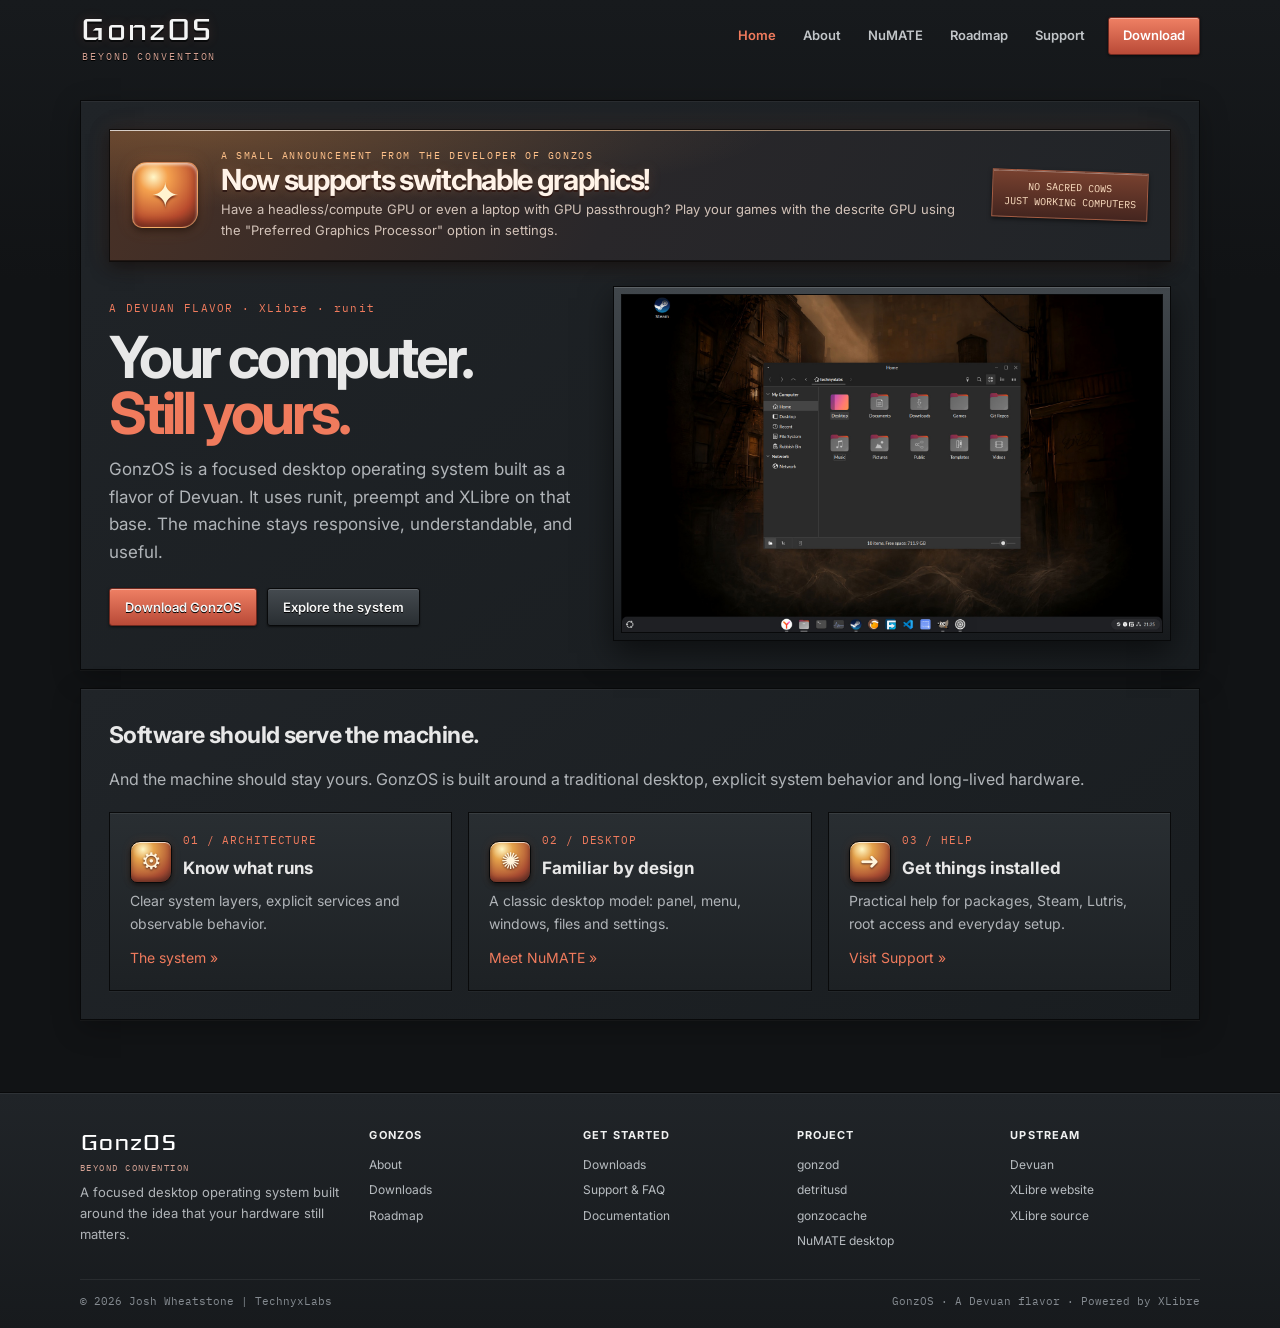
<file: GonzOS/index.html>
<!doctype html>
<html lang="en">
<head>
  <meta charset="utf-8">
  <meta name="viewport" content="width=device-width, initial-scale=1">
  <meta name="description" content="GonzOS — a focused Devuan-based desktop operating system built to keep your computer useful.">
  <title>GonzOS — Your computer. Still yours.</title>
  <link rel="icon" href="assets/favicon.png">
  <link rel="preconnect" href="https://fonts.googleapis.com">
  <link rel="preconnect" href="https://fonts.gstatic.com" crossorigin>
  <link href="https://fonts.googleapis.com/css2?family=Iceland&family=Inter:wght@400;500;600;700&family=IBM+Plex+Mono:wght@400;500&display=swap" rel="stylesheet">
  <style>
    :root {
      color-scheme: dark;
      --bg: #111315;
      --panel: #1b1e21;
      --panel-raised: #24282c;
      --panel-inset: #0c0e10;
      --text: #e8e8e8;
      --muted: #b0b4b8;
      --faint: #858b91;
      --line: #383d42;
      --line-soft: #292e32;
      --accent: #dc6248;
      --accent-bright: #f07b5d;
      --accent-dark: #8d382b;
      --max: 1120px;
      --header: 72px;
    }
    * { box-sizing: border-box; }
    html { background: var(--bg); scroll-behavior: smooth; }
    body {
      margin: 0;
      color: var(--text);
      background: linear-gradient(#171a1d, #111315 280px);
      font: 16px/1.62 Inter, "Segoe UI", sans-serif;
      -webkit-font-smoothing: antialiased;
    }
    a { color: var(--accent-bright); text-decoration: none; }
    a:hover { color: #ff9a7f; text-decoration: underline; }
    img { display: block; max-width: 100%; }
    code, pre, kbd { font-family: "IBM Plex Mono", monospace; }
    code { color: #ffd0c4; }
    .wrap { width: min(var(--max), calc(100% - 44px)); margin: 0 auto; }

    /* Traditional desktop-software site chrome */
    .announcement {
      min-height: 34px;
      padding: 5px 16px;
      text-align: center;
      color: #d5d7d9;
      background: #24282b;
      border-bottom: 1px solid #08090a;
      box-shadow: inset 0 -1px rgba(255,255,255,.035);
      font: 12px/1.8 "IBM Plex Mono", monospace;
      letter-spacing: .04em;
    }
    .announcement strong { color: var(--accent-bright); margin-right: 10px; }
    .announcement a { margin-left: 12px; font-weight: 600; }
    header {
      position: relative;
      z-index: 20;
      background: transparent;
      border: 0;
      box-shadow: none;
    }
    .nav { min-height: var(--header); display: flex; align-items: center; justify-content: space-between; gap: 24px; }
    .brand { display: inline-flex; align-items: center; min-width: 190px; color: #fff; text-decoration: none; }
    .brand:hover { color: #fff; text-decoration: none; }
    .brand-lockup { display: flex; flex-direction: column; gap: 3px; }
    .brand-tagline {
      padding-left: 2px;
      color: #d2a092;
      font: 10px/1 "IBM Plex Mono", monospace;
      letter-spacing: .19em;
      text-transform: uppercase;
      text-shadow: 0 1px #000;
    }
    .brand-name {
      font-family: "Iceland", sans-serif;
      font-weight: 400;
      font-style: normal;
      font-size: 43px;
      line-height: .9;
      letter-spacing: .015em;
      color: #f4f4f4;
      text-shadow: 0 2px 0 #090a0b, 0 0 12px #dc624833;
    }
    .nav-links { display: flex; align-items: stretch; align-self: stretch; gap: 3px; }
    .nav-links a {
      display: inline-flex;
      align-items: center;
      padding: 0 12px;
      color: #c1c5c8;
      font-size: 13px;
      font-weight: 600;
      transition: color .12s ease;
    }
    .nav-links a:hover, .nav-links a[aria-current="page"] {
      color: var(--accent-bright);
      text-decoration: none;
    }
    .nav-links a.nav-cta {
      color: #fff;
      background: linear-gradient(#ef8064, #b94a37);
      border: 1px solid #70291f;
      border-radius: 3px;
      margin: 17px 0 17px 8px;
      padding: 0 14px;
      box-shadow: inset 0 1px #ffffff55, 0 1px 3px #0009;
    }
    .nav-links a.nav-cta:hover, .nav-links a.nav-cta[aria-current="page"] { color: #fff; background: linear-gradient(#ff9578, #cb5741); }
    .menu-btn { display: none; color: var(--text); background: linear-gradient(#3b4146,#24292d); border: 1px solid #090a0b; border-radius: 3px; padding: 8px 12px; font: inherit; box-shadow: inset 0 1px #ffffff24; }

    .page-frame { min-height: 65vh; padding: 28px 0 72px; }
    .page { display: none; animation: page-in .16s ease-out; }
    .page.active { display: block; }
    @keyframes page-in { from { opacity: .65; transform: translateY(3px); } to { opacity: 1; transform: none; } }
    .page-titlebar {
      padding: 19px 24px 18px;
      margin: 0 0 25px;
      background: linear-gradient(#30363a, #24292d);
      border: 1px solid #090a0b;
      box-shadow: inset 0 1px #ffffff16, 0 1px 0 #ffffff0b, 0 4px 14px #0005;
    }
    .page-titlebar .eyebrow { margin: 0 0 4px; color: var(--accent-bright); font: 11px "IBM Plex Mono", monospace; letter-spacing: .13em; text-transform: uppercase; }
    .page-titlebar h1 { margin: 0; color: #f1f2f2; font-size: clamp(27px, 4vw, 39px); line-height: 1.12; letter-spacing: -.035em; }
    .page-titlebar p { max-width: 760px; margin: 8px 0 0; color: #c1c5c8; }
    .content-panel {
      padding: 28px;
      background: linear-gradient(145deg, #202428, #191d20);
      border: 1px solid #08090a;
      box-shadow: inset 0 1px #ffffff0c, 0 1px 0 #ffffff08, 0 8px 26px #0004;
    }
    .content-panel + .content-panel { margin-top: 20px; }
    .content-panel h2 { margin: 0 0 12px; font-size: 23px; letter-spacing: -.025em; }
    .content-panel h3 { margin: 24px 0 8px; font-size: 18px; }
    .content-panel p { color: var(--muted); margin: 0 0 14px; }
    .content-panel p:last-child { margin-bottom: 0; }
    .content-panel ul, .content-panel ol { color: var(--muted); padding-left: 22px; }
    .content-panel li { margin: 5px 0; }
    .inset { padding: 15px 17px; background: var(--panel-inset); border: 1px solid #08090a; box-shadow: inset 0 2px 7px #0009; }
    .inset p { margin: 0; }
    .note { border-left: 3px solid var(--accent); padding: 12px 16px; background: #dc624812; color: #d2d3d4; }
    .note strong { color: #fff; }
    .grid-2 { display: grid; grid-template-columns: repeat(2, minmax(0,1fr)); gap: 18px; }
    .grid-3 { display: grid; grid-template-columns: repeat(3, minmax(0,1fr)); gap: 16px; }
    .tile {
      min-width: 0;
      padding: 20px;
      background: linear-gradient(#292e32, #1d2124);
      border: 1px solid #090a0b;
      box-shadow: inset 0 1px #ffffff12, 0 1px 0 #ffffff08;
    }
    .tile h3 { margin: 0 0 7px; font-size: 17px; }
    .tile p { margin: 0; color: var(--muted); font-size: 14px; }
    .tile .tile-label { display: block; color: var(--accent-bright); font: 11px "IBM Plex Mono", monospace; margin-bottom: 8px; text-transform: uppercase; letter-spacing: .08em; }
    .altitude-card {
      position: relative;
      display: grid;
      grid-template-columns: 72px minmax(0,1fr) auto;
      gap: 17px;
      align-items: center;
      overflow: hidden;
      margin: 0 0 24px;
      padding: 19px 22px;
      background:
        radial-gradient(ellipse at 8% 0%, #ffb15a35, transparent 42%),
        linear-gradient(115deg, #493126, #29272a 48%, #202428);
      border: 1px solid #100d0c;
      box-shadow: inset 0 1px #ffffff55, inset 0 -1px #0008, 0 5px 16px #0008, 0 0 22px #e66b3020;
    }
    .altitude-card:before {
      content: "";
      position: absolute;
      inset: 0 0 auto;
      height: 1px;
      background: linear-gradient(90deg, #fff9, #ffb36a88 45%, transparent);
    }
    .altitude-stamp {
      display: grid;
      place-items: center;
      width: 66px;
      height: 66px;
      color: #fff3cf;
      font: 34px/1 "Segoe UI Symbol", sans-serif;
      border: 1px solid #f3b47799;
      border-radius: 15px 11px 16px 10px;
      background: radial-gradient(circle at 32% 22%, #fff7c9, #f4a14e 22%, #b94b2e 68%, #57271f);
      box-shadow: inset 0 2px 3px #fff9, inset 0 -5px 9px #55201599, 0 3px 8px #0009, 0 0 16px #f28a4b44;
      text-shadow: 0 2px 2px #74301e;
    }
    .altitude-copy { min-width: 0; }
    .altitude-kicker {
      display: block;
      margin-bottom: 3px;
      color: #ffc18a;
      font: 10px "IBM Plex Mono", monospace;
      letter-spacing: .16em;
      text-transform: uppercase;
    }
    .altitude-copy h2 {
      margin: 0 0 4px;
      color: #fff3e8;
      font-size: clamp(21px, 3vw, 29px);
      line-height: 1.05;
      letter-spacing: -.045em;
      text-shadow: 0 2px 0 #301a15, 0 0 13px #ff9a5933;
    }
    .altitude-copy p { margin: 0; color: #d3c3b9; font-size: 13px; }
    .altitude-side {
      max-width: 160px;
      padding: 8px 11px;
      color: #ffe2c4;
      text-align: center;
      font: 10px/1.5 "IBM Plex Mono", monospace;
      background: linear-gradient(#78412f, #44251f);
      border: 1px solid #a65c42;
      box-shadow: inset 0 1px #ffffff55, 0 2px 4px #0008;
      transform: rotate(2deg);
    }
    .icon-tile {
      display: flex;
      align-items: center;
      gap: 11px;
    }
    .icon-badge {
      flex: 0 0 42px;
      display: grid;
      place-items: center;
      width: 42px;
      height: 42px;
      color: #fff4db;
      font: 23px/1 "Segoe UI Symbol", sans-serif;
      border: 1px solid #08090a;
      border-radius: 10px 7px 11px 7px;
      background: radial-gradient(circle at 30% 18%, #fff7c5, #e5a34b 25%, #a94c32 70%, #572b26);
      box-shadow: inset 0 1px #ffffffb0, inset 0 -3px 5px #51271f99, 0 2px 5px #0009, 0 0 10px #e77b3b22;
      text-shadow: 0 1px 2px #56291e;
    }
    .icon-tile h3 { margin-top: 0; }
    .hero-layout { display: grid; grid-template-columns: .92fr 1.08fr; gap: 28px; align-items: center; }
    .hero-copy h2 { margin: 0 0 14px; font-size: clamp(38px, 5.2vw, 58px); line-height: .98; letter-spacing: -.055em; }
    .hero-copy h2 em { color: var(--accent-bright); font-style: normal; }
    .hero-copy p { max-width: 520px; color: var(--muted); font-size: 17px; }
    .hero-shot { padding: 7px; background: linear-gradient(#41474c,#171a1d); border: 1px solid #08090a; box-shadow: 0 12px 30px #0008, inset 0 1px #ffffff24; }
    .hero-shot img { width: 100%; border: 1px solid #08090a; }
    .actions { display: flex; flex-wrap: wrap; gap: 10px; margin-top: 22px; }
    .btn {
      display: inline-flex; align-items: center; justify-content: center; gap: 8px;
      min-height: 38px; padding: 8px 15px; cursor: pointer;
      color: #f5f5f5; font: 600 13px Inter, sans-serif;
      border: 1px solid #08090a; border-radius: 3px;
      background: linear-gradient(#454b50, #292e32);
      box-shadow: inset 0 1px #ffffff2b, 0 1px 2px #0008;
      text-shadow: 0 1px #000;
    }
    .btn:hover { color: #fff; text-decoration: none; background: linear-gradient(#555d63,#343a3f); }
    .btn-primary { background: linear-gradient(#ef8064, #b94a37); border-color: #70291f; box-shadow: inset 0 1px #ffffff55, 0 1px 3px #0009; }
    .btn-primary:hover { background: linear-gradient(#ff9578, #cb5741); }
    .btn:disabled { opacity: .6; cursor: wait; }
    .architecture { border-top: 1px solid var(--line); }
    .arch-row { display: grid; grid-template-columns: 110px 180px 1fr; gap: 18px; padding: 15px 10px; border-bottom: 1px solid var(--line); align-items: baseline; }
    .arch-row:nth-child(odd) { background: #ffffff04; }
    .arch-row span { color: var(--faint); font: 11px "IBM Plex Mono", monospace; text-transform: uppercase; }
    .arch-row strong { font: 15px "IBM Plex Mono", monospace; color: #f2f2f2; }
    .arch-row small { color: var(--muted); }
    .shot-row { display: grid; grid-template-columns: 1fr 1fr; gap: 22px; align-items: start; }
    .shot-frame { padding: 6px; background: linear-gradient(#41474c,#171a1d); border: 1px solid #08090a; box-shadow: 0 8px 24px #0008, inset 0 1px #ffffff22; }
    .shot-frame img { width: 100%; }
    .release-card { padding: 22px; background: linear-gradient(#292e32,#1d2124); border: 1px solid #090a0b; box-shadow: inset 0 1px #ffffff14; }
    .release-card h3 { margin: 8px 0; font-size: 21px; }
    .release-card p { color: var(--muted); }
    .status { display: inline-block; padding: 3px 8px; color: #ffd0c4; background: #8d382b55; border: 1px solid #a74b3a; font: 10px "IBM Plex Mono", monospace; text-transform: uppercase; letter-spacing: .08em; }

    /* Original connected roadmap: orange nodes, graphite rail */
    .timeline { position: relative; margin: 6px 0 0 12px; padding: 2px 0 0 34px; border-left: 2px solid #555b60; }
    .timeline:before { content: ""; position: absolute; left: -4px; top: 0; bottom: 0; width: 6px; background: linear-gradient(90deg,#090a0b,#777e84,#202428); opacity: .75; }
    .milestone { position: relative; padding: 0 0 34px 8px; }
    .milestone:last-child { padding-bottom: 4px; }
    .milestone:before { content: ""; position: absolute; left: -43px; top: 4px; width: 13px; height: 13px; border-radius: 50%; background: radial-gradient(circle at 35% 30%,#9da2a6,#454b50 62%,#171a1d); border: 2px solid #090a0b; box-shadow: 0 0 0 1px #62696f; }
    .milestone.current:before { background: radial-gradient(circle at 35% 30%,#ffb29b,var(--accent) 58%,#853326); box-shadow: 0 0 0 1px #f07b5d, 0 0 0 5px #dc624826, 0 0 15px #dc624866; }
    .milestone span { display: block; margin-bottom: 4px; color: var(--accent-bright); font: 11px "IBM Plex Mono", monospace; }
    .milestone strong { display: block; color: #f0f1f1; font-size: 21px; }
    .milestone p { max-width: 720px; margin: 5px 0 0; color: var(--muted); }
    .milestone .btn { margin-top: 8px; }

    /* Support manual */
    .support-layout { display: grid; grid-template-columns: 220px minmax(0,1fr); gap: 20px; align-items: start; }
    .support-index { padding: 8px; background: linear-gradient(#292e32,#1c2023); border: 1px solid #090a0b; box-shadow: inset 0 1px #ffffff12; }
    .support-index strong { display: block; padding: 9px 10px; color: #fff; font-size: 12px; text-transform: uppercase; letter-spacing: .1em; }
    .support-index a { display: block; padding: 7px 10px; color: #c1c5c8; font-size: 13px; border-top: 1px solid #ffffff08; }
    .support-index a:hover { color: #fff; background: #dc624818; text-decoration: none; }
    .faq-group { margin-bottom: 22px; }
    .faq-group:last-child { margin-bottom: 0; }
    .faq-group h2 { margin: 0 0 10px; padding-bottom: 9px; border-bottom: 1px solid var(--line); font-size: 20px; }
    details.faq { margin: 7px 0; border: 1px solid #0a0b0c; background: #191d20; box-shadow: inset 0 1px #ffffff08; }
    details.faq summary { position: relative; padding: 12px 38px 12px 14px; color: #e5e6e7; cursor: pointer; list-style: none; font-weight: 600; font-size: 14px; }
    details.faq summary::-webkit-details-marker { display: none; }
    details.faq summary:after { content: "+"; position: absolute; right: 14px; top: 8px; color: var(--accent-bright); font: 22px "IBM Plex Mono", monospace; }
    details.faq[open] summary:after { content: "−"; }
    .faq-answer { padding: 0 15px 15px; color: var(--muted); font-size: 14px; }
    .faq-answer p { margin: 0 0 10px; }
    .faq-answer p:last-child { margin-bottom: 0; }
    .faq-answer pre { overflow-x: auto; margin: 10px 0; padding: 12px 14px; color: #f0c6ba; background: #090b0c; border: 1px solid #050607; box-shadow: inset 0 2px 8px #000b; font-size: 12px; line-height: 1.65; }
    .faq-answer ol, .faq-answer ul { padding-left: 20px; }
    .faq-answer li { margin: 5px 0; }

    .download-box { padding: 24px; background: linear-gradient(#292e32,#1c2023); border: 1px solid #090a0b; box-shadow: inset 0 1px #ffffff12; }
    .download-box h2 { margin: 0 0 8px; }
    .download-box p { color: var(--muted); }
    .file-links { display: flex; flex-wrap: wrap; gap: 9px; align-items: center; margin: 16px 0 8px; }
    .file-size { color: var(--faint); font: 12px "IBM Plex Mono", monospace; margin-left: auto; }
    #dlstatus { display: none; margin-top: 12px; color: var(--muted); font-size: 13px; }
    #dlstatus.on { display: block; }
    #dlstatus.busy:before { content: ""; display: inline-block; width: 10px; height: 10px; margin-right: 8px; border-radius: 50%; border: 2px solid var(--line); border-top-color: var(--accent-bright); animation: spin .8s linear infinite; }
    @keyframes spin { to { transform: rotate(360deg); } }
    .checksum { margin-top: 14px; color: var(--muted); font-size: 13px; }
    .checksum summary { color: var(--accent-bright); cursor: pointer; }
    .checksum-open { margin-top: 8px; padding: 12px; background: #0c0e10; border: 1px solid #08090a; }
    .checksum-row { margin: 4px 0; font: 12px "IBM Plex Mono", monospace; word-break: break-all; }

    footer { padding: 34px 0 20px; color: var(--muted); background: linear-gradient(#202428,#171a1d); border-top: 1px solid #08090a; box-shadow: inset 0 1px #ffffff10; }
    .foot-grid { display: grid; grid-template-columns: 1.4fr repeat(4,minmax(0,1fr)); gap: 24px; padding-bottom: 28px; }
    .foot-brand { margin-bottom: 5px; color: #fff; font: 32px/.95 "Iceland", sans-serif; }
    .foot-tagline { margin: 0 0 9px; color: #d2a092; font: 9px "IBM Plex Mono", monospace; letter-spacing: .16em; text-transform: uppercase; }
    .foot-intro p { margin: 0; max-width: 260px; font-size: 13px; }
    .foot-group h4 { margin: 0 0 10px; color: #f0f1f1; font-size: 11px; letter-spacing: .1em; text-transform: uppercase; }
    .foot-links { display: grid; gap: 6px; }
    .foot-links a { color: #b8bdc1; font-size: 12px; }
    .foot-links a:hover { color: #fff; }
    .legal { display: flex; justify-content: space-between; gap: 12px; padding-top: 14px; border-top: 1px solid #ffffff12; color: #858b91; font: 11px "IBM Plex Mono", monospace; }

    @media (max-width: 900px) {
      .menu-btn { display: block; }
      .nav { min-height: var(--header); }
      .nav-links { display: none; position: absolute; top: 100%; left: 0; right: 0; padding: 8px 22px 14px; background: #171a1d; border: 1px solid #383d42; box-shadow: 0 8px 15px #0009; flex-direction: column; }
      .nav-links.open { display: flex; }
      .nav-links a { min-height: 40px; border: 0; border-bottom: 1px solid #ffffff0a; }
      .nav-links a.nav-cta { margin: 8px 0 0; justify-content: center; }
      .hero-layout, .shot-row { grid-template-columns: 1fr; }
      .altitude-card { grid-template-columns: 58px minmax(0,1fr); gap: 13px; }
      .altitude-stamp { width: 56px; height: 56px; font-size: 29px; }
      .altitude-side { grid-column: 2; justify-self: start; max-width: none; transform: none; }
      .hero-shot { max-width: 760px; }
      .support-layout { grid-template-columns: 1fr; }
      .support-index { display: flex; flex-wrap: wrap; gap: 2px; }
      .support-index strong { width: 100%; }
      .support-index a { border: 0; padding: 6px 9px; }
      .foot-grid { grid-template-columns: repeat(2,minmax(0,1fr)); }
      .foot-intro { grid-column: 1/-1; }
    }
    @media (max-width: 620px) {
      .wrap { width: min(var(--max), calc(100% - 28px)); }
      .page-frame { padding-top: 17px; }
      .page-titlebar, .content-panel { padding: 19px; }
      .grid-2, .grid-3 { grid-template-columns: 1fr; }
      .altitude-card { padding: 16px; }
      .altitude-copy p { font-size: 12px; }
      .arch-row { grid-template-columns: 76px 1fr; gap: 8px 12px; }
      .arch-row small { grid-column: 2; }
      .timeline { margin-left: 8px; padding-left: 28px; }
      .milestone:before { left: -37px; }
      .milestone strong { font-size: 19px; }
      .foot-grid { gap: 22px 14px; }
      .legal { display: block; line-height: 1.8; }
      .file-size { width: 100%; margin: 4px 0 0; }
    }
    @media (prefers-reduced-motion: reduce) { *, *:before, *:after { scroll-behavior: auto !important; animation-duration: .01ms !important; transition-duration: .01ms !important; } }
  </style>
</head>
<body>

  <header>
    <div class="wrap nav">
      <a class="brand" href="#home" data-page-link="home" aria-label="GonzOS home">
        <span class="brand-lockup"><span class="brand-name">GonzOS</span><span class="brand-tagline">Beyond Convention</span></span>
      </a>
      <button class="menu-btn" data-menu type="button" aria-expanded="false" aria-label="Toggle navigation">Menu</button>
      <nav class="nav-links" data-nav aria-label="Main navigation">
        <a href="#home" data-page-link="home">Home</a>
        <a href="#about" data-page-link="about">About</a>
        <a href="#numate" data-page-link="numate">NuMATE</a>
        <a href="#roadmap" data-page-link="roadmap">Roadmap</a>
        <a href="#support" data-page-link="support">Support</a>
        <a class="nav-cta" href="#download" data-page-link="download">Download</a>
      </nav>
    </div>
  </header>

  <main class="page-frame wrap" id="main-content">
    <!-- HOME -->
    <section class="page active" id="page-home" data-page="home" aria-labelledby="home-title">
      <div class="content-panel">
        <aside class="altitude-card" aria-label="GonzOS philosophy">
          <div class="altitude-stamp" aria-hidden="true">✦</div>
          <div class="altitude-copy">
            <span class="altitude-kicker">A small announcement from the developer of GonzOS</span>
            <h2>Now supports switchable graphics!</h2>
            <p>Have a headless/compute GPU or even a laptop with GPU passthrough? Play your games with the descrite GPU using the "Preferred Graphics Processor" option in settings.</p>
          </div>
          <div class="altitude-side">NO SACRED COWS<br>JUST WORKING COMPUTERS</div>
        </aside>
        <div class="hero-layout">
          <div class="hero-copy">
            <p class="section-label" style="color:var(--accent-bright);font:11px 'IBM Plex Mono',monospace;letter-spacing:.12em">A DEVUAN FLAVOR · XLibre · runit</p>
            <h2 id="home-title">Your computer.<br><em>Still yours.</em></h2>
            <p>GonzOS is a focused desktop operating system built as a flavor of Devuan. It uses runit, preempt and XLibre on that base. The machine stays responsive, understandable, and useful.</p>
            <div class="actions">
              <a class="btn btn-primary" href="#download" data-page-link="download">Download GonzOS</a>
              <a class="btn" href="#about" data-page-link="about">Explore the system</a>
            </div>
          </div>
          <div class="hero-shot"><img src="assets/desktop.jpg" alt="GonzOS NuMATE desktop"></div>
        </div>
      </div>
      <div class="content-panel" style="margin-top:18px">
        <h2>Software should serve the machine.</h2>
        <p>And the machine should stay yours. GonzOS is built around a traditional desktop, explicit system behavior and long-lived hardware.</p>
        <div class="grid-3" style="margin-top:20px">
          <article class="tile"><div class="icon-tile"><span class="icon-badge" aria-hidden="true">⚙</span><div><span class="tile-label">01 / Architecture</span><h3>Know what runs</h3></div></div><p>Clear system layers, explicit services and observable behavior.</p><p style="margin-top:12px"><a href="#about" data-page-link="about">The system »</a></p></article>
          <article class="tile"><div class="icon-tile"><span class="icon-badge" aria-hidden="true">✺</span><div><span class="tile-label">02 / Desktop</span><h3>Familiar by design</h3></div></div><p>A classic desktop model: panel, menu, windows, files and settings.</p><p style="margin-top:12px"><a href="#numate" data-page-link="numate">Meet NuMATE »</a></p></article>
          <article class="tile"><div class="icon-tile"><span class="icon-badge" aria-hidden="true">➜</span><div><span class="tile-label">03 / Help</span><h3>Get things installed</h3></div></div><p>Practical help for packages, Steam, Lutris, root access and everyday setup.</p><p style="margin-top:12px"><a href="#support" data-page-link="support">Visit Support »</a></p></article>
        </div>
      </div>
    </section>

    <!-- ABOUT -->
    <section class="page" id="page-about" data-page="about" aria-labelledby="about-title">
      <div class="page-titlebar"><p class="eyebrow">The project</p><h1 id="about-title">About GonzOS</h1><p>A computer should remain understandable, responsive and useful for years.</p></div>
      <div class="content-panel">
        <h2>Built by someone who has seen the inside of the machine.</h2>
        <p>I'm the founder and lead technical director of GonzOS. For the past ten years I've worked in domestic appliance repair—consoles, phones, televisions, tablets, and more. I've dug through thousands of firmware images and system implementations inside jukeboxes, gambling machines, and all sorts of embedded hardware. That work taught me software can be fast and efficient, or bloated and incoherent. I know what makes it fast because I've spent years making it work on machines that had no business running anything at all.</p>
      </div>
      <div class="content-panel">
        <h2>Modern software. Without the modern bloat.</h2>
        <p>Old hardware is not disposable. A Core 2 Duo should be able to load a wiki. A well-kept workstation should remain a useful computer for years. GonzOS was developed on an Acer 5920G and a Dell Inspiron 1545. All types of hardware are first-class.</p>
        <div class="grid-3" style="margin-top:22px">
          <article class="tile"><h3>Responsive</h3><p>Interactive work stays first-class when the browser, compiler, or background jobs get busy.</p></article>
          <article class="tile"><h3>Predictable</h3><p>System policy is explicit. Services have owners. Packages define the contract.</p></article>
          <article class="tile"><h3>Observable</h3><p>Memory pressure, page-cache behavior, CPU policy and system state are exposed instead of hidden behind magic.</p></article>
          <article class="tile"><h3>Familiar</h3><p>NuMATE keeps the classic desktop model: panel, menu, windows, desktop, files and settings.</p></article>
          <article class="tile"><h3>Lean</h3><p>A Devuan flavor. runit. XLibre. C-based components where they belong. The stack stays light and planted exactly where it is.</p></article>
          <article class="tile"><h3>Long-lived</h3><p>A five-year support window that does not throw away the desktop every release.</p></article>
        </div>
      </div>
      <div class="content-panel">
        <h2>System architecture</h2>
        <p>GonzOS is a Devuan flavor. The stack stays light and planted where it already works. No desktop component needs to become the operating system.</p>
        <div class="architecture">
          <div class="arch-row"><span>Kernel</span><strong>preempt</strong><small>Optional in Drift · real-time scheduling when you need it</small></div>
          <div class="arch-row"><span>PID 1</span><strong>runit</strong><small>Simple service supervision and explicit service state</small></div>
          <div class="arch-row"><span>Display</span><strong>XLibre</strong><small>The graphical server underneath the session</small></div>
          <div class="arch-row"><span>Policy</span><strong>gonzod</strong><small>Topology · cgroups · cpufreq · IRQ · dirty · scheduling lanes</small></div>
          <div class="arch-row"><span>Memory</span><strong>detritusd</strong><small>PSI · ZRAM · freeze · discard · drain</small></div>
          <div class="arch-row"><span>Cache</span><strong>gonzocache</strong><small>Launch scores · page-cache hold · watermark</small></div>
        </div>
      </div>
      <div class="content-panel"><h2>Clear ownership</h2><p>The operating-system layer handles machine policy and services. The desktop session handles the user's workspace. Keeping those responsibilities separate makes the system easier to reason about and maintain.</p></div>
    </section>

    <!-- NUMATE -->
    <section class="page" id="page-numate" data-page="numate" aria-labelledby="numate-title">
      <div class="page-titlebar"><p class="eyebrow">The desktop</p><h1 id="numate-title">NuMATE</h1><p>A desktop with a point of view: familiar, direct and deliberately consistent.</p></div>
      <div class="content-panel">
        <div class="shot-row">
          <div class="shot-frame"><img src="assets/wall.jpg" alt="NuMATE desktop wallpaper and panel"></div>
          <div><h2>A familiar desktop, not a new puzzle.</h2><p>NuMATE is the session around GonzOS. Axiom-panel owns the panel and notifications. Nemo owns the desktop and files. Marco composes. mate-session holds the login together.</p><p>It is deliberately familiar. You should not have to learn an operating system before you can use one.</p></div>
        </div>
      </div>
      <div class="content-panel">
        <div class="shot-row">
          <div><h2>The shell</h2><p>Axiom-panel handles the panel, launcher, running applications, status and notifications. Quick settings are immediate. Notifications are clear and actionable.</p><p>The desktop is familiar, direct, and deliberately consistent.</p></div>
          <div class="shot-frame"><img src="assets/panels.jpg" alt="NuMATE notifications and quick settings"></div>
        </div>
      </div>
      <div class="content-panel">
        <div class="shot-row">
          <div class="shot-frame"><img src="assets/settings.jpg" alt="NuMATE Settings"></div>
          <div><h2>One window, all your Settings.</h2><p>NuMATE Settings replaces the old control-center sprawl with one application and one sidebar. Appearance, display, sound, input, power, users, network and defaults live together.</p></div>
        </div>
      </div>
    </section>

    <!-- DOWNLOAD / RELEASE -->
    <section class="page" id="page-download" data-page="download" aria-labelledby="download-title">
      <div class="page-titlebar"><p class="eyebrow">Get GonzOS</p><h1 id="download-title">Downloads</h1><p>Public Release Preview for amd64. The Drift release-candidate track follows when it is ready.</p></div>
      <div class="grid-2">
        <article class="release-card">
          <span class="status">Available now</span>
          <h3>GonzOS Release Preview</h3>
          <p>Live image for amd64. NuMATE desktop included. Intended for evaluation and feedback.</p>
          <div class="file-links">
            <button class="btn btn-primary" id="dlbtn" type="button">Direct download</button>
            <button class="btn" id="dltorrent" type="button">Torrent file</button>
            <a class="btn" href="magnet:?xt=urn:btih:J7WMOITENU5UWR7MHCLHBAOPVRXZYPXL&amp;dn=gonzos-live-release-preview-amd64-2026-11-16_2142&amp;tr=http%3A%2F%2Fbt1.archive.org%3A6969%2Fannounce">Magnet link</a>
            <span class="file-size">~2.4 GB</span>
          </div>
          <div id="dlstatus" aria-live="polite">Starting download…</div>
          <div class="checksum" aria-label="ISO checksum"><div class="checksum-open"><div class="checksum-row">ISO: <code>gonzos-live-release-preview-amd64-2026-11-16_2142.iso</code></div><div class="checksum-row">MD5: <code>a326ff34e57f2c19150e211896322921</code></div></div></div>
        </article>
        <article class="release-card">
          <span class="status">Coming</span>
          <h3>Drift RC1 → Stable</h3>
          <p>Drift RC1 is the first formal release candidate. RC2 only if needed. Then Stable.</p>
          <ul><li>Feature-complete release candidate</li><li>Conditional RC2, only if required</li><li>Stable promoted from the validated candidate</li></ul>
          <a class="btn" href="#roadmap" data-page-link="roadmap">View roadmap</a>
        </article>
      </div>
      <div class="content-panel install-warning" style="margin-top:20px"><h2>Before installing — read this first</h2><p><strong>GonzOS is currently an incomplete release preview.</strong> It is still under development and has known security issues. It is <strong>not recommended for daily use</strong>, and you should not rely on it for sensitive work, personal data or a production machine.</p><p>Use it for evaluation and testing on hardware where instability or data loss would be acceptable. Back up important data before changing partitions or installing any operating system. Test hardware compatibility from the live environment first.</p><p>For help with software and system setup after installation, see the <a href="#support" data-page-link="support">Support manual</a>.</p></div>
      <div class="content-panel"><h2>Release promotion</h2><p>RC2 is conditional. If RC1 is validated and no release-blocking defects remain, there is no reason to manufacture another candidate. Stable is promoted from the final validated candidate.</p></div>
    </section>

    <!-- ROADMAP -->
    <section class="page" id="page-roadmap" data-page="roadmap" aria-labelledby="roadmap-title">
      <div class="page-titlebar"><p class="eyebrow">Development plan</p><h1 id="roadmap-title">GonzOS roadmap</h1><p>Milestones are shown in sequence. Dates and candidate steps remain conditional on validation.</p></div>
      <div class="content-panel">
        <div class="timeline">
          <div class="milestone current"><span>Now</span><strong>Public Release Preview</strong><p>Initial public live image for amd64 evaluation.</p><a class="btn btn-primary" href="#download" data-page-link="download">Download preview</a></div>
          <div class="milestone"><span>Following months</span><strong>Drift RC1</strong><p>First formal release candidate. Feature-complete, tested, and suitable for serious evaluation.</p></div>
          <div class="milestone"><span>Conditional</span><strong>Drift RC2</strong><p>Only if RC1 exposes defects that justify another candidate. No arbitrary RC schedule.</p></div>
          <div class="milestone"><span>GA</span><strong>Drift Stable</strong><p>Promote the final validated candidate. No rebuild between candidate approval and stable publication.</p></div>
          <div class="milestone"><span>Q3 2027 → Q2 2028</span><strong>Laminar</strong><p>Finish Settings, establish audio policy, settle the visual contract and choose a store model.</p></div>
          <div class="milestone"><span>Q3 2028 → Q4 2029</span><strong>Halo</strong><p>Make GonzOS installable by a stranger and preserve the same session through upgrades.</p></div>
        </div>
      </div>
    </section>

    <!-- SUPPORT -->
    <section class="page" id="page-support" data-page="support" aria-labelledby="support-title">
      <div class="page-titlebar"><p class="eyebrow">Help & documentation</p><h1 id="support-title">GonzOS Support</h1><p>Practical answers for setting up your system, installing applications and managing your machine.</p></div>
      <div class="support-layout">
        <aside class="support-index" aria-label="Support topics">
          <strong>Support topics</strong>
          <a href="#support-basics">Getting started</a>
          <a href="#support-packages">Installing software</a>
          <a href="#support-steam">Steam</a>
          <a href="#support-lutris">Lutris</a>
          <a href="#support-admin">Root & sudo</a>
          <a href="#support-trouble">Troubleshooting</a>
        </aside>
        <div class="content-panel">
          <div class="faq-group" id="support-basics">
            <h2>Getting started</h2>
            <details class="faq" open><summary>Is GonzOS compatible with Debian packages?</summary><div class="faq-answer"><p>GonzOS is based on Devuan and uses the Debian package format. Many applications distributed as <code>.deb</code> packages can be installed with APT. Compatibility still depends on the package's dependencies, supported distribution versions and architecture.</p></div></details>
            <details class="faq"><summary>Why isn't every application preinstalled?</summary><div class="faq-answer"><p>GonzOS aims to provide a useful desktop without deciding that every user needs the same collection of applications. Some software is best installed directly from its publisher, particularly when the publisher maintains its own Debian package.</p></div></details>
            <details class="faq"><summary>What is the terminal?</summary><div class="faq-answer"><p>The terminal lets you issue commands directly to the operating system. Open your terminal application, type a command and press Enter. Commands that change system-wide settings or install packages require administrator privileges.</p></div></details>
          </div>

          <div class="faq-group" id="support-packages">
            <h2>Installing software</h2>
            <details class="faq" open><summary>How do I install a downloaded .deb package?</summary><div class="faq-answer"><p>Download the Debian package from the application's official publisher. Most browsers save it in your <code>Downloads</code> directory. Open a terminal and move into that directory:</p><pre>cd ~/Downloads</pre><p>If your account has sudo access, install the package with APT. Replace the filename with the exact name of the file you downloaded:</p><pre>sudo apt install ./package-name.deb</pre><p>The <code>./</code> tells APT that this is a local file. APT can then resolve and install the package's available dependencies from your configured repositories.</p><p><strong>Don't have sudo configured?</strong> Use the root account instead. See <a href="#support-admin">Root access and sudo</a> below.</p></div></details>
            <details class="faq"><summary>Why use apt install ./file.deb instead of dpkg -i?</summary><div class="faq-answer"><p><code>dpkg -i</code> installs a package file but does not fetch missing dependencies. <code>apt install ./file.deb</code> understands that the argument is a local package and can resolve dependencies using your configured APT repositories. It is generally the more convenient method.</p></div></details>
            <details class="faq"><summary>Where should I download applications?</summary><div class="faq-answer"><p>Prefer the application's own website or a trusted distribution repository. Check that the download is intended for Debian-based systems and matches your system architecture. Avoid random package mirrors and repackaged installers from download portals.</p></div></details>
          </div>

          <div class="faq-group" id="support-steam">
            <h2>Steam</h2>
            <details class="faq" open><summary>How do I install Steam?</summary><div class="faq-answer"><p>Download the Debian installer from <a href="https://store.steampowered.com/about/" target="_blank" rel="noopener noreferrer">Steam's official website</a>. Save the <code>.deb</code> file, then install it with APT from the directory where it was downloaded:</p><pre>cd ~/Downloads
sudo apt install ./steam_latest.deb</pre><p>The filename may differ. Use the exact filename shown in your Downloads folder.</p><p>Steam also relies on 32-bit compatibility libraries on 64-bit systems. If the installer reports missing 32-bit dependencies, enable the i386 architecture and refresh package lists:</p><pre>sudo dpkg --add-architecture i386
sudo apt update</pre><p>Then retry the local package installation. Your configured Devuan repositories must provide the required packages; depending on repository configuration, additional components such as <code>contrib</code> and <code>non-free</code> may be needed.</p><p class="note"><strong>Note:</strong> Steam is third-party software. GonzOS does not maintain the Steam client or control its system requirements and updates.</p></div></details>
            <details class="faq"><summary>Steam installed, but games do not launch. What now?</summary><div class="faq-answer"><p>First let Steam finish updating. Check that your graphics driver is installed and that the required 32-bit graphics libraries are available. For Windows-only games, enable Steam Play/Proton in Steam's settings. Individual games may have additional compatibility requirements.</p></div></details>
          </div>

          <div class="faq-group" id="support-lutris">
            <h2>Lutris</h2>
            <details class="faq" open><summary>How do I install Lutris?</summary><div class="faq-answer"><p>Get the Debian package from the <a href="https://lutris.net/downloads/" target="_blank" rel="noopener noreferrer">official Lutris downloads page</a>. Download the package intended for Debian, then install it using APT:</p><pre>cd ~/Downloads
sudo apt install ./lutris_*.deb</pre><p>If the wildcard matches more than one Lutris package, use the exact filename instead. APT will install dependencies that are available in your configured repositories.</p><p>Lutris is a game library and launcher. Running many Windows games also requires a compatible runner such as Wine or a Proton-based runner, plus suitable graphics drivers and libraries. Lutris can help manage runners, but the required components are not all bundled into the Lutris .deb.</p><p class="note"><strong>Note:</strong> Lutris is maintained by its own developers. Consult their documentation for current runner requirements and game-specific setup.</p></div></details>
            <details class="faq"><summary>Do I need Lutris if I already have Steam?</summary><div class="faq-answer"><p>No. Steam is the natural choice for games in your Steam library. Lutris is useful for organizing games and launchers from other sources. You can use either, both, or neither.</p></div></details>
          </div>

          <div class="faq-group" id="support-admin">
            <h2>Root access & sudo</h2>
            <details class="faq" open><summary>Why does sudo say my user is not in the sudoers file?</summary><div class="faq-answer"><p>Your account is probably not in the <code>sudo</code> group yet, or you have not started a new login session since it was added. Check group membership with:</p><pre>groups</pre><p>If <code>sudo</code> is missing, open a terminal and switch to a root login shell:</p><pre>su</pre><p>Enter the root password when prompted. It is the root password chosen during installation &mdash; not necessarily the password you use to log into your normal account.</p><p>Then add your normal user account to the <code>sudo</code> group using <code>usermod</code>. Replace <code>YOUR_USERNAME</code> with your actual login name:</p><pre>/usr/sbin/usermod -aG sudo YOUR_USERNAME</pre><p>Exit the root shell and completely log out of your desktop session, then log back in. Group membership is applied to new login sessions. You can now run administrative commands with <code>sudo</code>, for example:</p><pre>sudo apt update</pre><p class="note"><strong>Important:</strong> Do not share your root password. The <code>su</code> command asks for the root account&rsquo;s password, while <code>sudo</code> normally asks for your own account password.</p></div></details>
            <details class="faq"><summary>What if I don't know the root password?</summary><div class="faq-answer"><p>The <code>su -</code> method requires the root password configured during installation. Your normal user password will not work unless it was deliberately set to the same value. If you cannot authenticate as root, use the documented recovery procedure for your installation rather than repeatedly guessing passwords.</p></div></details>
                      </div>

          <div class="faq-group" id="support-trouble">
            <h2>Troubleshooting</h2>
            <details class="faq"><summary>APT reports that a dependency cannot be found.</summary><div class="faq-answer"><p>Run <code>sudo apt update</code> and retry. If the package is still unavailable, the publisher may require repository components that are not enabled in your Devuan sources, or the package may target a different Debian release or architecture. Read the publisher's installation notes before adding external repositories.</p></div></details>
            <details class="faq"><summary>APT says the package architecture is wrong.</summary><div class="faq-answer"><p>Check your system architecture with <code>dpkg --print-architecture</code>. GonzOS Release Preview is an amd64 image. Do not install an ARM or 32-bit package on an amd64 system unless the publisher explicitly documents multiarch support for that package.</p></div></details>
            <details class="faq"><summary>Where can I report a GonzOS issue?</summary><div class="faq-answer"><p>For issues in GonzOS itself, email <a href="mailto:f0r3v3r50f7@tuta.io">f0r3v3r50f7@tuta.io</a>. Include the release you are running, the relevant hardware details and the exact error output. For Steam or Lutris application problems, consult the respective upstream support channels.</p></div></details>
          </div>
        </div>
      </div>
    </section>
  </main>

  <footer>
    <div class="wrap foot-grid">
      <div class="foot-intro"><div class="foot-brand">GonzOS</div><div class="foot-tagline">Beyond Convention</div><p>A focused desktop operating system built around the idea that your hardware still matters.</p></div>
      <div class="foot-group"><h4>GonzOS</h4><div class="foot-links"><a href="#about" data-page-link="about">About</a><a href="#download" data-page-link="download">Downloads</a><a href="#roadmap" data-page-link="roadmap">Roadmap</a></div></div>
      <div class="foot-group"><h4>Get started</h4><div class="foot-links"><a href="#download" data-page-link="download">Downloads</a><a href="#support" data-page-link="support">Support & FAQ</a><a href="https://docs.gonzos.org" target="_blank" rel="noopener noreferrer">Documentation</a></div></div>
      <div class="foot-group"><h4>Project</h4><div class="foot-links"><a href="https://github.com/TTR-IND/gonzod" target="_blank" rel="noopener noreferrer">gonzod</a><a href="https://github.com/TTR-IND/detritusd" target="_blank" rel="noopener noreferrer">detritusd</a><a href="https://github.com/TTR-IND/gonzocache" target="_blank" rel="noopener noreferrer">gonzocache</a><a href="https://github.com/TTR-IND/NuMATE" target="_blank" rel="noopener noreferrer">NuMATE desktop</a></div></div>
      <div class="foot-group"><h4>Upstream</h4><div class="foot-links"><a href="https://www.devuan.org/" target="_blank" rel="noopener noreferrer">Devuan</a><a href="https://xlibre.net/" target="_blank" rel="noopener noreferrer">XLibre website</a><a href="https://github.com/X11Libre" target="_blank" rel="noopener noreferrer">XLibre source</a></div></div>
    </div>
    <div class="wrap legal"><span>© 2026 Josh Wheatstone | TechnyxLabs</span><span>GonzOS · A Devuan flavor · Powered by XLibre</span></div>
  </footer>

  <iframe id="dlframe" title="Download frame" style="display:none;width:0;height:0;border:0" aria-hidden="true"></iframe>
  <script>
    (function () {
      'use strict';
      var nav = document.querySelector('[data-nav]');
      var menuButton = document.querySelector('[data-menu]');
      var pages = Array.prototype.slice.call(document.querySelectorAll('[data-page]'));
      var links = Array.prototype.slice.call(document.querySelectorAll('[data-page-link]'));

      function showPage(name, updateHistory) {
        var target = pages.find(function (page) { return page.getAttribute('data-page') === name; });
        if (!target) {
          name = 'home';
          target = document.querySelector('[data-page="home"]');
        }
        pages.forEach(function (page) {
          var active = page === target;
          page.classList.toggle('active', active);
          page.setAttribute('aria-hidden', active ? 'false' : 'true');
        });
        links.forEach(function (link) {
          var active = link.getAttribute('data-page-link') === name;
          if (active) link.setAttribute('aria-current', 'page');
          else link.removeAttribute('aria-current');
        });
        if (updateHistory && window.location.hash !== '#' + name) {
          window.history.pushState({ page: name }, '', '#' + name);
        }
        if (nav) nav.classList.remove('open');
        if (menuButton) menuButton.setAttribute('aria-expanded', 'false');
        window.scrollTo(0, 0);
        document.title = name === 'home' ? 'GonzOS — Your computer. Still yours.' : 'GonzOS — ' + name.charAt(0).toUpperCase() + name.slice(1);
      }

      links.forEach(function (link) {
        link.addEventListener('click', function (event) {
          var name = link.getAttribute('data-page-link');
          if (!name) return;
          event.preventDefault();
          showPage(name, true);
        });
      });
      function handleLocationChange() {
        var fragment = window.location.hash.slice(1) || 'home';
        var isPage = pages.some(function (page) { return page.getAttribute('data-page') === fragment; });
        if (isPage) {
          showPage(fragment, false);
          return;
        }
        /* In-page anchors (for example, Support topic links) must not be
           mistaken for page names by the single-document navigation. */
        if (!document.getElementById(fragment)) showPage('home', false);
      }
      window.addEventListener('hashchange', handleLocationChange);
      window.addEventListener('popstate', handleLocationChange);
      if (menuButton && nav) {
        menuButton.addEventListener('click', function () {
          var open = nav.classList.toggle('open');
          menuButton.setAttribute('aria-expanded', open ? 'true' : 'false');
        });
      }
      showPage(window.location.hash.slice(1) || 'home', false);

      var status = document.getElementById('dlstatus');
      var frame = document.getElementById('dlframe');
      var base = 'https://archive.org/download/gonzos-live-release-preview-amd64-2026-11-16_2142/gonzos-live-release-preview-amd64-2026-11-16_2142';
      var requestNumber = 0;
      function wireDownload(id, suffix) {
        var button = document.getElementById(id);
        if (!button || !frame) return;
        button.addEventListener('click', function () {
          var originalLabel = button.textContent;
          var thisRequest = ++requestNumber;
          frame.src = base + suffix;
          button.textContent = 'Download started';
          button.disabled = true;
          if (status) {
            status.className = 'on busy';
            status.textContent = 'Starting download…';
          }
          window.setTimeout(function () {
            button.textContent = originalLabel;
            button.disabled = false;
            if (status && thisRequest === requestNumber) {
              status.className = 'on';
              status.textContent = 'Download started. Check your browser’s downloads.';
            }
          }, 3000);
        });
      }
      wireDownload('dlbtn', '.iso');
      wireDownload('dltorrent', '_archive.torrent');
    }());
  </script>
</body>
</html>
</file>
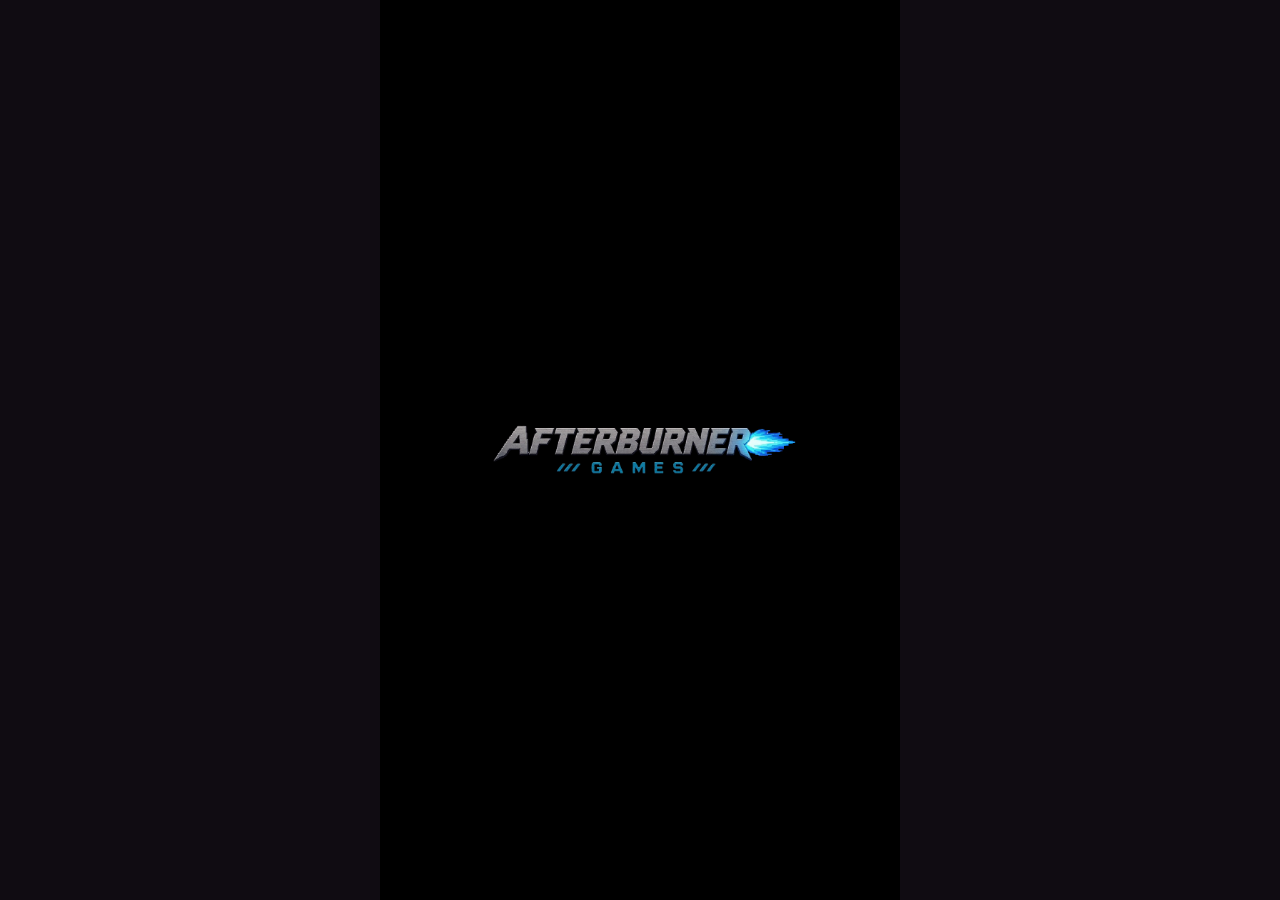
<file: dw.html>
<!doctype html><html lang="en"><meta charset="UTF-8"><meta name="viewport" content="width=device-width,initial-scale=1,user-scalable=no,viewport-fit=cover"><title>Street King</title><link rel="preconnect" href="https://fonts.googleapis.com/"><link rel="preconnect" href="https://fonts.gstatic.com/" crossorigin><link href="https://fonts.googleapis.com/css2?family=Permanent+Marker&family=Staatliches&family=Oswald:wght@600;700&display=swap" rel="stylesheet"><style>:root {
  --sky-a:#2a2030; --sky-b:#3a3040;
  --panel:#161218; --panel-2:#221c24;
  --panel-brd:rgba(200,80,60,0.3);
  --ink:#f0e8dc; --ink-dim:#a89888;
  --gold:#e2b94b; --gold-d:#b08a20;
  --green:#4ad46a; --green-d:#28a54a;
  --red:#e05050; --blue:#5a9aba;
  --shadow:0 4px 0 rgba(0,0,0,0.45);
  --ink-line:#221818;
  --ui-bg:#18141a;
  --ui-raised:#24202a;
  --ui-edge:#4a3838;
  --ui-blood:#a82828;
  --ui-blood-hi:#d04040;
  --ui-mute:#8a7a6e;
  --ui-warm:#c4a070;
  /* Empty, never the keyword `none` — see filter composition note below. */
  --bldg-tint: ;
  --bldg-aa: ;
}
* { margin:0; padding:0; box-sizing:border-box; -webkit-tap-highlight-color:transparent; }
html,body { height:100%; overflow:hidden; }
body {
  font-family:'Oswald','Staatliches',-apple-system,BlinkMacSystemFont,'Segoe UI',sans-serif;
  background:#100c12; color:var(--ink);
  height:100dvh; position:relative; overflow:hidden;
  max-width:520px; margin:0 auto;
  user-select:none;
}
.num { font-variant-numeric:tabular-nums; font-weight:800; }

#world {
  position:absolute; inset:0;
  background:#120e14;
  overflow:hidden;
}

/* No will-change:transform. The camera is static (centerCamera runs on zone change
 * and resize only), and the hint promotes #camera to a compositor layer that Chrome
 * may rasterize at 1x and then GPU-scale by camScale - throwing away the native-
 * resolution ground buffer and re-introducing exactly the softness/blockiness the
 * ground resolution work exists to remove. Without the hint the layer is rastered
 * at its composited scale. -- 2026-08-20 */
#camera { position:absolute; left:0; top:0; transform-origin:0 0; }
/* auto (not pixelated) so the high-res ground isn't forced back into chunks */
/* ALWAYS pixelated, in both AA states. This is not a look preference: 'auto' hands
 * magnification to the browser's bilinear filter, which smooths over a roughly
 * fixed DEVICE-pixel radius. At the same CSS block size that filter nearly erases
 * the blocks at DPR 1 and barely touches them at DPR 3, so the ground read
 * completely differently on desktop and phone. Nearest-neighbour contributes
 * nothing, leaving appearance fully determined by GROUND_BLOCK_CSS and AA_SOFTEN_TEXELS.
 * AA is applied by baking it into the buffer instead - see bakeGroundBlur. */
#ground { position:absolute; left:0; top:0; display:block; image-rendering:pixelated; }
/* Zone tint lives on #ground and .lot img only — chips/pills stay natural.
 *
 * CRITICAL: never compose the keyword `none` into a multi-function filter list.
 * `filter: none blur(1px)` is invalid CSS and the entire declaration is dropped —
 * which is why the AA slider appeared to do nothing in Fairview (tint is none).
 * --bldg-tint and --bldg-aa are set to "" (empty), not "none", when inactive.
 * Empty vars collapse; the remaining functions still parse. -- AEC 2026-08-20 */
body[data-aa="off"] .lot img,
body[data-aa="off"] .lot.tappable:hover img,
body[data-aa="off"] .lot.tappable:active img { image-rendering:pixelated; }
body[data-aa="off"] .card-art img { filter:none; image-rendering:pixelated; }

.chip, .dbubble { filter:var(--bldg-aa); }
body[data-aa="off"] .chip,
body[data-aa="off"] .dbubble { image-rendering:pixelated; }

body[data-aa="off"] #hudTop { backdrop-filter:none; -webkit-backdrop-filter:none; background:rgba(16,12,18,0.96); }
#lots   { position:absolute; left:0; top:0; width:100%; height:100%; }

.lot { position:absolute; background:none; border:none; padding:0; cursor:pointer; }
/* --bldg-aa is written by applyCam(). Same on-screen soften amount as the
 * ground's bakeGroundBlur. Tint and AA are separate vars; neither is ever the
 * keyword `none` when the other is active. Quantize lives in bakedSpriteSrc;
 * AA is this CSS filter so the slider updates without re-baking. */
.lot img:not(.lot-shadow) {
  display:block; pointer-events:none; image-rendering:pixelated;
  transition:transform .12s ease, clip-path .25s ease;
  filter:var(--bldg-tint) var(--bldg-aa);
}
.lot.tappable:hover img:not(.lot-shadow) {
  filter:var(--bldg-tint) var(--bldg-aa) drop-shadow(0 5px 3px rgba(0,0,0,0.35));
  transform:translateY(-2px);
}
.lot.tappable:active img:not(.lot-shadow) {
  filter:var(--bldg-tint) var(--bldg-aa) drop-shadow(0 2px 2px rgba(0,0,0,0.35));
  transform:translateY(2px);
}
/* Cast shadow. The silhouette IS the sprite's alpha channel - brightness(0)
 * zeroes RGB and leaves alpha intact, so window cutouts and roof overhangs come
 * out for free off the texture the GPU has already resident. Do not replace this
 * with a traced polygon or a canvas alpha pass; both recompute pixels that
 * already exist. transform-origin is the FOOT, which is what pins the shadow to
 * the base of the building under skew - never add a compensating translate.
 * brightness(0) is a real function, so composing --bldg-aa after it is safe. */
.lot-shadow {
  position:absolute; display:none;
  pointer-events:none; image-rendering:pixelated;
  transform-origin:50% 100%;
  filter:brightness(0) var(--bldg-aa);
  opacity:0.3;
}
body[data-aa="off"] .lot-shadow { image-rendering:pixelated; }
/* Visibility is CSS-only, gated on a class the sync writes. The first version set
 * display inline from syncLot, and an inline style outranks any selector - the
 * body[data-shadows] rule could never win, so the toggle did nothing. Nothing in
 * the JS may write .style.display on a shadow. -- AEC 2026-08-20 */
body[data-shadows="on"] .lot-shadow.on { display:block; }
body[data-aa="off"] .lot img { image-rendering:pixelated; }
.lot.decor { pointer-events:none; cursor:default; }

.chip {
  position:absolute; left:50%; transform:translate(-50%,0);
  width:96px; height:16px; padding:0; border:2px solid #0a0608; border-radius:2px;
  background:#1a0c0c; overflow:hidden; pointer-events:none;
  box-shadow:0 2px 0 rgba(0,0,0,0.6);
}
.chip-fill {
  display:block; height:100%; width:100%;
  background:linear-gradient(180deg,#5a9a4a,#2a5a28);
  transition:width .18s steps(4,end);
}
.chip::after {
  content:''; position:absolute; inset:0; pointer-events:none;
  background:repeating-linear-gradient(90deg,
    rgba(0,0,0,0) 0 22px, rgba(8,4,4,0.9) 22px 25px);
}
.chip.hurt .chip-fill { background:linear-gradient(180deg,#b08a2a,#6a5010); }
.chip.critical .chip-fill { background:linear-gradient(180deg,#c43c3c,#6a1818); }
@keyframes bob { 0%,100%{ transform:translate(-50%,0);} 50%{ transform:translate(-50%,-5px);} }

@keyframes hammer { 0%,100%{ transform:rotate(0);} 50%{ transform:rotate(-5deg);} }
.lot.upgrading img { animation:hammer .28s ease-in-out infinite; transform-origin:50% 90%; }

#hudTop {
  position:absolute; left:0; right:0; top:0; z-index:20;
  background:linear-gradient(180deg,rgba(18,14,20,0.94),rgba(22,16,22,0.88));
  backdrop-filter:blur(8px);
  padding:calc(env(safe-area-inset-top) + 6px) 8px 8px;
  display:flex; align-items:center; justify-content:space-between; gap:4px;
  border-bottom:1px solid #3a2828; box-shadow:0 2px 12px rgba(0,0,0,0.55);
}
.game-title { font-family:'Permanent Marker',cursive; font-size:.78rem; color:#e2b94b;
  text-shadow:2px 2px 0 #000, 0 0 10px rgba(180,40,40,0.4); letter-spacing:.4px; line-height:1.05;
  white-space:nowrap; flex-shrink:0; }
.game-title span { display:block; font-size:.42rem; color:#a89888; letter-spacing:1.5px;
  font-family:'Staatliches',sans-serif; white-space:nowrap; text-transform:uppercase; }
.hud-left { display:flex; align-items:center; gap:6px; flex-shrink:0; }
.badges { display:flex; gap:4px; align-items:center; margin-left:auto; }
.money-badge { background:#1e181c; border:1.5px solid #c4a035; border-radius:14px;
  padding:3px 9px; display:flex; align-items:center; gap:5px; height:30px;
  box-shadow:inset 0 1px 3px rgba(0,0,0,.5), 0 2px 4px rgba(0,0,0,.4); }
.money-icon { font-family:'Oswald',sans-serif; font-size:1.05rem; font-weight:700;
  color:#e2b94b; text-shadow:0 0 6px rgba(196,160,53,.4), 0 1px 2px black; line-height:1;
  position:relative; top:1px; }
.money-value { font-family:'Staatliches',sans-serif; font-size:.82rem; color:#f0e8dc;
  text-shadow:0 1px 0 #000; letter-spacing:.5px; }
.money-badge.in-debt { border-color:#e05050; background:#2a1214;
  box-shadow:inset 0 1px 3px rgba(0,0,0,.5), 0 0 10px rgba(180,40,40,.45); }
.money-badge.in-debt .money-icon { color:#e05050; text-shadow:0 0 8px #a82828, 0 1px 2px black; }
.money-badge.in-debt .money-value { color:#f0c8c8; }

#cityTab { position:absolute; z-index:19; left:50%; transform:translateX(-50%);
  top:100%;
  background:#1e181c; background-image:linear-gradient(180deg,#2a2228,#161218);
  border:1.5px solid #4a3838; border-top:none; border-radius:0 0 12px 12px;
  padding:4px 16px; cursor:pointer; box-shadow:0 4px 12px rgba(0,0,0,.55);
  font-family:'Staatliches',sans-serif; font-size:.85rem; color:#e8dcc8; letter-spacing:1.5px;
  text-transform:uppercase; }

/* Buy cards — dark but punchy, a bit of comic grit */
.item-card { flex:0 0 auto; min-width:96px; border-radius:12px 12px 10px 10px;
  background:#1e181c; background-image:linear-gradient(165deg,#2a2228,#18141a);
  border:2px solid #4a3838; box-shadow:0 5px 0 #0c0a0e, 0 10px 16px rgba(0,0,0,.55);
  display:flex; flex-direction:column; align-items:center; cursor:pointer;
  transition:all .07s ease; overflow:hidden; position:relative; }
.item-card:active { transform:translateY(3px); box-shadow:0 2px 0 #0c0a0e,0 6px 12px rgba(0,0,0,.6); }
.item-card.selected { border-color:#e2b94b;
  box-shadow:0 5px 0 #0c0a0e, 0 0 0 2px #e2b94b, 0 0 16px rgba(226,185,75,.35); }
.item-card.locked {
  opacity:.72; cursor:default; pointer-events:none;
}
.item-card.locked .buy-btn {
  background-image:linear-gradient(180deg,#3a3230,#221e20);
  color:#c4a070; border-color:#4a3838;
}
.item-card.locked .card-art {
  display:flex; align-items:center; justify-content:center;
}
.item-card.locked .card-art img { display:none; }
.item-card.locked .card-art .padlock {
  display:block; width:28px; height:28px;
  filter:drop-shadow(0 1px 1px rgba(0,0,0,.5));
}
.card-art .padlock { display:none; }
.card-ribbon { width:100%; height:8px; flex-shrink:0; border-radius:10px 10px 0 0;
  background:#2a1818; background-image:linear-gradient(180deg,#4a2020,#1a1010);
  border-bottom:1px solid #6a3030; }
.card-art { width:52px; height:42px; margin:7px 0 2px;
  display:flex; align-items:flex-end; justify-content:center; }
.card-art img { max-width:100%; max-height:100%; display:block; }
.card-name { font-family:'Staatliches',sans-serif; font-size:.68rem; color:#f0e8dc;
  background:rgba(0,0,0,.4); padding:2px 9px; border-radius:10px; margin:2px 0 5px;
  text-transform:uppercase; letter-spacing:1px; border:1px solid #4a3838; white-space:nowrap; }
.buy-btn { background:#2a1810; background-image:linear-gradient(180deg,#4a3020,#221810);
  border:1px solid #c4a035; border-radius:14px; padding:4px 12px; margin-bottom:9px;
  font-family:'Staatliches',sans-serif; font-size:.78rem; color:#e2b94b;
  text-shadow:0 1px 2px black; box-shadow:0 3px 0 #0c0a0e;
  letter-spacing:1px; min-width:52px; text-align:center; pointer-events:none; }
.item-card.selected .buy-btn { background-image:linear-gradient(180deg,#e2b94b,#a07b20);
  color:#1a1008; text-shadow:none; border-color:#f0d060; }

#setBtn { width:30px; height:30px; flex-shrink:0; margin-right:4px; cursor:pointer;
  border-radius:8px; border:1.5px solid #c4a035;
  background:#1e181c; background-image:linear-gradient(180deg,#2a2228,#161218);
  color:#e2b94b; line-height:0; padding:0;
  box-shadow:inset 0 1px 2px rgba(0,0,0,.5); }
#setBtn:active { transform:translateY(2px); }

/* HUD icons drawn as SVG rather than text glyphs.
 * The svg FILLS its box and centres inside its own viewBox, so alignment does
 * not depend on flex, padding, line-height or a font's baseline metrics - which
 * is what left the old glyphs sitting low. Cash keeps its '$' text glyph and its
 * top:1px nudge; this rule must not reach it. */
.ico { display:block; width:100%; height:100%; fill:currentColor; }
#setBtn .ico { padding:6px; }
#hudInvIco { width:16px; height:16px; flex-shrink:0; top:0;
  color:#e2b94b; filter:drop-shadow(0 1px 2px black); }


#deliveryPills { position:absolute; z-index:19; left:8px; right:8px;
  top:calc(env(safe-area-inset-top) + 78px);
  display:flex; flex-direction:column; align-items:flex-start; gap:5px;
  pointer-events:none; }
#deliveryPills > * { pointer-events:auto; max-width:100%; }
.dbubble { position:absolute; left:50%; top:-76px; transform:translateX(-50%);
  background:#1a0e0e; background-image:linear-gradient(180deg,#2a1414,#120808);
  border:2px solid #8b1e1e; border-radius:4px; padding:8px 20px; white-space:nowrap;
  font-family:'Oswald',sans-serif; font-size:1.6rem; letter-spacing:1px;
  color:#c4a035; text-shadow:0 1px 2px #000; cursor:pointer;
  box-shadow:0 3px 0 #050308;
  animation:bob 1.6s ease-in-out infinite; }
.dbubble:active { transform:translateX(-50%) translateY(2px); box-shadow:0 1px 0 #050308; }

.dpill { position:relative; overflow:hidden; min-width:132px; padding:5px 12px;
  border-radius:4px; background:#120e12;
  background-image:linear-gradient(180deg,#1a1418,#0c0a0e);
  border:1px solid #3a2a28; box-shadow:0 2px 0 #050308, 0 2px 6px black; }
.dpill-fill { position:absolute; left:0; top:0; bottom:0;
  background:linear-gradient(180deg,#3a5a30,#1e3a18); opacity:.95; }
.dpill-txt { position:relative; font-family:'Oswald',sans-serif; font-size:.7rem;
  color:#c4a035; letter-spacing:1px; text-shadow:0 1px 2px #000; font-weight:600; }
@keyframes bobY { 0%,100%{ transform:translateY(0);} 50%{ transform:translateY(-4px);} }
.dpill.ready { cursor:pointer; color:#c4a035; font-family:'Oswald',sans-serif;
  font-size:.7rem; letter-spacing:1px; text-shadow:0 1px 2px #000;
  animation:bobY 1.6s ease-in-out infinite; font-weight:600; }
.dpill.ready:active { animation:none; transform:translateY(2px); box-shadow:0 1px 0 #050308; }

.lslider { width:100%; margin:6px 0 2px; accent-color:#e2b94b; height:26px; touch-action:none; }
.lval { text-align:center; font-family:'Staatliches',sans-serif; font-size:1.15rem;
  color:#f5e7c6; letter-spacing:1px; margin-bottom:2px; }

#tutorial { position:absolute; inset:0; z-index:60; pointer-events:none; }
.tut-ring.flat { box-shadow:0 0 14px #e2b94b; animation:none; }
.tut-ring { position:absolute; border:3px solid #e2b94b; border-radius:12px;
  box-shadow:0 0 0 4000px rgba(8,6,10,0.62), 0 0 18px #e2b94b, 0 0 4px #a82828;
  animation:tutPulse 1.2s ease-in-out infinite; pointer-events:none; }
@keyframes tutPulse { 0%,100%{ box-shadow:0 0 0 4000px rgba(8,6,10,0.62), 0 0 12px #e2b94b; }
                      50%{ box-shadow:0 0 0 4000px rgba(8,6,10,0.62), 0 0 28px #e2b94b, 0 0 8px #a82828; } }
.tut-chev { position:absolute; transform:translateX(-50%); color:#e2b94b; font-size:26px;
  text-shadow:0 2px 4px #000, 0 0 8px rgba(226,185,75,.5); animation:tutBob 0.9s ease-in-out infinite;
  pointer-events:none; }
@keyframes tutBob { 0%,100%{ margin-top:0; } 50%{ margin-top:-8px; } }
/* One definition of the callout skin; .tut-box and #buildInfo both wear it.
 * Users may add positioning only. */
.info-box { background:#1e181c; background-image:linear-gradient(180deg,#2a2228,#18141a);
  border:2px solid #e2b94b; border-radius:12px; padding:10px 12px 12px;
  font-family:'Staatliches',sans-serif; font-size:14px; letter-spacing:.5px;
  color:#f0e8dc; text-align:center; line-height:1.35;
  box-shadow:0 8px 20px rgba(0,0,0,.75), 0 0 12px rgba(226,185,75,.2); }

.tut-box { position:absolute; transform:translate(-50%,-100%); width:270px; max-width:calc(100vw - 16px);
  pointer-events:auto; }
.tut-box.below { transform:translate(-50%,0); }

/* pointer-events:none is load-bearing: the panel overhangs the plots the
 * player is told to tap. Fade is driven from bindInfoHover(). Do not re-add. */
#buildInfo { position:absolute; left:10px; bottom:100%; margin-bottom:8px;
  width:var(--box-w); max-width:calc(100% - var(--handle-w) - 20px);
  box-sizing:border-box; z-index:1; pointer-events:none;
  opacity:.72; transition:opacity .18s ease;
  animation:infoRise .18s ease-out; }
#buildInfo.peek { opacity:.12; }
#buildInfo.hidden { display:none; }
#buildInfo .info-name { display:block; color:#e2b94b; font-size:16px;
  letter-spacing:1.5px; margin-bottom:4px; }
#buildInfo .info-warn { display:block; margin-top:7px; padding-top:7px;
  border-top:1px solid rgba(226,185,75,.28);
  font-family:'Oswald',sans-serif; font-size:11.5px; letter-spacing:.4px;
  color:#e08a70; text-transform:none; line-height:1.4; }
@keyframes infoRise { from{ opacity:0; transform:translateY(6px);} to{ opacity:.72; transform:none;} }
.tut-skip { display:block; margin:8px auto 0; background:none; border:none;
  color:#a89888; font-family:'Staatliches',sans-serif; font-size:11px;
  letter-spacing:1px; cursor:pointer; text-decoration:underline; }

.card-sub2 { font-family:'Oswald',sans-serif; font-size:.55rem; color:#6b5a4e;
  margin-bottom:7px; letter-spacing:.5px; }

body.menu-closed .lot.empty { display:none; }
.lot.empty .plot { display:block; width:100%; height:auto; overflow:visible; }
.lot.empty .plot polygon { fill:rgba(20,20,20,.28); stroke:rgba(245,231,198,.8);
  stroke-width:2; stroke-dasharray:6 5; }
.lot.empty.ready .plot polygon { fill:rgba(226,185,75,.35); stroke:#f0d060;
  animation:plotPulse 1s ease-in-out infinite; }
@keyframes plotPulse { 0%,100%{opacity:.7;} 50%{opacity:1;} }

.overlay { position:fixed; inset:0; background:rgba(8,6,12,0.68); z-index:100;
           display:flex; align-items:flex-end; justify-content:center; }
body.splash-up .overlay { z-index:600; }
.sheet {
  background:#1a161c; background-image:linear-gradient(180deg,#2a2228,#161218);
  width:100%; max-width:520px; max-height:80dvh;
  border-radius:16px 16px 0 0; padding:8px 14px calc(env(safe-area-inset-bottom) + 14px);
  overflow-y:auto; animation:slideUp .22s ease-out; border-top:2px solid #e2b94b;
}
@keyframes slideUp { from { transform:translateY(100%);} to { transform:translateY(0);} }
.sheet-grab { width:40px; height:4px; border-radius:99px; background:#4a3838;
              margin:4px auto 12px; }
.sheet h2 { font-family:'Permanent Marker',cursive; font-size:20px; text-align:center;
  margin-bottom:4px; letter-spacing:1px; color:#e2b94b; text-shadow:2px 2px 0 #000; }
.sheet .sub { font-family:'Staatliches',sans-serif; font-size:13px; text-align:center;
  color:#a89888; margin-bottom:14px; letter-spacing:.6px; }

.btn { display:block; width:100%; padding:12px; border-radius:12px; font-size:14px;
       font-weight:700; border:none; cursor:pointer; font-family:'Staatliches',sans-serif;
       letter-spacing:1px; text-transform:uppercase;
       box-shadow:0 4px 0 rgba(0,0,0,0.4); }
.btn:active { transform:translateY(3px); box-shadow:0 1px 0 rgba(0,0,0,0.4); }
.btn:disabled { filter:grayscale(0.8); opacity:0.4; }
.btn-g { background:linear-gradient(#5ee27d,#2ba550); color:#04310f; box-shadow:0 4px 0 #1c7a37; }
.btn-r { background:linear-gradient(#e05050,#a82828); color:#fff0f0; box-shadow:0 4px 0 #6a1818; }
.btn-b { background:linear-gradient(#5a9aba,#2a5a70); color:#e8f4f8; box-shadow:0 4px 0 #1a3040; }
.btn-o { background:linear-gradient(#e2b94b,#a07b20); color:#2a1c04; box-shadow:0 4px 0 #6a5010; }
.btn-h { background:rgba(255,255,255,0.08); color:var(--ink); box-shadow:0 4px 0 rgba(0,0,0,0.3);
         border:1px solid #4a3838; }
.btns { display:flex; gap:8px; margin-top:12px; }
.btns .btn { flex:1; }
.btn-sm { padding:8px 12px; font-size:11px; }

/*
 * Unified sheet row — same silhouette as .btn / CLOSE.
 * Travel cities, settings toggles, market rows all share this shape.
 */
.menu-row,
.city-row,
.row {
  display:flex; align-items:center; gap:10px; width:100%;
  padding:12px; margin-bottom:8px;
  border-radius:12px;
  background:rgba(255,255,255,0.08);
  border:1px solid #4a3838;
  box-shadow:0 4px 0 rgba(0,0,0,0.3);
  color:var(--ink);
  font-family:'Staatliches',sans-serif; font-size:14px; letter-spacing:.6px;
  cursor:pointer; text-align:left;
}
button.menu-row,
button.city-row { font-family:'Staatliches',sans-serif; }
.menu-row:active,
.city-row:active { transform:translateY(3px); box-shadow:0 1px 0 rgba(0,0,0,0.3); }
.menu-row.sel,
.city-row.sel {
  border-color:#e2b94b;
  background:rgba(226,185,75,0.1);
  box-shadow:0 4px 0 rgba(0,0,0,0.3), 0 0 0 1px #e2b94b;
}
.menu-row:disabled,
.city-row:disabled { opacity:.45; cursor:default; transform:none; }
.city-dot { width:10px; height:10px; border-radius:50%; flex-shrink:0; }
/* Same footprint as .city-dot so the row text baseline doesn't shift between
 * locked and unlocked cities. Uses the shared padlockSVG shape. */
.city-lock { width:15px; height:15px; flex-shrink:0; margin:-1px 0;
  filter:drop-shadow(0 1px 1px rgba(0,0,0,.5)); }
.menu-row .tag,
.city-row .tag { margin-left:auto; font-size:11px; color:var(--ink-dim); letter-spacing:.5px; }

.row { cursor:default; }
.row-main { flex:1; min-width:0; }
.row-name { font-family:'Staatliches',sans-serif; font-size:15px; letter-spacing:.5px; color:#f0e8dc; }
.row-meta { font-size:11px; color:#a89888; font-weight:600; margin-top:1px; }
/* Margin vs cost basis. Separate from .up/.dn, which describe the price event
 * and read backwards here. */
.mg-up { color:#4ad46a; } .mg-dn { color:#e05050; }
.row-price { font-family:'Staatliches',sans-serif; font-size:15px; text-align:right; color:#e2b94b; }
.up { color:#e05050; } .dn { color:#4ad46a; }
.row-acts { display:flex; gap:5px; }

.qty { display:flex; align-items:center; justify-content:center; gap:8px; margin:10px 0; }
.qty input { width:76px; text-align:center; border:2px solid #4a3838; border-radius:12px;
             padding:9px; font-size:16px; font-weight:800; background:rgba(0,0,0,0.3);
             color:var(--ink); font-family:inherit; }
.step { width:40px; height:40px; border-radius:12px; border:none; cursor:pointer;
        background:rgba(255,255,255,0.1); color:var(--ink); font-size:19px; font-weight:800;
        font-family:inherit; }
.step:active { transform:translateY(2px); }

body.tut-on #toasts { top:auto !important; bottom:200px; }
#toasts { position:absolute; left:50%; transform:translateX(-50%); max-width:calc(100vw - 16px);
          top:calc(env(safe-area-inset-top) + 96px); z-index:70;
          display:flex; flex-direction:column; gap:6px; width:max-content; max-width:88%; }
.toast {
  background:#1e181c; background-image:linear-gradient(180deg,#2a2228,#18141a);
  border:1.5px solid #c4a035; border-radius:16px;
  padding:7px 14px; font-family:'Staatliches',sans-serif; font-size:.78rem;
  letter-spacing:.6px; color:#f0e8dc; text-align:center; text-shadow:0 1px 2px #000;
  box-shadow:0 3px 0 #0c0a0e, 0 2px 10px rgba(0,0,0,.55);
  animation:toastLife 5s ease forwards;
}
.toast.bad  { background-image:linear-gradient(180deg,#3a1818,#1a0c0c); border-color:#e05050; color:#f0c8c8; }
.toast.good { background-image:linear-gradient(180deg,#1a2a18,#0e180e); border-color:#4ad46a; color:#e2b94b; }
@keyframes toastLife {
  0%{ transform:translateY(-14px) scale(.9); opacity:0; }
  8%{ transform:none; opacity:1; }
  86%{ transform:none; opacity:1; }
  100%{ transform:translateY(-10px); opacity:0; }
}

#nightOverlay { position:absolute; inset:0; background:#0b0716; opacity:0;
                pointer-events:none; z-index:80; transition:opacity .42s ease; }
#nightOverlay.active { opacity:1; }


/*
 * Licence gate. Sits between the boot curtain (900) and the splash (500), so it
 * is already painted underneath the curtain when the curtain lifts - the reveal
 * is one fade, not a fade-out followed by a fade-in.
 */
#licenseGate {
  position:absolute; inset:0; z-index:850;
  background:#0b0810;
  display:none; flex-direction:column;
  padding:calc(env(safe-area-inset-top) + 18px) 18px
          calc(env(safe-area-inset-bottom) + 16px);
  opacity:1; transition:opacity .45s ease;
}
#licenseGate.up { display:flex; }
#licenseGate.gone { opacity:0; pointer-events:none; }

#licenseGate h1 {
  font-family:'Staatliches',sans-serif; font-size:1.15rem; letter-spacing:1.5px;
  color:var(--gold); text-align:center; margin-bottom:10px; flex:0 0 auto;
}
#licenseBody {
  flex:1 1 auto; min-height:0; overflow-y:auto;
  -webkit-overflow-scrolling:touch;
  border:2px solid var(--ui-edge); border-radius:10px;
  background:var(--panel); padding:14px 14px 18px;
  font-size:12.5px; line-height:1.55; color:var(--ink-dim);
  user-select:text;
}
#licenseBody h2 {
  font-family:'Staatliches',sans-serif; font-size:1rem; letter-spacing:1px;
  color:var(--ui-warm); margin:14px 0 5px;
}
#licenseBody h2:first-child { margin-top:0; }
#licenseBody p { margin:0 0 9px; }
#licenseBody strong { color:var(--ink); }

#licenseAccept {
  flex:0 0 auto; margin-top:14px; align-self:center;
  font-family:'Staatliches',sans-serif; font-size:1.25rem; letter-spacing:2px;
  color:#fff8e2; cursor:pointer;
  padding:11px 40px; border-radius:26px;
  border:3px solid #f4e3b0;
  background:linear-gradient(180deg,#3e2f1c,#1d160d);
  box-shadow:0 5px 0 #5c0f0c;
}
#licenseAccept:active { transform:translateY(2px); box-shadow:0 3px 0 #5c0f0c; }

/*
 * Boot curtain. absolute, not fixed: body is a centred max-width:520px column
 * and every other full-screen layer (#splash, #zoneLoader) is absolute inside
 * it. A fixed curtain would size to the browser window instead, so on desktop
 * its percentage children resolve against a box wider than the game itself.
 * Sits above the splash so startscreen.png can decode unseen behind it.
 */
#bootScreen {
  position:absolute; inset:0; z-index:900;
  background:#000;
  opacity:1; transition:opacity .5s ease;
}
#bootScreen.gone { opacity:0; pointer-events:none; }

/*
 * #bootArt mirrors the box startscreen.png paints into (full width, top
 * anchored, height set by --boot-art-h) so the logo centres on the art's
 * centre rather than the viewport's.
 */
#bootArt {
  position:absolute; left:0; right:0; top:0;
  height:var(--boot-art-h, 100%);
  display:grid; place-items:center;
}

/*
 * The logo is sized by its container, never by its own intrinsic pixels:
 * min-*:0 defeats the grid/flex automatic minimum, which is content-based and
 * outranks max-*. A large source file must not be able to size this element.
 */
#bootLogo {
  width:60%; height:45%;
  min-width:0; min-height:0;
  object-fit:contain;
  opacity:0; transition:opacity .6s ease;
}
#bootLogo.in { opacity:1; }

/*
 * Start screen art is width-locked to the viewport with the top edge as the
 * anchor. cover would crop top/sides on tall phones; 100% auto keeps both
 * edges and the header intact, letterboxing only at the bottom into the
 * solid fill colour.
 */
#splash {
  position:absolute; inset:0; z-index:500;
  background:#1a1208 url('assets/startscreen.png') no-repeat top center;
  background-size:100% auto;
  display:flex; align-items:flex-end; justify-content:center;
  padding-bottom:calc(env(safe-area-inset-bottom) + 42px);
  opacity:1; transition:opacity .5s ease;
}
#splash.gone { opacity:0; pointer-events:none; }

#zoneLoader {
  position:absolute; inset:0; z-index:500;
  background:#1a1208 url('assets/startscreen.png') no-repeat top center;
  background-size:100% auto;
  display:flex; flex-direction:column; align-items:center; justify-content:flex-end;
  padding-bottom:calc(env(safe-area-inset-bottom) + 56px);
  opacity:0; pointer-events:none; transition:opacity .35s ease;
}
#zoneLoader.show { opacity:1; pointer-events:auto; }

/*
 * Donate card. An in-splash overlay, not window.open - the host sandbox blocks
 * popups. Hidden until the button is tapped; the URL is selectable so a player
 * can copy it even where tapping a link is intercepted.
 */
#donateCard {
  position:absolute; inset:0; z-index:520;
  display:none; align-items:center; justify-content:center;
  padding:24px; background:rgba(4,3,8,.72);
}
#donateCard.up { display:flex; }
#donateCard .dc-box {
  width:min(88vw,360px);
  border:2px solid var(--ui-edge); border-radius:14px;
  background:var(--panel); padding:20px 18px 18px;
  box-shadow:0 8px 26px rgba(0,0,0,.55); text-align:center;
}
#donateCard h2 {
  font-family:'Staatliches',sans-serif; font-size:1.3rem; letter-spacing:1.5px;
  color:var(--gold); margin-bottom:6px;
}
#donateCard p { font-size:13px; color:var(--ink-dim); margin-bottom:14px; }
#donateCard a.dc-url {
  display:block; word-break:break-all; user-select:all;
  font-family:'Oswald',sans-serif; font-size:14px; letter-spacing:.3px;
  color:var(--blue); text-decoration:underline;
  padding:12px; margin-bottom:16px; border-radius:10px;
  background:var(--panel-2); border:1px solid var(--ui-edge);
}
#donateCard .dc-close {
  border:3px solid #f4e3b0; cursor:pointer;
  padding:9px 30px; border-radius:24px;
  background:linear-gradient(180deg,#3e2f1c,#1d160d);
  box-shadow:0 4px 0 #120d07;
  font-family:'Staatliches',sans-serif; font-size:1.05rem; letter-spacing:2px;
  color:#f5e7c6; text-shadow:0 2px 3px rgba(0,0,0,.5);
}
#donateCard .dc-close:active { transform:translateY(2px); box-shadow:0 2px 0 #120d07; }

.build-stamp {
  position:absolute; left:0; right:0;
  bottom:calc(env(safe-area-inset-bottom) + 6px);
  text-align:center;
  font-family:'Oswald',sans-serif; font-size:0.62rem; letter-spacing:1.2px;
  color:rgba(245,231,198,0.55); text-shadow:0 1px 2px #000;
  pointer-events:none; z-index:2; user-select:none;
}
/* Same skin as the money badge and menu button: dark body, gold rule, inset
 * shadow. The candy stripe stays on #playFill, whose button is red. */
#zoneLoader .zbar {
  position:relative; overflow:hidden;
  width:min(78vw,420px); height:22px; border-radius:11px;
  border:1.5px solid #c4a035;
  background:#1e181c; background-image:linear-gradient(180deg,#161218,#2a2228);
  box-shadow:inset 0 2px 4px rgba(0,0,0,.65), 0 2px 6px rgba(0,0,0,.5);
}
#zoneLoader .zfill {
  position:absolute; left:0; top:0; bottom:0; width:0;
  transition:width .2s ease; overflow:hidden;
  background:linear-gradient(180deg,#f0d060,#c4a035 60%,#9a7c22);
  box-shadow:0 0 10px rgba(226,185,75,.45);
}
/* Moving hatch over the gold, in the same 28px period as caneSlide so the
 * animation is shared rather than duplicated at a second pitch. */
#zoneLoader .zfill::before {
  content:''; position:absolute; top:0; bottom:0; left:-60px; right:-60px;
  background:repeating-linear-gradient(115deg,
    rgba(255,244,208,.34) 0 14px, rgba(0,0,0,0) 14px 28px);
  animation:caneSlide .6s linear infinite;
}
/* Highlight along the top edge - the same lit-from-above read the badges have. */
#zoneLoader .zfill::after {
  content:''; position:absolute; left:0; right:0; top:0; height:38%;
  background:linear-gradient(180deg,rgba(255,255,255,.30),rgba(255,255,255,0));
}
#zoneLoader .zstatus {
  margin-top:12px; min-height:1.2em;
  font-family:'Staatliches',sans-serif; font-size:0.86rem; letter-spacing:1.6px;
  color:#e8dcc8; text-shadow:0 2px 4px #000;
  text-align:center; padding:0 16px; text-transform:uppercase;
}

#playBtn {
  position:relative; overflow:hidden; border:3px solid #f4e3b0; cursor:pointer;
  width:210px; height:56px; border-radius:28px;
  background:linear-gradient(180deg,#d8342f,#8e1a16);
  box-shadow:0 5px 0 #5c0f0c, 0 8px 14px rgba(0,0,0,.45);
  font-family:'Staatliches',sans-serif; font-size:1.5rem; letter-spacing:2px;
  color:#fff8e2; text-shadow:0 2px 3px rgba(0,0,0,.5);
  transition:width .45s cubic-bezier(.65,0,.35,1),
             height .45s cubic-bezier(.65,0,.35,1),
             border-radius .45s cubic-bezier(.65,0,.35,1),
             box-shadow .45s ease;
}
#playBtn:active { transform:translateY(2px); box-shadow:0 3px 0 #5c0f0c; }

#splashBtns { display:flex; flex-direction:column; align-items:center; gap:12px; }
#splashBtns.loading #loadBtn,
#splashBtns.loading #donateBtn { opacity:0; pointer-events:none; }
#loadBtn,
#donateBtn {
  border:3px solid #f4e3b0; cursor:pointer;
  padding:9px 26px; border-radius:24px;
  background:linear-gradient(180deg,#3e2f1c,#1d160d);
  box-shadow:0 4px 0 #120d07, 0 7px 12px rgba(0,0,0,.45);
  font-family:'Staatliches',sans-serif; font-size:1.05rem; letter-spacing:2px;
  color:#f5e7c6; text-shadow:0 2px 3px rgba(0,0,0,.5);
  transition:opacity .2s ease;
}
#loadBtn:active,
#donateBtn:active { transform:translateY(2px); box-shadow:0 2px 0 #120d07; }
#playBtn.loading {
  width:min(78vw,420px); height:26px; border-radius:13px;
  background:#3a1310; box-shadow:0 3px 0 #5c0f0c; cursor:default;
  pointer-events:none;
}
#playLabel { position:relative; z-index:2; transition:opacity .18s ease; }
#playBtn.loading #playLabel { opacity:0; }

#playFill {
  position:absolute; left:0; top:0; bottom:0; width:0;
  transition:width .25s ease; overflow:hidden;
}
#playFill::before {
  content:''; position:absolute; top:0; bottom:0; left:-60px; right:-60px;
  background:repeating-linear-gradient(115deg,
    #f43b34 0 14px, #fff3d8 14px 28px);
  animation:caneSlide .6s linear infinite;
}
@keyframes caneSlide { to { transform:translateX(28px); } }

/* Sits between label and readout; margin-left:auto on the row's .tag keeps the
 * percentage hard right regardless of track width. */
.gfx-slider {
  flex:1; margin-left:auto; min-width:0; height:20px;
  accent-color:#e2b94b; background:none; cursor:pointer;
}
.city-row .gfx-slider + .tag { margin-left:0; min-width:44px; text-align:right; }
.seg { margin-left:auto; display:flex; gap:4px; }
.seg-opt {
  font-family:'Staatliches',sans-serif; font-size:11px; letter-spacing:1px;
  padding:3px 10px; border-radius:10px; cursor:pointer;
  border:1px solid #8b6b40; background:rgba(0,0,0,0.28); color:var(--ink-dim);
}
.seg-opt.on { background:linear-gradient(180deg,#e2b94b,#a07b20);
              border-color:#f0d060; color:#2a1c04; }

body[data-rate="30"] .puff i { animation-timing-function:steps(11,end); }
body[data-rate="30"] .chip-fill { transition-timing-function:steps(4,end); }
body[data-rate="30"] .lot.upgrading img { animation-timing-function:steps(8,end); }
body[data-rate="30"] body[data-rate="30"] .dbubble { animation-timing-function:steps(19,end); }
body[data-rate="30"] .dpill.ready { animation-timing-function:steps(19,end); }
body[data-rate="30"] .tut-ring { animation-timing-function:steps(14,end); }
body[data-rate="30"] .tut-chev { animation-timing-function:steps(11,end); }
body[data-rate="30"] .lot.empty.ready .plot polygon { animation-timing-function:steps(12,end); }
body[data-rate="30"] .sheet { animation-timing-function:steps(8,end); }
body[data-rate="30"] .toast { animation-timing-function:steps(60,end); }
body[data-rate="30"] #playFill::before { animation-timing-function:steps(8,end); }
body[data-rate="30"] .lot img { transition-timing-function:steps(8,end); }
body[data-rate="30"] .item-card { transition-timing-function:steps(8,end); }
body[data-rate="30"] #nightOverlay { transition-timing-function:steps(8,end); }
body[data-rate="30"] #splash { transition-timing-function:steps(8,end); }
body[data-rate="30"] #playBtn { transition-timing-function:steps(8,end); }
body[data-rate="30"] #playLabel { transition-timing-function:steps(8,end); }
body[data-rate="30"] #playFill { transition-timing-function:steps(8,end); }

#buildMenu {
  --handle-w:46px;
  --box-w:calc(100% - var(--handle-w));
  position:absolute; left:0; bottom:0; z-index:20;
  width:100%;
  display:flex; align-items:flex-end;
  transform:translateX(0);
  transition:transform .3s ease;
}
#buildMenu.closed { transform:translateX(calc(-1 * var(--box-w))); }

#buildMenuBox {
  flex:0 0 var(--box-w); min-width:0;
  background:#18141a; background-image:linear-gradient(0deg,#100c12,#24202a);
  border:2px solid #4a3838; border-left:none; border-radius:0 12px 12px 0;
  padding:10px; display:flex; gap:10px; overflow-x:auto; align-items:stretch;
  scrollbar-width:thin; scrollbar-color:#6a5050 #18141a;
  box-shadow:0 -4px 20px rgba(0,0,0,.5);
}
#toolbar { display:flex; gap:10px; align-items:stretch; }

#buildMenuBox::-webkit-scrollbar { height:5px; }
#buildMenuBox::-webkit-scrollbar-thumb { background:#6a5050; }

#buildHandle {
  flex:0 0 var(--handle-w); height:52px; margin-bottom:10px;
  background:#1e181c; background-image:linear-gradient(180deg,#2a2228,#161218);
  border:2px solid #4a3838; border-left:none; border-radius:0 12px 12px 0;
  display:flex; align-items:center; justify-content:center; cursor:pointer;
  line-height:0;
}
#buildHandle svg {
  width:22px; height:22px; display:block;
  filter:drop-shadow(0 1px 1px rgba(0,0,0,.6));
}

#fx { position:absolute; left:0; top:0; width:100%; height:100%;
      pointer-events:none; }

/* Stretched from FIRE_W x FIRE_H, so it is deliberately chunky - same pixel
 * grammar as the ground. Taller than the lot (see FIRE_RISE) so flames clear
 * the roofline; overflow must stay visible on .lot for that to show. Shape
 * comes purely from FIRE.seed's diamond-perimeter geometry - no masking
 * against the building art, so there's nothing here that depends on an
 * image being loaded or a browser's mask-image behaving a particular way. */
.lot-fire { position:absolute; left:0; width:100%; pointer-events:none;
  image-rendering:pixelated; mix-blend-mode:screen; }
.puff { position:absolute; width:0; height:0; }
/* One smoke palette across the game: build puffs, grenade blasts and the fire
 * sheet all use this grey-blue ramp fading to transparent on the SAME rgb, so
 * no stop passes through a darker colour on the way out. */
.puff i { position:absolute; left:0; top:0; display:block;
  width:26px; height:26px; margin:-13px 0 0 -13px; border-radius:50%;
  background:radial-gradient(circle at 40% 40%, rgba(200,200,210,.95), rgba(140,140,152,.55) 58%, rgba(100,100,110,0) 74%);
  animation:puffUp .9s ease-out var(--dly) forwards; opacity:0; }
@keyframes puffUp {
  0%   { transform:translate(0,0) scale(.35); opacity:.9; }
  60%  { opacity:.75; }
  100% { transform:translate(var(--dx),-34px) scale(1.5); opacity:0; }
}

#sunGlow {
  position:absolute; inset:0; z-index:15;
  pointer-events:none; mix-blend-mode:screen;
  background:
    radial-gradient(120% 90% at 18% -8%,
      rgba(255,238,180,0.30) 0%,
      rgba(255,226,150,0.14) 34%,
      rgba(255,214,130,0.05) 58%,
      rgba(255,210,130,0) 76%);
}
/* The glow is a lens artefact, not a smoothing artefact. It used to ride on the
 * AA flag, which meant turning down edge softening also killed the sun. */
body[data-lens="off"] #sunGlow { display:none; }

/* Size comes from SHARK_PX, written to --shark-px at startup. There is no
 * fallback here on purpose: a second number in this file is a second thing to
 * forget when the sprite is resized. */
#shark { position:absolute; pointer-events:none;
         width:var(--shark-px); height:var(--shark-px);
         margin:calc(var(--shark-px) * -1) 0 0 calc(var(--shark-px) * -0.5); }
#shark canvas, #shark img { width:100%; height:100%; display:block;
                            image-rendering:pixelated; }
#shark.mirror { transform:scaleX(-1); }

#sharkInner > * { position:absolute; left:0; top:0; width:100%; height:100%; }
#sharkInner > .ghost { opacity:0.45; animation:ghostOut 90ms steps(3,end) forwards; }
@keyframes ghostOut { to { opacity:0; } }

#shark.dissolve {
  animation:hatchOut 520ms steps(4,end) forwards;
  -webkit-mask-image:repeating-conic-gradient(#000 0% 25%, transparent 0% 50%);
          mask-image:repeating-conic-gradient(#000 0% 25%, transparent 0% 50%);
  -webkit-mask-size:6px 6px;
          mask-size:6px 6px;
}
@keyframes hatchOut {
  0%   { opacity:1;   -webkit-mask-size:6px 6px;   mask-size:6px 6px; }
  99%  { opacity:0.4; -webkit-mask-size:34px 34px; mask-size:34px 34px; }
  100% { opacity:0; }
}
#sharkInner { position:relative; width:100%; height:100%;
              animation:sharkBob 1.1s ease-in-out infinite; }
#shark.throwing #sharkInner { animation:none; }
@keyframes sharkBob { 0%,100% { transform:translateY(0); } 50% { transform:translateY(-7px); } }
body[data-rate="30"] #sharkInner { animation-timing-function:steps(13,end); }
body[data-rate="30"] #shark.dissolve { animation-timing-function:steps(4,end); }

.nade { position:absolute; z-index:3001; pointer-events:none;
        width:16px; height:16px; margin:-8px 0 0 -8px; border-radius:50%;
        background:radial-gradient(circle at 35% 35%, #6f9e4a, #24401a 70%, #12200c);
        box-shadow:0 0 6px rgba(40,80,20,.8); }

.boom { position:absolute; z-index:3002; pointer-events:none; width:0; height:0; }
.boom i { position:absolute; left:0; top:0; display:block; border-radius:50%;
          animation:boomOut .7s ease-out var(--dly) forwards; opacity:0; }
@keyframes boomOut {
  0%   { transform:translate(0,0) scale(.2); opacity:1; }
  70%  { opacity:.85; }
  100% { transform:translate(var(--dx),var(--dy)) scale(var(--sc)); opacity:0; }
}
body[data-rate="30"] .boom i { animation-timing-function:steps(9,end); }</style><div id="licenseGate"><h1>PROPRIETARY SOFTWARE LICENSE & DISCLAIMER</h1><div id="licenseBody"><p><strong>Copyright © 2026 Josh Wheatstone / Afterburner Games. All rights reserved.</strong><p>This software, including but not limited to its source code, executable code, game logic, engine technology, artwork, audio, text, game data, trademarks, and associated assets, is proprietary software.<p>No permission is granted to copy, reproduce, modify, distribute, sublicense, sell, reverse engineer, decompile, disassemble, extract, or create derivative works from this software or its associated assets, except where expressly authorized in writing by the copyright holder.<h2>Entertainment Disclaimer</h2><p>Dope Wars - Ruler of the Street is a fictional game created for entertainment purposes only.<p>References to drugs, drug dealing, crime, violence, money, businesses, or other unlawful or controversial activities are fictional gameplay elements and should not be interpreted as encouragement, instruction, endorsement, or approval of real-world illegal activity.<p>The game's mechanics, economics, events, prices, probabilities, characters, and outcomes are abstractions created for entertainment. Do not treat the game's mechanics or simulated outcomes as representations of real-world behavior, economics, criminal activity, or financial advice.<h2>Responsible Play</h2><p>This game contains gameplay systems involving repeated progression, accumulation of virtual currency, risk/reward mechanics, and other features commonly found in simulation and idle/tycoon games. Such mechanics may encourage extended or repetitive play.<p>Please play responsibly. Take regular breaks and do not allow gameplay to interfere with sleep, work, education, relationships, finances, or other real-world responsibilities.<p>If you find yourself spending excessive amounts of time playing, losing control over your play habits, or experiencing distress because of the game, stop playing and seek appropriate support.<h2>No Warranty</h2><p>The software is provided “as is”, without warranties of any kind, to the fullest extent permitted by applicable law. The copyright holder makes no guarantee that the software will be uninterrupted, error-free, or suitable for any particular purpose.<p>To the fullest extent permitted by applicable law, the copyright holder shall not be liable for losses or damages arising from use of the software.<h2>Acceptance</h2><p>By accessing or using Dope Wars - Ruler of the Street, you acknowledge that you have read and agree to these terms.</div><button id="licenseAccept" type="button">ACCEPT</button></div><div id="bootScreen"><div id="bootArt"><img id="bootLogo" alt=""></div></div><script>!function(){var e=document.getElementById("bootScreen"),n=document.getElementById("bootLogo");function t(e){return new Promise(function(n){var t=new Image;t.onload=function(){n(t)},t.onerror=function(){console.warn("[boot] asset failed to load:",e),n(null)},t.src=e})}function o(n){if(n&&n.naturalWidth){var t=e.clientWidth,o=e.clientHeight,r=Math.min(o,t*n.naturalHeight/n.naturalWidth);e.style.setProperty("--boot-art-h",r+"px")}}var r=t("assets/startscreen.png").then(function(e){return o(e),addEventListener("resize",function(){o(e)}),e}),i=t("assets/devlogo.png").then(function(e){if(e)return n.src=e.src,new Promise(function(e){requestAnimationFrame(function(){n.classList.add("in"),e()})}).then(function(){return e=4600,new Promise(function(n){setTimeout(n,e)});var e})});Promise.all([i,r]).then(function(){!function(){var e=document.getElementById("licenseGate");if(!e)throw new Error("boot: #licenseGate missing from document");if(function(){try{return"1"===localStorage.getItem(c)}catch(e){return!1}}())return void e.remove();e.classList.add("up"),document.getElementById("licenseAccept").addEventListener("click",function(){try{localStorage.setItem(c,"1")}catch(e){console.warn("[boot] could not persist licence acceptance:",e)}e.classList.add("gone"),e.addEventListener("transitionend",function(){e.parentNode&&e.remove()},{once:!0})},{once:!0})}(),e.classList.add("gone"),e.addEventListener("transitionend",function(){e.parentNode&&e.remove()},{once:!0})});var c="sk_license_accepted_v1"}()</script><div id="sunGlow"></div><div id="fps">-- FPS</div><div id="splash"><div id="splashBtns"><button id="playBtn" type="button"><span id="playLabel">NEW GAME</span><span id="playFill"></span></button><div id="splashStatus" class="zstatus" style="display:none"></div><button id="loadBtn" type="button">LOAD GAME</button> <button id="donateBtn" type="button">DONATE</button></div><div class="build-stamp">v1.3 © 2026 Afterburner Games. All rights reserved.</div><div id="donateCard"><div class="dc-box"><h2>SUPPORT THE GAME</h2><p>Thanks for playing. If you'd like to buy me a coffee:</p><a class="dc-url" href="https://buymeacoffee.com/f0r3v3r50f7" target="_blank" rel="noopener noreferrer">buymeacoffee.com/f0r3v3r50f7</a> <button class="dc-close" type="button">CLOSE</button></div></div></div><div id="zoneLoader"><div class="zbar"><div class="zfill" id="zoneFill"></div></div><div class="zstatus" id="zoneStatus">Loading...</div><div class="build-stamp">v1.3 © 2026 Afterburner Games. All rights reserved.</div></div><div id="world"><div id="camera"><canvas id="ground"></canvas><div id="lots"></div></div></div><div id="hudTop"><div id="cityTab" onclick="showTravel()">🚕 <span id="hudCity">London</span> ▾</div><div class="hud-left"><button id="setBtn" onclick="showSettings()" title="Menu" aria-label="Menu"><svg class="ico" viewBox="0 0 24 24" preserveAspectRatio="xMidYMid meet" aria-hidden="true"><rect x="3" y="5.4" width="18" height="2.6" rx="1.3"/><rect x="3" y="10.7" width="18" height="2.6" rx="1.3"/><rect x="3" y="16" width="18" height="2.6" rx="1.3"/></svg></button><div class="game-title">DOPE WARS<span>KING OF THE STREET</span></div></div><div class="badges"><div class="money-badge" title="Inventory"><svg class="ico" id="hudInvIco" viewBox="0 0 24 24" preserveAspectRatio="xMidYMid meet" aria-hidden="true"><path d="M3 7.2 12 3l9 4.2v9.6L12 21l-9-4.2V7.2Zm9 1.6 6.1-2.8L12 5.2 5.9 6l6.1 2.8Zm-1.1 2L5 8.2v7.4l5.9 2.7v-7.5Zm2.2 0v7.5l5.9-2.7V8.2l-5.9 2.6Z"/></svg><span class="money-value" id="hudInv">0/0</span></div><div class="money-badge" id="cashBadge"><span class="money-icon">$</span><span class="money-value" id="hudCash">0</span></div></div></div><div id="deliveryPills"></div><div id="tutorial"></div><div id="toasts"></div><div id="nightOverlay"></div><div id="buildMenu" class="closed"><div id="buildInfo" class="info-box hidden"></div><div id="buildMenuBox"><div class="toolbar" id="toolbar"></div></div><div id="buildHandle" aria-label="Build menu"><svg viewBox="0 0 24 24" aria-hidden="true"><rect x="2" y="14" width="9" height="7" rx="1.4" fill="#c8b8a8"/><rect x="2" y="14" width="9" height="2.4" rx="1.2" fill="#e8dcc8"/><rect x="2" y="19.4" width="9" height="1.6" rx="0.7" fill="#9a8a7a"/><rect x="13" y="14" width="9" height="7" rx="1.4" fill="#c8b8a8"/><rect x="13" y="14" width="9" height="2.4" rx="1.2" fill="#e8dcc8"/><rect x="13" y="19.4" width="9" height="1.6" rx="0.7" fill="#9a8a7a"/><rect x="7.5" y="5" width="9" height="7" rx="1.4" fill="#c8b8a8"/><rect x="7.5" y="5" width="9" height="2.4" rx="1.2" fill="#e8dcc8"/><rect x="7.5" y="10.4" width="9" height="1.6" rx="0.7" fill="#9a8a7a"/></svg></div></div><div id="overlay" class="overlay" style="display:none"><div class="sheet" id="sheet"></div></div><script>const START_CASH=2e3,START_DEBT=5500,INTEREST=.1,ZONES=[{name:"Crestmont",mul:1.45,lockup:9e3,unlockLevel:4,tint:"hue-rotate(210deg) saturate(0.55) brightness(0.95)",roads:[{c:0,r:8,len:36,dir:"h"},{c:0,r:18,len:36,dir:"h"},{c:0,r:26,len:36,dir:"h"},{c:8,r:0,len:36,dir:"v"},{c:20,r:0,len:36,dir:"v"}]},{name:"Ironhill",mul:1.12,lockup:6e3,unlockLevel:1,tint:"hue-rotate(185deg) saturate(0.4) brightness(0.92)",roads:[{c:0,r:7,len:36,dir:"h"},{c:0,r:17,len:36,dir:"h"},{c:0,r:26,len:36,dir:"h"},{c:8,r:0,len:36,dir:"v"},{c:20,r:0,len:36,dir:"v"}]},{name:"Fairview",mul:1,lockup:4500,unlockLevel:1,tint:"none",roads:[{c:0,r:8,len:36,dir:"h"},{c:0,r:17,len:36,dir:"h"},{c:0,r:26,len:36,dir:"h"},{c:6,r:0,len:36,dir:"v"},{c:12,r:0,len:36,dir:"v"},{c:18,r:0,len:36,dir:"v"},{c:24,r:0,len:36,dir:"v"}]},{name:"Northvale",mul:.82,lockup:3800,unlockLevel:2,tint:"hue-rotate(95deg) saturate(0.4) brightness(1.01)",roads:[{c:0,r:7,len:36,dir:"h"},{c:0,r:16,len:36,dir:"h"},{c:0,r:25,len:36,dir:"h"},{c:4,r:0,len:36,dir:"v"},{c:15,r:0,len:36,dir:"v"},{c:26,r:0,len:36,dir:"v"}]},{name:"Redbank",mul:.68,lockup:3200,unlockLevel:3,tint:"hue-rotate(-10deg) saturate(0.9) brightness(0.98)",roads:[{c:0,r:10,len:36,dir:"h"},{c:0,r:19,len:36,dir:"h"},{c:0,r:27,len:36,dir:"h"},{c:7,r:0,len:36,dir:"v"},{c:20,r:0,len:36,dir:"v"}]}],CITIES=ZONES.map(function(e){return e.name});function isZoneUnlocked(e){var t=ZONES[e];return!!t&&LEVEL.n>=(t.unlockLevel||1)}function zoneMul(e){var t=ZONES[void 0===e?loc:e];return t?1+(t.mul-1)*LEVEL.spread:1}const PRODUCTS=[{id:0,name:"Cocaine",min:17e3,max:29e3,ev:[{t:"s",r:[6e4,12e4],m:"Cops busted a major ring! Cocaine prices skyrocket!"}]},{id:1,name:"Heroin",min:7e3,max:15e3,ev:[{t:"s",r:[35e3,5e4],m:"Addicts desperate! Heroin prices up!"}]},{id:2,name:"Speed",min:150,max:300},{id:3,name:"Weed",min:400,max:750,ev:[{t:"c",r:[80,250],m:"New supplier undercutting weed!"},{t:"s",r:[1100,1900],m:"Huge weed seizure! Prices up."}]},{id:4,name:"Opium",min:600,max:1200,ev:[{t:"s",r:[2500,7e3],m:"Opium addiction spreading!"}]},{id:5,name:"PCP",min:1200,max:2500},{id:6,name:"Meth",min:400,max:900,ev:[{t:"s",r:[5e3,8e3],m:"Blue meth craze! People paying insane amounts."}]},{id:7,name:"Ludes",min:10,max:60,ev:[{t:"c",r:[3,6],m:"Pharmacy raided! Cheap ludes everywhere."}]},{id:8,name:"Hash",min:500,max:1250,ev:[{t:"c",r:[150,200],m:"Hash prices bottomed out!"},{t:"s",r:[1500,1800],m:"Hash prices up!"}]},{id:9,name:"Peyote",min:250,max:700,ev:[{t:"c",r:[100,150],m:"Cactus Jack in town! Cheap peyote."}]},{id:10,name:"Ecstasy",min:100,max:350},{id:11,name:"Acid",min:1500,max:3800,ev:[{t:"c",r:[700,1e3],m:"Cheap acid flooding in!"},{t:"s",r:[5e3,8e3],m:"Acid prices through the roof!"}]}];function rand(e,t){return Math.floor(Math.random()*(t-e+1))+e}function randf(e,t){return Math.random()*(t-e)+e}function pick(e){return e[rand(0,e.length-1)]}function chance(e){return Math.random()<e}function fmt(e){return"$"+e.toLocaleString()}function fmtShort(e){var t=e<0?"-":"";function n(e){var t=e.toFixed(1);return t.endsWith(".0")?t.slice(0,-2):t}return(e=Math.abs(e))>=1e6?t+"$"+n(e/1e6)+"M":e>=1e3?t+"$"+n(e/1e3)+"k":t+"$"+e}let trips=0,cash=2e3,debt=5500,bank=0,loc=0,inv=[],prices=[],news=[],gameOver=!1,pendingRet=null,loans=[],tierRates=[[0,.05,.1],[5e3,.055,.12],[2e4,.06,.15],[5e4,.07,.2],[1e5,.08,.25]];function genPrices(){news=[];let e=[];if(trips>0){let t=PRODUCTS.filter(function(e){return e.ev});if(chance(.45)){let n=pick(t),a=pick(n.ev);e.push({pid:n.id,spike:"s"===a.t,crash:"c"===a.t,r:a.r,msg:a.m})}if(trips>6&&chance(.12)){let n=t.filter(function(t){return!e.find(function(e){return e.pid===t.id})});if(n.length>0){let t=pick(n),a=pick(t.ev);e.push({pid:t.id,spike:"s"===a.t,crash:"c"===a.t,r:a.r,msg:a.m})}}}prices=PRODUCTS.map(function(t){let n=e.find(function(e){return e.pid===t.id});var a=t.min,o=t.max;n&&(a=n.r[0],o=n.r[1],n.msg&&news.push({msg:n.msg,type:n.spike?"s":"c"}));var r=Math.floor(rand(a,o)*zoneMul(loc)*LEVEL.econ);return{id:t.id,name:t.name,price:r,spike:!(!n||!n.spike),crash:!(!n||!n.crash)}}),"function"==typeof tutorialPriceOverride&&tutorialPriceOverride()}function invCount(e){for(var t=0,n=0;n<inv.length;n++)inv[n].pid===e&&t++;return t}function unit(e,t,n,a){return{pid:e,paid:t,src:n,zone:a}}function stashTally(){for(var e=new Array(PRODUCTS.length),t=0;t<PRODUCTS.length;t++)e[t]={held:0,made:0,madeCost:0,bought:0,boughtCost:0,free:0};for(var n=0;n<inv.length;n++){var a=inv[n],o=e[a.pid];o&&(o.held++,"loot"===a.src?o.free++:"made"===a.src?(o.made++,o.madeCost+=a.paid):(o.bought++,o.boughtCost+=a.paid))}for(var r=0;r<e.length;r++){var i=e[r];i.madeAvg=i.made?Math.floor(i.madeCost/i.made):0,i.boughtAvg=i.bought?Math.floor(i.boughtCost/i.bought):0}return e}function capacity(){return totalLockups()*CATALOG.lockup.slots}function space(){return capacity()-inv.length}function maxAfford(e){return Math.min(Math.floor(cash/e.price),space())}function pocket(){return cash-debt}function inTheRed(){return pocket()<0}function gainCash(e){return(e=Math.floor(e))>0?(cash+=e,markDirty("hud"),e):0}function loseCash(e){return(e=Math.min(Math.floor(e),cash))>0?(cash-=e,markDirty("hud"),e):0}function buy(e,t){var n=prices.find(function(t){return t.id===e});if(n&&!(t<=0)){for(var a=Math.min(t,maxAfford(n)),o=0;o<a;o++)inv.push(unit(e,n.price,"buy",loc));loseCash(a*n.price)}}function sellUnitPrice(e){return e.price}function sell(e,t){var n=prices.find(function(t){return t.id===e});if(n&&!(t<=0))if(0!==lockupCount()){var a=Math.min(t,invCount(e));if(!(a<=0)){var o=sellUnitPrice(n),r=0,i=0,l=0,c=0,s=a;inv=inv.filter(function(t){return!(t.pid===e&&s>0)||(s--,"loot"===t.src?(i++,c+=o):(r++,l+=t.paid),!1)}),tutorialActive()&&(tut.cashAtSell=cash);var u=[],d=!1;if(r>0){var f=r*o,p=l>0?(f-l)/l:0,h=addDelivery(loc,f,p);p>0&&(d=!0),u.push("Sold "+r+" · moving stock in, "+h+"s · "+fmt(f))}i>0&&(gainCash(c),d=!0,u.push("Sold "+i+" free stash · "+fmt(c)+" straight in your pocket")),toast(u.join(" · "),d?"good":""),markAll()}}else toast("You need a lockup in "+ZONES[loc].name+" to sell here.","bad")}function deposit(e){var t=loseCash(e);bank+=t,markDirty("hud")}function withdraw(e){var t=Math.min(e,bank);bank-=t,gainCash(t)>0&&SFX.chaching()}function payDebt(e){var t=Math.min(e,cash,debt);debt-=t,loseCash(t);var n=t;loans.sort(function(e,t){return t.rate-e.rate}),loans=loans.filter(function(e){if(n<=0)return!0;var t=Math.min(n,e.bal);return e.bal-=t,n-=t,e.bal>0})}function getRate(e){for(var t=tierRates.length-1;t>=0;t--)if(e>=tierRates[t][0])return randf(tierRates[t][1],tierRates[t][2]);return randf(.05,.1)}function borrow(e){var t=Math.max(0,e);t<=0||(loans.push({bal:t,rate:getRate(t)}),debt+=t,gainCash(t))}const INTEREST_CAP_BASE=4e3;function interestCap(){return econ(4e3)}function accrueInterest(){for(var e=Math.floor(debt*LEVEL.interest),t=loans.map(function(e){return Math.floor(e.bal*e.rate)}),n=e,a=0;a<t.length;a++)n+=t[a];if(!(n<=0)){var o=interestCap(),r=n>o?o/n:1,i=0;for(a=0;a<loans.length;a++){var l=Math.floor(t[a]*r);loans[a].bal+=l,i+=l}i+=Math.floor(e*r),debt+=i}}function police(){if(trips<1)return null;if(!chance(.05+.2*(Math.min(1,trips/14)*LEVEL.risk)))return null;if(chance(.75)){if(chance(.12)){var e=randf(.6,.7),t=loseCash(cash*e);return"Dirty cop took "+Math.round(100*e)+"% of your cash ("+fmt(t)+")."}var n=randf(.05,.15);loseCash(cash*n);return"Cop took "+Math.round(100*n)+"% cut to destroy evidence."}return chance(.25)?(inv=[],loseCash(cash/2),"You ran but got caught! Lost all product and half your cash."):"You got away safely."}function mugging(){cash<=0||chance((.12+Math.min(.3,cash/Math.max(1,1.5*LEVEL.target)))*LEVEL.risk)&&toast("You got mugged! Lost "+fmt(loseCash(cash*randf(.05,.25)))+".","bad")}function loot(){if(chance(.17*LEVEL.risk))if(chance(.5)){var e=rand(2e3,15e3);queueOffer("MONEY ON THE GROUND",fmt(e)+" just lying there. Somebody will want it back.",function(){gainCash(e),toast("Took "+fmt(e)+".","good"),chance(.55)&&(pendingRet={trip:trips+rand(2,5),type:"cash",desc:fmt(e)})})}else{var t=pick(PRODUCTS),n=rand(2e3,15e3),a=(t.min+t.max)/2,o=clamp(Math.round(n/Math.max(1,a)),1,40);queueOffer("AN UNATTENDED STASH",o+" units of "+t.name+". No sign of the owner. Yet.",function(){for(var e=0;e<o;e++)inv.push(unit(t.id,0,"loot",loc));toast("Took "+o+" "+t.name+".","good"),chance(.55)&&(pendingRet={trip:trips+rand(2,5),type:"drugs",desc:o+" "+t.name})})}}let offerQueue=[];function queueOffer(e,t,n){offerQueue.push({title:e,body:t,accept:n})}function drawOffer(){if(offerQueue.length&&!sheetOpen()){var e=offerQueue[0];openSheet("<h2>"+e.title+'</h2><div class="sub">'+e.body+'</div><div class="btns"><button class="btn btn-h" onclick="resolveOffer(false)">LEAVE IT</button><button class="btn btn-g" onclick="resolveOffer(true)">TAKE IT</button></div>')}}function resolveOffer(e){var t=offerQueue.shift();closeSheet(),t&&e&&t.accept(),markAll(),drawOffer()}function retaliation(){if(pendingRet&&!(trips<pendingRet.trip)){var e=loseCash(cash*randf(.15,.4));"drugs"===pendingRet.type&&(inv=inv.slice(Math.min(rand(10,40),inv.length))),toast("Retaliation! Owner of that "+pendingRet.desc+" took "+fmt(e)+".","bad"),pendingRet=null}}const HW=32,HH=16,TILE_H=32,PLOT_SPAN=5,LARGE_SPAN=7,DECOR_SPAN=4,GRID_BASE=30,GRID_K=2.6,GRID_COLS=Math.round(78),GRID_ROWS=Math.round(78),TILE_HEIGHT=[0,-8,0];function fxRand(e){var t=0|e;return function(){return t^=t<<13,t^=t>>>17,((t^=t<<5)>>>0)%1e5/1e5}}const TEX_SIZE=32;function texTile(e){var t=document.createElement("canvas");t.width=t.height=32;var n=t.getContext("2d");return n.fillStyle=e,n.fillRect(0,0,32,32),{c:t,t:n}}function blanketCount(e,t,n){var a=(e+t)/2;return Math.max(4,Math.round(n*(MAP_W*MAP_H)/(Math.PI*a*a)))}const GLOW_MIN_R=90,GLOW_MAX_R=240,GLOW_COVERAGE=1.2,GLOW_TINTS=["rgba(198,206,120,0.30)","rgba(216,210,142,0.24)","rgba(176,190,100,0.30)"];function fadeOf(e){var t=e.match(/rgba?\(([^)]+)\)/);if(!t)return"rgba(0,0,0,0)";var n=t[1].split(",");return"rgba("+n[0].trim()+","+n[1].trim()+","+n[2].trim()+",0)"}function washLayer(e,t,n,a,o,r){for(var i=blanketCount(n,a,o),l=0;l<i;l++){var c=t()*MAP_W,s=t()*MAP_H,u=n+t()*(a-n),d=r[t()*r.length|0],f=e.createRadialGradient(c,s,0,c,s,u);f.addColorStop(0,d),f.addColorStop(1,fadeOf(d)),e.fillStyle=f,e.fillRect(c-u,s-u,2*u,2*u)}}function drawGrassBlanket(e,t){e.save(),e.clip(t),washLayer(e,fxRand(1592629845),90,240,1.2,GLOW_TINTS),e.restore()}function texAsphalt(e,t,n,a){var o,r=texTile(e),i=fxRand(a);for(o=0;o<26;o++)r.t.fillStyle=i()>.35?t:n,r.t.fillRect(32*i()|0,32*i()|0,1+(2*i()|0),1);for(o=0;o<4;o++){r.t.fillStyle=n,r.t.globalAlpha=.42;var l=32*i()|0;r.t.fillRect(l,32*i()|0,3+(6*i()|0),1),r.t.globalAlpha=1}return r.c}function texSlab(e,t,n){var a,o,r=texTile(e);for(o=0;o<32;o++)for(a=0;a<32;a++)a+o&3?a-o+32&7||(r.t.fillStyle=t,r.t.fillRect(a,o,1,1)):(r.t.fillStyle=n,r.t.fillRect(a,o,1,1));return r.c}const FACE_DARK_RATE=.12,FACE_LIGHT_RATE=.05,FACE_SPECKS=3;function texFace(e,t,n,a){for(var o=texTile(e),r=fxRand(a),i=0;i<32;i++){var l=r();l<.12?(o.t.globalAlpha=.55,o.t.fillStyle=t,o.t.fillRect(i,0,1,32)):l>.95&&(o.t.globalAlpha=.45,o.t.fillStyle=n,o.t.fillRect(i,0,1,32)),o.t.globalAlpha=1}for(var c=0;c<3;c++)o.t.globalAlpha=.5,o.t.fillStyle=t,o.t.fillRect(32*r()|0,32*r()|0,1,1+(2*r()|0)),o.t.globalAlpha=1;return o.c}function mirrorTile(e,t,n){var a=document.createElement("canvas");a.width=a.height=32;var o=a.getContext("2d");return o.translate(t?32:0,n?32:0),o.scale(t?-1:1,n?-1:1),o.drawImage(e,0,0),a}function faceVariants(e,t,n,a,o){var r=texFace(t,n,a,o);return[e(r),e(mirrorTile(r,!0,!1)),e(mirrorTile(r,!1,!0)),e(mirrorTile(r,!0,!0))]}var _patCtx=null,_pats=null;function tilePatterns(e){if(_pats&&_patCtx===e)return _pats;_patCtx=e;var t=function(t){return e.createPattern(t,"repeat")};return _pats={top:[null,t(texAsphalt(TOP_COLOR[1],"#2b2b2b","#585858",2246822507)),t(texSlab(TOP_COLOR[2],"#7d7d7d","#b4b4b4"))],left:[t(texFace(LEFT_COLOR[0],"#4b5a24","#6d8038",528734635)),t(texFace(LEFT_COLOR[1],"#242424","#454545",1541459225)),t(texFace(LEFT_COLOR[2],"#6a6a6a","#9a9a9a",3418070365))],right:[t(texFace(RIGHT_COLOR[0],"#363f16","#56652a",1654270250)),t(texFace(RIGHT_COLOR[1],"#161616","#333333",2438529370)),t(texFace(RIGHT_COLOR[2],"#4e4e4e","#7a7a7a",355462360))],leftFlip:faceVariants(t,LEFT_COLOR[2],"#6a6a6a","#9a9a9a",3418070365),rightFlip:faceVariants(t,RIGHT_COLOR[2],"#4e4e4e","#7a7a7a",355462360)}}function grainCanvas(e,t,n){var a=document.createElement("canvas");a.width=e,a.height=t;for(var o=a.getContext("2d"),r=o.createImageData(e,t),i=new Uint32Array(r.data.buffer),l=fxRand(n),c=0;c<i.length;c++){var s=255*l()|0;i[c]=26<<24|s<<16|s<<8|s}return o.putImageData(r,0,0),a}const TOP_COLOR=["#6f9e4a","#424242","#9e9e9e"],LEFT_COLOR=["#568039","#333333","#7f7f7f"],RIGHT_COLOR=["#3f6329","#222222","#616161"],MAP_W=32*(GRID_COLS+GRID_ROWS),MAP_H=16*(GRID_COLS+GRID_ROWS)+32+32,START_X=32*GRID_ROWS,START_Y=24,SPRITE_W=77,SPRITE_H=85;function spanScale(e){return 64*e/77}const BUILDING_SCALE=spanScale(5);function isoX(e,t){return START_X+32*(e-t)}function isoY(e,t){return 24+16*(e+t)}function faceTop(e,t,n){return isoY(e,t)-TILE_HEIGHT[n]}function depth(e,t){return 10*(e+t)}const{random:random,sin:sin,cos:cos,floor:floor,PI:PI}=Math;function diamondPath(e,t,n){e.beginPath(),e.moveTo(t,n),e.lineTo(t+32,n+16),e.lineTo(t,n+32),e.lineTo(t-32,n+16),e.closePath()}function addDiamond(e,t,n){e.moveTo(t,n),e.lineTo(t+32,n+16),e.lineTo(t,n+32),e.lineTo(t-32,n+16),e.closePath()}let INK_CACHE=null;function inkBase(){if(INK_CACHE)return INK_CACHE;var e=getComputedStyle(document.documentElement).getPropertyValue("--ink-line").trim(),t=e.match(/^#([0-9a-f]{6})$/i);if(t){var n=parseInt(t[1],16);INK_CACHE=[n>>16&255,n>>8&255,255&n]}else t=e.match(/(\d+)\s*[, ]\s*(\d+)\s*[, ]\s*(\d+)/),INK_CACHE=t?[+t[1],+t[2],+t[3]]:[82,82,82];return INK_CACHE}const WOBBLE=1.4,END_JITTER=.6,OVERSHOOT=1,WIDTH_MIN=.9,WIDTH_MAX=1.3,LINE_SCALE=.87;function lw(e){return.87*e}const INK_VARY=14;function hash(e,t,n){var a=374761393*(0|e)+668265263*(0|t)+1274126177*(0|n);return a=(a^a>>>13)>>>0,(a=((a=Math.imul(a,1274126177)>>>0)^a>>>16)>>>0)/4294967296}function hashS(e,t,n){return 2*hash(e,t,n)-1}function jitter(e,t,n){return 1.4*hashS(e,t,n)}function tileRnd(e,t,n){var a=n;return function(){return hash(e,t,1.618*a+++.5)}}function inkCss(){var e=inkBase();return"rgb("+e[0]+","+e[1]+","+e[2]+")"}function inkStyle(e,t,n){var a=inkBase(),o=floor(14*hashS(e,t,n+91));return"rgb("+(a[0]+o)+","+(a[1]+o)+","+(a[2]+o)+")"}function drawWobblyLine(e,t,n,a,o,r,i,l,c){var s=a-t,u=o-n,d=Math.sqrt(s*s+u*u)||1,f=s/d,p=u/d,h=-p,v=f,m=1*hash(l,c,r+11),g=1*hash(l,c,i+17),b=t-f*m+h*hashS(l,c,r+3)*.6,y=n-p*m+v*hashS(l,c,r+5)*.6,S=a+f*g+h*hashS(l,c,i+7)*.6,E=o+p*g+v*hashS(l,c,i+9)*.6,w=jitter(l,c,r),L=jitter(l,c,i+23),k=b+(S-b)/3+h*w,T=y+(E-y)/3+v*w,C=b+2*(S-b)/3+h*L,R=y+2*(E-y)/3+v*L;e.lineWidth=lw(.9+.4*hash(l,c,r+41)),e.strokeStyle=inkStyle(l,c,r),e.beginPath(),e.moveTo(b,y),e.bezierCurveTo(k,T,C,R,S,E),e.stroke()}const POTHOLE_SEED=613,POTHOLE_CHANCE=[0,.008,.002];function drawPothole(e,t,n,a,o){var r=tileRnd(a,o,613);e.save(),diamondPath(e,t,n),e.clip();const i=n+16;e.fillStyle="#1c1c1c",e.strokeStyle="#0d0d0d",e.lineWidth=1,e.lineJoin="miter";const l=t+16*(r()-.5),c=i+8*(r()-.5),s=5+floor(4*r());e.beginPath();for(let t=0;t<s;t++){const n=t/s*PI*2,a=3+4.5*r(),o=1.5+2.2*r(),i=l+cos(n+.6*(r()-.5))*a*1.3,u=c+sin(n+.6*(r()-.5))*o;0===t?e.moveTo(i,u):e.lineTo(i,u)}e.closePath(),e.fill(),e.stroke(),e.fillStyle="#0a0a0a",e.beginPath(),e.arc(l-1,c,1.2+1.2*r(),0,2*PI),e.fill(),e.restore()}function drawTileDetail(e,t,n,a,o,r,i){const l=n-a;2===o&&drawSlabShading(e,t,l),hash(r,i,613)<POTHOLE_CHANCE[o]&&drawPothole(e,t,l,r,i)}const SLAB_HI=.14,SLAB_LO=.22;function drawSlabShading(e,t,n){var a=e.createLinearGradient(t,n,t,n+32);a.addColorStop(0,"rgba(255,255,255,"+SLAB_HI+")"),a.addColorStop(.55,"rgba(255,255,255,0)"),a.addColorStop(1,"rgba(0,0,0,"+SLAB_LO+")"),e.save(),diamondPath(e,t,n),e.clip(),e.fillStyle=a,e.fillRect(t-32,n,64,32),e.restore()}function drawTileSides(e,t,n,a,o,r,i,l){const c=l+1<GRID_ROWS?TILE_HEIGHT[t[l+1][i]]:o,s=i+1<GRID_COLS?TILE_HEIGHT[t[l][i+1]]:o;if(o>c){var u=tilePatterns(e);e.fillStyle=2===r?u.leftFlip[4*hash(i,l,3121)|0]:u.left[r]||LEFT_COLOR[r],e.beginPath(),e.moveTo(n-32,a+16-o),e.lineTo(n,a+32-o),e.lineTo(n,a+32-c),e.lineTo(n-32,a+16-c),e.closePath(),e.fill(),0!==r&&(e.strokeStyle=inkCss(),e.lineWidth=lw(.8),e.stroke())}if(o>s){var d=tilePatterns(e);e.fillStyle=2===r?d.rightFlip[4*hash(i,l,7433)|0]:d.right[r]||RIGHT_COLOR[r],e.beginPath(),e.moveTo(n,a+32-o),e.lineTo(n+32,a+16-o),e.lineTo(n+32,a+16-s),e.lineTo(n,a+32-s),e.closePath(),e.fill(),0!==r&&(e.strokeStyle=inkCss(),e.lineWidth=lw(.8),e.stroke())}}function drawHandDrawnOutline(e,t,n,a,o,r){const i=n-a;e.strokeStyle=inkCss(),e.lineWidth=lw(1.1),e.lineJoin="round",e.lineCap="round",drawWobblyLine(e,t,i,t+32,i+16,1,2,o,r),drawWobblyLine(e,t+32,i+16,t,i+32,3,4,o,r),drawWobblyLine(e,t,i+32,t-32,i+16,5,6,o,r),drawWobblyLine(e,t-32,i+16,t,i,7,8,o,r)}const WAVE_ROWS=3,WAVE_AMP=2.4,WAVE_FREQ=.055,WAVE_DARK=.11,WAVE_LIGHT=.1,WAVE_STEP=6;function drawGrassWaves(e,t,n,a,o){e.save(),diamondPath(e,t,n),e.clip(),e.lineWidth=1,e.lineCap="round";for(var r=hash(a,o,431)*PI*2,i=0;i<3;i++)for(var l=n+(i+.5)*(32/3)+1.5*hashS(a,o,i+57),c=0;c<2;c++){e.strokeStyle=0===c?"rgba(0,0,0,0.11)":"rgba(255,255,255,0.1)";var s=0===c?0:-1;e.beginPath();for(var u=-32;u<=32;u+=6){var d=l+s+2.4*sin(.055*(t+u)+r);-32===u?e.moveTo(t+u,d):e.lineTo(t+u,d)}e.stroke()}e.restore()}const TUFT_SEED=887,TUFT_CHANCE=.11,TUFT_BLADES=[3,6],TUFT_H=[7,14],TUFT_LEAN=5,TUFT_SHADES=["#97a854","#4d5a22"];function drawGrassTufts(e,t){e.lineCap="round",e.lineJoin="round";for(var n=GRID_ROWS+GRID_COLS-2,a=0;a<=n;a++)for(var o=0;o<GRID_ROWS;o++){var r=a-o;if(!(r<0||r>=GRID_COLS)&&(0===t[o][r]&&!(hash(r,o,887)>=.11)))for(var i=tileRnd(r,o,887),l=isoX(r,o),c=isoY(r,o)-TILE_HEIGHT[0],s=TUFT_BLADES[0]+floor(i()*(TUFT_BLADES[1]-TUFT_BLADES[0]+1)),u=0;u<s;u++){var d=2*i()-1,f=l+32*d*.62,p=c+16+16*(2*i()-1)*.45*(1-.5*Math.abs(d)),h=TUFT_H[0]+i()*(TUFT_H[1]-TUFT_H[0]),v=5*(2*i()-1);e.strokeStyle=TUFT_SHADES[i()<.5?0:1],e.lineWidth=1.4-.6*i(),e.beginPath(),e.moveTo(f,p),e.quadraticCurveTo(f+.35*v,p-.6*h,f+v,p-h),e.stroke()}}}function drawGrassTexture(e,t){for(var n=0;n<GRID_ROWS;n++)for(var a=0;a<GRID_COLS;a++)0===t[n][a]&&drawGrassWaves(e,isoX(a,n),isoY(a,n)-TILE_HEIGHT[0],a,n)}function drawGrassPerimeter(e,t){e.strokeStyle=inkCss(),e.lineWidth=lw(1.1),e.lineJoin="round",e.lineCap="round";const n=(e,n)=>e<0||n<0||n>=GRID_ROWS||e>=GRID_COLS||0!==t[n][e];for(let a=0;a<GRID_ROWS;a++)for(let o=0;o<GRID_COLS;o++){if(0!==t[a][o])continue;const r=isoX(o,a),i=isoY(o,a)-TILE_HEIGHT[0];n(o,a-1)&&drawWobblyLine(e,r,i,r+32,i+16,1,2,o,a),n(o+1,a)&&drawWobblyLine(e,r+32,i+16,r,i+32,3,4,o,a),n(o,a+1)&&drawWobblyLine(e,r,i+32,r-32,i+16,5,6,o,a),n(o-1,a)&&drawWobblyLine(e,r-32,i+16,r,i,7,8,o,a)}}function forEachTile(e,t){const n=GRID_ROWS+GRID_COLS-2;for(let a=0;a<=n;a++)for(let n=0;n<GRID_ROWS;n++){const o=a-n;if(o>=0&&o<GRID_COLS){const a=e[n][o];t(o,n,a,TILE_HEIGHT[a],isoX(o,n),isoY(o,n))}}}function renderGround(e,t){e.fillStyle="#6b7c36",e.fillRect(0,0,MAP_W,MAP_H);var n=[new Path2D,new Path2D,new Path2D];forEachTile(t,function(e,t,a,o,r,i){addDiamond(n[a],r,i-o)});var a=tilePatterns(e);e.fillStyle=a.top[1]||TOP_COLOR[1],e.fill(n[1]),forEachTile(t,function(n,a,o,r,i,l){drawTileSides(e,t,i,l,r,o,n,a)}),[0,2].forEach(function(t){e.fillStyle=a.top[t]||TOP_COLOR[t],e.fill(n[t])}),drawGrassBlanket(e,n[0]),forEachTile(t,function(t,n,a,o,r,i){drawTileDetail(e,r,i,o,a,t,n)}),drawGrassTexture(e,t),drawGrassTufts(e,t),forEachTile(t,function(t,n,a,o,r,i){2===a&&drawHandDrawnOutline(e,r,i,o,t,n)}),drawGrassPerimeter(e,t),applyGroundFX(e)}const FX_SUN="rgba(255,245,220,0.10)",FX_SHADE="rgba(24,20,44,0.34)";function applyGroundFX(e){var t=MAP_W,n=MAP_H,a=e.createLinearGradient(0,0,t,n);a.addColorStop(0,FX_SUN),a.addColorStop(1,FX_SHADE),e.globalCompositeOperation="multiply",e.fillStyle=a,e.fillRect(0,0,t,n),e.globalCompositeOperation="overlay",e.drawImage(groundGrain(t,n),0,0,t,n),e.globalCompositeOperation="source-over"}var _blurScratch=null;function bakeGroundBlur(e,t,n){var a=AA_SOFTEN_TEXELS*aaScale()*groundBlockPx();if(!(a<=.01)){var o=e.canvas,r=_blurScratch||(_blurScratch=document.createElement("canvas"));r.width===o.width&&r.height===o.height||(r.width=o.width,r.height=o.height);var i=r.getContext("2d");i.clearRect(0,0,r.width,r.height),i.drawImage(o,0,0),e.save(),e.setTransform(1,0,0,1,0,0),e.clearRect(0,0,o.width,o.height),e.filter="blur("+a.toFixed(2)+"px)",e.drawImage(r,0,0),e.filter="none",e.restore(),r.width=0,r.height=0}}var _grain=null;function groundGrain(){return _grain||(_grain=grainCanvas(512,512,668265263)),_grain}const SPR={bank:"assets/bank.png",loan:"assets/loan.png",lockup:"assets/lockup.png",grow:"assets/grow.png",refinery:"assets/refinery.png",house1:"assets/house1.png",house2:"assets/house2.png",police:"assets/police.png"},SPR_IMG={};!function(){for(var e in SPR){var t=new Image;t.src=SPR[e],SPR_IMG[e]=t}}();const SUN_SKEW=-46,SUN_SQUASH=.52,ROAD_WIDTH=5;function scaleSeg(e){return{c:Math.round(2.6*e.c),r:Math.round(2.6*e.r),len:Math.round(2.6*e.len),dir:e.dir}}function roadCellsFor(e){var t={};function n(e,n){e>=0&&e<GRID_COLS&&n>=0&&n<GRID_ROWS&&(t[e+","+n]=!0)}return ZONES[e].roads.forEach(function(e){for(var t=scaleSeg(e),a=0;a<5;a++)for(var o=0;o<t.len;o++)"h"===t.dir?n(t.c+o,t.r+a):n(t.c+a,t.r+o)}),t}const MAP_CACHE={},ENTRANCE={bank:"bl",grow:"bl",house1:"bl",loan:"bl",house2:"br",lockup:"br",police:"br",refinery:"br"},MIRRORABLE={house1:!0,house2:!0,lockup:!0,grow:!0,refinery:!0};function canMirror(e){return!!MIRRORABLE[e]}function entranceSide(e,t){var n=ENTRANCE[e]||"bl";return t&&canMirror(e)?"br"===n?"bl":"br":n}function footprintBlocks(e,t,n){for(var a={},o=0;o<n;o++)for(var r=0;r<n;r++)a[e+r+","+(t+o)]=!0;return a}function apronCells(e,t,n,a,o){var r=[];if("br"===entranceSide(a,o))for(var i=e+n+1,l=0;l<5;l++){if(!((d=i+l)<0||d>=GRID_COLS))for(var c=t;c<t+n;c++)c<0||c>=GRID_ROWS||r.push({c:d,r:c})}else for(var s=t+n+1,u=0;u<5;u++){if(!((c=s+u)<0||c>=GRID_ROWS))for(var d=e;d<e+n;d++)d<0||d>=GRID_COLS||r.push({c:d,r:c})}return r}function frontsKerb(e,t,n,a,o,r){var i,l=baseMapFor(e),c=buildingSpurCellsFor(e);function s(e,t){return!(e<0||t<0||e>=GRID_COLS||t>=GRID_ROWS)&&(1===l[t][e]||2===l[t][e]||!!c[e+","+t])}if("br"===entranceSide(o,r)){for(i=n;i<n+a;i++)if(s(t+a,i))return!0}else for(i=t;i<t+a;i++)if(s(i,n+a))return!0;return!1}function facingFor(e,t,n,a,o){return!frontsKerb(e,t,n,a,o,!1)&&!(!canMirror(o)||!frontsKerb(e,t,n,a,o,!0))}function apronClear(e,t,n,a,o,r){var i=apronCells(e,t,n,a,r);if(!i.length)return!1;for(var l=0;l<i.length;l++)if(o[i[l].c+","+i[l].r])return!1;return!0}function routingBlocked(e,t){var n={};function a(e,t,a,o,r){var i=footprintBlocks(e,t,a);for(var l in i)n[l]=!0;if("br"===entranceSide(o,r)){if(e-1>=0)for(var c=t;c<t+a;c++)c>=0&&c<GRID_ROWS&&(n[e-1+","+c]=!0)}else if(t-1>=0)for(var s=e;s<e+a;s++)s>=0&&s<GRID_COLS&&(n[s+","+(t-1)]=!0)}for(var o=plots[e]||[],r=0;r<o.length;r++){var i=o[r];if(i){var l=buildingFootprint(e,r,i);if(l){var c=CATALOG[i.type]&&CATALOG[i.type].sprite||i.type;a(l.col,l.row,l.span,c,!!i.mirror)}}}for(var s=t&&"function"==typeof decorForZone&&VIEW.right?decorForZone(e):[],u=0;u<s.length;u++)a(s[u].col,s[u].row,s[u].span,s[u].sprite,!!s[u].mirror);return n}function trunkSet(e){var t=roadCellsFor(e),n={};for(var a in t)n[a]=!0;for(var o=0;o<GRID_ROWS;o++)for(var r=0;r<GRID_COLS;r++)n[r+","+o]||(n[r-1+","+o]&&n[r+1+","+o]||n[r+","+(o-1)]&&n[r+","+(o+1)])&&(n[r+","+o]=!0);return n}function isBehindBuilding(e,t,n,a,o,r){return"br"===(ENTRANCE[r]||"bl")?e<n:t<a}function routeApronToTrunk(e,t,n,a,o,r,i){for(var l={},c={},s=[],u=0,d=0;d<n.length;d++){var f=n[d],p=f.c+","+f.r;t[p]||void 0===l[p]&&(l[p]=null,c[p]=0,s.push(f))}if(!s.length)return null;for(var h=[[1,0],[-1,0],[0,1],[0,-1]],v={};u<s.length;)for(var m=s[u++],g=c[m.c+","+m.r],b=0;b<4;b++){var y=m.c+h[b][0],S=m.r+h[b][1];if(!(y<0||S<0||y>=GRID_COLS||S>=GRID_ROWS)){var E=y+","+S;e[E]?(!v[E]||v[E].d>g+1)&&(v[E]={d:g+1,from:m}):void 0===l[E]&&(t[E]||(l[E]=m,c[E]=g+1,s.push({c:y,r:S})))}}for(d=0;d<n.length;d++)if(e[n[d].c+","+n[d].r])return[];var w=Object.keys(v);if(!w.length)return null;for(var L=null,k=1/0,T=0;T<w.length;T++){var C=w[T],R=v[C],A=C.split(","),_=isBehindBuilding(+A[0],+A[1],a,o,r,i),I=R.d+(_?1e4:0);I<k&&(k=I,L={key:C,from:R.from})}if(!L)return null;for(var O=[],x=L.from;x;)O.push(x),x=l[x.c+","+x.r];return O.reverse(),O}function paintRect(e,t,n,a,o,r){for(var i=Math.min(t,a),l=Math.max(t,a),c=Math.min(n,o),s=Math.max(n,o),u=c;u<=s;u++)for(var d=i;d<=l;d++)d<0||u<0||d>=GRID_COLS||u>=GRID_ROWS||r[d+","+u]||(e[d+","+u]=!0)}function paintRoute(e,t,n,a,o){if(n.length){for(var r=n[0].c,i=n[0].r,l=r,c=i,s=1;s<n.length;s++)r=Math.min(r,n[s].c),l=Math.max(l,n[s].c),i=Math.min(i,n[s].r),c=Math.max(c,n[s].r);paintRect(e,r,i,l,c,a)}if(t&&t.length){var u=t.slice(),d=[],f=0;for(s=1;s<u.length;s++){var p=u[f].r===u[s].r?"h":"v";p===(s+1<u.length?u[s].r===u[s+1].r?"h":"v":p)&&s!==u.length-1||(d.push({from:u[f],to:u[s],horiz:u[f].r===u[s].r}),f=s)}!d.length&&u.length&&d.push({from:u[0],to:u[u.length-1],horiz:u[0].r===u[u.length-1].r});for(var h=0;h<d.length;h++){var v=d[h],m=v.from.c,g=v.from.r,b=v.to.c,y=v.to.r;v.horiz||g===y?paintRect(e,m,g,b,g+5-1,a):paintRect(e,m,g,m+5-1,y,a)}}}const BUILDING_SPUR_CACHE={};function routeFor(e,t,n,a,o,r,i,l){var c=apronCells(o,r,i,a,l);if(apronClear(o,r,i,a,n,l)){var s=routeApronToTrunk(t,n,c,o,r,i,a);null!==s&&paintRoute(e,s,c,n,a)}}var _spurBusy={};function buildingSpurCellsFor(e){if(BUILDING_SPUR_CACHE[e])return BUILDING_SPUR_CACHE[e];if(_spurBusy[e])return{};_spurBusy[e]=!0;try{for(var t=trunkSet(e),n=routingBlocked(e,!1),a={},o=plots[e]||[],r=0;r<o.length;r++){var i=o[r];if(i&&"number"==typeof i.col){var l=buildingFootprint(e,r,i);if(l)routeFor(a,t,n,CATALOG[i.type]&&CATALOG[i.type].sprite||i.type,l.col,l.row,l.span,!!i.mirror)}}return BUILDING_SPUR_CACHE[e]=a,a}finally{delete _spurBusy[e]}}function spurCellsFor(e){var t=trunkSet(e),n=routingBlocked(e,!0),a={},o=buildingSpurCellsFor(e);for(var r in o)a[r]=!0;for(var i=plots[e]||[],l=0;l<i.length;l++){var c=i[l];if(c){var s=buildingFootprint(e,l,c);if(s)routeFor(a,t,n,CATALOG[c.type]&&CATALOG[c.type].sprite||c.type,s.col,s.row,s.span,!!c.mirror)}}for(var u="function"==typeof decorForZone&&VIEW.right?decorForZone(e):[],d=0;d<u.length;d++)routeFor(a,t,n,u[d].sprite,u[d].col,u[d].row,u[d].span,!!u[d].mirror);return a}function paintKerbs(e,t){for(var n=0;n<GRID_ROWS;n++)for(var a=0;a<GRID_COLS;a++)if(!(0!==e[n][a]||t&&t[a+","+n]))for(var o=-1;o<=1&&0===e[n][a];o++)for(var r=-1;r<=1;r++){var i=a+r,l=n+o;if(!(i<0||l<0||i>=GRID_COLS||l>=GRID_ROWS)&&1===e[l][i]){e[n][a]=2;break}}}function baseMapFor(e){if(MAP_CACHE[e])return MAP_CACHE[e];for(var t=roadCellsFor(e),n=[],a=0;a<GRID_ROWS;a++){for(var o=[],r=0;r<GRID_COLS;r++)o.push(t[r+","+a]?1:0);n.push(o)}var i=n.map(function(e){return e.slice()});function l(e,t){return e>=0&&t>=0&&e<GRID_COLS&&t<GRID_ROWS&&1===i[t][e]}for(var c=0;c<GRID_ROWS;c++)for(var s=0;s<GRID_COLS;s++)0===i[c][s]&&(l(s-1,c)&&l(s+1,c)||l(s,c-1)&&l(s,c+1))&&(n[c][s]=1);return paintKerbs(n),MAP_CACHE[e]=n,n}function mapFor(e){var t=baseMapFor(e).map(function(e){return e.slice()}),n={};!function(){for(var t=plots[e]||[],a=0;a<t.length;a++){var o=t[a];if(o){var r=buildingFootprint(e,a,o);if(r){var i=footprintBlocks(r.col,r.row,r.span);for(var l in i)n[l]=!0}}}for(var c="function"==typeof decorForZone&&VIEW.right?decorForZone(e):[],s=0;s<c.length;s++){var u=footprintBlocks(c[s].col,c[s].row,c[s].span);for(var d in u)n[d]=!0}}();var a=spurCellsFor(e);for(var o in a)if(!n[o]){var r=o.split(","),i=+r[0],l=+r[1];i>=0&&l>=0&&i<GRID_COLS&&l<GRID_ROWS&&(t[l][i]=1)}function c(){var e=t.map(function(e){return e.slice()});function a(t,n){return t>=0&&n>=0&&t<GRID_COLS&&n<GRID_ROWS&&1===e[n][t]}for(var o=0;o<GRID_ROWS;o++)for(var r=0;r<GRID_COLS;r++)if(!n[r+","+o]&&1!==e[o][r])if(a(r-1,o)&&a(r+1,o)||a(r,o-1)&&a(r,o+1))t[o][r]=1;else{var i=0;a(r-1,o)&&i++,a(r+1,o)&&i++,a(r,o-1)&&i++,a(r,o+1)&&i++,i>=3&&(t[o][r]=1)}}c(),c();for(l=0;l<GRID_ROWS;l++)for(i=0;i<GRID_COLS;i++)2===t[l][i]&&(t[l][i]=0);return paintKerbs(t,n),t}function reseatStrandedBuildings(e,t){var n=plots[e];if(n&&t&&t.length){var a,o=baseMapFor(e),r=[],i=[];for(a=0;a<n.length;a++){var l=n[a];if(l&&"number"==typeof l.col){var c=buildingFootprint(e,a,l);c&&w(c)?r.push(c):i.push(a)}}var s=0;for(a=0;a<n.length;a++){var u=n[a];if(u&&"boolean"!=typeof u.mirror&&"number"==typeof u.col){var d=buildingFootprint(e,a,u);if(d){var f=CATALOG[u.type]&&CATALOG[u.type].sprite||u.type;u.mirror=!!facingFor(e,d.col,d.row,d.span,f),s++}}}if(s&&invalidateGround(e),i.length){for(a=0;a<i.length;a++){for(var p=i[a],h=!1,v=buildingSpan(n[p].type),m=5===v?t:plotsForZone(e,2*LEVEL.plots,v),g=0;g<m.length&&!h;g++){for(var b=m[g],y=!1,S=0;S<r.length&&!y;S++)footprintsOverlap(b.col,b.row,v,r[S].col,r[S].row,r[S].span)&&(y=!0);if(!y){var E=CATALOG[n[p].type]&&CATALOG[n[p].type].sprite||n[p].type;n[p].col=b.col,n[p].row=b.row,n[p].mirror=!!facingFor(e,b.col,b.row,v,E),r.push({col:b.col,row:b.row,span:v}),h=!0}}h||console.warn("[plots] no free slot to re-seat stranded building",e,p,n[p].type)}console.warn("[plots] re-seated "+i.length+" building(s) in zone "+e+" - saved coordinates predate the current map."),invalidateGround(e)}}function w(e){for(var t=0;t<e.span;t++)for(var n=0;n<e.span;n++){var a=e.col+n,r=e.row+t;if(a<0||r<0||a>=GRID_COLS||r>=GRID_ROWS)return!1;if(0!==o[r][a])return!1}return!0}}function invalidateGround(e){e===loc&&(groundKey=null),delete DECOR_CACHE[e],delete RESERVED_DECOR_CACHE[e],delete BUILDING_SPUR_CACHE[e];var t=e+":";for(var n in PLOT_CACHE)0===n.lastIndexOf(t,0)&&delete PLOT_CACHE[n]}function invalidateAllGround(){FIRE.clearAll(),groundKey=null,invalidateSpriteRaster();for(var e=0;e<ZONES.length;e++)invalidateGround(e)}const PLOT_CACHE={},CHIP_RISE=58,PLOT_TOP_CLEARANCE=Math.round((16+Math.max(0,85*BUILDING_SCALE-160)+58)/2);function onScreenCell(e,t){var n=isoX(e,t)*camScale+camX,a=(isoY(e,t)+16)*camScale+camY,o=46*camScale;return n>VIEW.left+o&&n<VIEW.right-o&&a>VIEW.top+PLOT_TOP_CLEARANCE*camScale}function blockCoresFor(e,t,n){void 0===n&&(n=!0);var a=baseMapFor(e),o=[],r=buildingSpurCellsFor(e);function i(e,t){return e>=0&&t>=0&&e<GRID_COLS&&t<GRID_ROWS&&0===a[t][e]}function l(e,t){return!(e<0||t<0||e>=GRID_COLS||t>=GRID_ROWS)&&(1===a[t][e]||2===a[t][e]||!!r[e+","+t])}for(var c=t,s=0;s+c-1<GRID_ROWS;s++)for(var u=0;u+c-1<GRID_COLS;u++){for(var d=!0,f=0;f<c&&d;f++)for(var p=0;p<c;p++)if(!i(u+p,s+f)){d=!1;break}if(d){if(n){for(var h=!1,v=-1;v<=c&&!h;v++)for(var m=-1;m<=c;m++)if(!(v>=0&&v<c&&m>=0&&m<c)&&l(u+m,s+v)){h=!0;break}if(!h)continue}o.push({col:u,row:s,span:c})}}return o}function plotsForZone(e,t,n){var a=e+":"+t+":"+n;if(PLOT_CACHE[a])return PLOT_CACHE[a];if(!VIEW.right)return[];var o=baseMapFor(e),r=(VIEW.left+VIEW.right)/2,i=(VIEW.top+VIEW.bottom)/2,l=blockCoresFor(e,n).filter(function(e){for(var t=0;t<n;t++)for(var a=0;a<n;a++)if(1===o[e.row+t][e.col+a])return!1;return onScreenCell(e.col,e.row)});l.forEach(function(e){var t=isoX(e.col,e.row)*camScale+camX-r,n=isoY(e.col,e.row)*camScale+camY-i;e.d=t*t+n*n}),l.sort(function(e,t){return e.d-t.d||e.row-t.row||e.col-t.col});var c=[];return l.forEach(function(e){if(!(c.length>=t)){for(var a=0;a<c.length;a++)if(Math.abs(c[a].col-e.col)<=n&&Math.abs(c[a].row-e.row)<=n)return;c.push(e)}}),PLOT_CACHE[a]=c,c}function footprintsOverlap(e,t,n,a,o,r){return e<a+r&&e+n>a&&t<o+r&&t+n>o}function buildingFootprint(e,t,n){if(n&&"number"==typeof n.col)return{col:n.col,row:n.row,span:buildingSpan(n.type)};var a=buildingSpan(n&&n.type),o=plotsForZone(e,LEVEL.plots,a)[t];return o?{col:o.col,row:o.row,span:a}:null}const DECOR_RESERVED=2;var RESERVED_DECOR_CACHE={};function reservedDecorPlots(e){if(RESERVED_DECOR_CACHE[e])return RESERVED_DECOR_CACHE[e];if(!VIEW.right)return RESERVED_DECOR_CACHE[e]=[];var t=baseMapFor(e),n=blockCoresFor(e,5).filter(function(e){for(var n=0;n<5;n++)for(var a=0;a<5;a++)if(1===t[e.row+n][e.col+a])return!1;return!0});n.forEach(function(e){e.sy=(isoY(e.col,e.row)+16)*camScale+camY}),n.sort(function(e,t){return t.sy-e.sy||e.col-t.col});for(var a=[],o=0;o<n.length&&a.length<2;o++){var r=n[o];if(null!==facingFor(e,r.col,r.row,5,"house1")||null!==facingFor(e,r.col,r.row,5,"house2")){for(var i=!1,l=0;l<a.length&&!i;l++)footprintsOverlap(a[l].col-1,a[l].row-1,7,r.col,r.row,5)&&(i=!0);i||a.push({col:r.col,row:r.row,span:5})}}return RESERVED_DECOR_CACHE[e]=a,a}function placeablePlots(e,t){for(var n=buildingSpan(t),a=plots[e]||[],o=0,r=0;r<a.length;r++)a[r]&&o++;var i=Math.max(0,LEVEL.plots-o);if(i<=0||!VIEW.right)return[];var l=reservedDecorPlots(e),c=baseMapFor(e),s=blockCoresFor(e,n,!1).filter(function(e){for(var t=0;t<n;t++)for(var a=0;a<n;a++)if(1===c[e.row+t][e.col+a])return!1;for(var o=0;o<l.length;o++)if(footprintsOverlap(e.col-1,e.row-1,n+2,l[o].col,l[o].row,l[o].span))return!1;return onScreenCell(e.col,e.row)}),u=(VIEW.left+VIEW.right)/2,d=(VIEW.top+VIEW.bottom)/2;s.forEach(function(e){var t=isoX(e.col,e.row)*camScale+camX-u,n=isoY(e.col,e.row)*camScale+camY-d;e.d=t*t+n*n}),s.sort(function(e,t){return e.d-t.d||e.row-t.row||e.col-t.col});for(var f=[],p={},h=0;h<a.length;h++)if(a[h]){var v=buildingFootprint(e,h,a[h]);if(v){f.push(v);var m=footprintBlocks(v.col,v.row,v.span);for(var g in m)p[g]=!0}}for(var b="function"==typeof decorForZone?decorForZone(e):[],y=0;y<b.length;y++){var S=b[y];f.push({col:S.col,row:S.row,span:S.span});var E=footprintBlocks(S.col,S.row,S.span);for(var w in E)p[w]=!0}var L=[];return s.forEach(function(a){if(!(L.length>=i)){for(var o=0;o<f.length;o++){var r=f[o];if(footprintsOverlap(a.col-1,a.row-1,n+2,r.col,r.row,r.span))return}var l=CATALOG[t]&&CATALOG[t].sprite||t,c=facingFor(e,a.col,a.row,n,l);if(apronClear(a.col,a.row,n,l,p,c)){a.mirror=c;for(var s=0;s<L.length;s++)if(footprintsOverlap(L[s].col-1,L[s].row-1,n+2,a.col,a.row,n))return;L.push(a)}}}),L}const CATALOG={lockup:{name:"Lockup",sprite:"lockup",slots:50,unlockLevel:1,blurb:"50 slots of storage, and the yard your stock is run in and out of.",info:"Your warehouse and your shopfront. Adds 50 slots of storage in this zone, and tapping it opens the market so you can buy and sell here. Build more to carry more. Nothing else works in a zone without one."},bank:{name:"Bank",sprite:"bank",cost:1800,unlockLevel:1,blurb:"Cash in your pocket can be stolen. Banked cash cannot.",info:"Somewhere to put money where muggers cannot reach it. Cash in your pocket can be lifted on the street; banked cash never is. Deposit before you travel, withdraw when you need to buy."},loan:{name:"Pawn Shop",sprite:"loan",cost:1200,unlockLevel:1,blurb:"He lends to anyone. That is the problem.",info:"The loan shark works out the back. Borrow whatever you need, whenever you need it — the rate gets worse the more you take, and it compounds every trip.",warn:"He lends to absolutely anyone. That is not generosity. That is the business model."},grow:{name:"Grow Op",sprite:"grow",cost:4200,unlockLevel:3,sw:105,sh:116,needsLockup:!0,produce:{pids:[3],interval:55,qty:[10,18],costFrac:.55},blurb:"Cultivates Weed over time. Needs a lockup in the same zone. Seed and power cost cash per unit.",info:"Grows Weed on a timer, straight into the lockup in this zone. Every batch costs cash for seed, soil and a very suspicious amount of electricity — roughly a quarter of what the crop is worth.",warn:"Skint on harvest day? It buys the seed anyway, on tick, at the shark’s rate. The plants do not care about your cash flow."},refinery:{name:"Refinery",sprite:"refinery",cost:9e3,unlockLevel:4,sw:105,sh:116,needsLockup:!0,produce:{pids:[0,2,5,6,10,11],interval:70,qty:[8,14],costFrac:.6},blurb:"Cooks man-made product over time. Needs a lockup in the same zone. Precursors cost cash per unit.",info:"Cooks whatever the chemist felt like this morning — anything from Speed to Cocaine — on a timer, into the lockup in this zone. Precursors cost about a third of the finished value per unit, and Cocaine weeks are expensive weeks.",warn:"It will not wait for you to be solvent. Short on precursor money and it borrows the difference at whatever rate the shark fancies. A refinery you forgot about is a debt you did not notice."}},BUILDABLE=["lockup","bank","loan","grow","refinery"],DECOR_SPRITES=["house1","house2","police"],DECOR_SPAN_BY_SPRITE={police:5};function decorSpan(e){return DECOR_SPAN_BY_SPRITE[e]||4}const DECOR_CIVIC={police:!0};function isCivicDecor(e){return!!DECOR_CIVIC[e]}const DECOR_CACHE={},DECOR_HOUSE_COUNT=6;function decorForZone(e){if(DECOR_CACHE[e])return DECOR_CACHE[e];if(!VIEW.right)return[];var t=plotsForZone(e,LEVEL.plots,5),n=buildingSpurCellsFor(e),a={};for(var o in n)a[o]=!0;for(var r=plots[e]||[],i=0;i<r.length;i++)if(r[i]){var l=buildingFootprint(e,i,r[i]);if(l){var c=footprintBlocks(l.col,l.row,l.span);for(var s in c)a[s]=!0}}var u=[];function d(n){var a=(VIEW.left+VIEW.right)/2,o=(VIEW.top+VIEW.bottom)/2,r=VIEW.top+PLOT_TOP_CLEARANCE*camScale,i=VIEW.bottom-24,l=reservedDecorPlots(e);return blockCoresFor(e,n).filter(function(e){for(var a=0;a<t.length;a++){for(var o=t[a],c=!1,s=0;s<l.length&&!c;s++)footprintsOverlap(o.col,o.row,5,l[s].col,l[s].row,l[s].span)&&(c=!0);if(!c&&footprintsOverlap(e.col-1,e.row-1,n+2,o.col,o.row,5))return!1}for(var u=(isoY(e.col,e.row)+16)*camScale+camY,d=u<=r||u>=i,f=!1,p=0;p<l.length&&!f;p++)footprintsOverlap(e.col,e.row,n,l[p].col,l[p].row,l[p].span)&&(f=!0);return d||f}).map(function(e){var t=isoX(e.col,e.row)*camScale+camX-a,n=(isoY(e.col,e.row)+16)*camScale+camY-o;return{col:e.col,row:e.row,d:t*t+n*n}}).sort(function(e,t){return e.d-t.d||e.row-t.row||e.col-t.col})}function f(e,t,n,a,o,r){return footprintsOverlap(e-1,t-1,n+2,a,o,r)}function p(e,t,n,a,o){if(!o)return 0;var r=entranceSide(n,a),i=r===o.side?0:2e4,l="bl"===r,c=l?Math.abs(e.row-o.row):Math.abs(e.col-o.col),s=l?Math.abs(e.col-o.col):Math.abs(e.row-o.row);return i+=400*c,i+=60*Math.max(0,s-(t+1))}function h(t,n,o,r){for(var i=null,l=0;l<o.length;l++){for(var c=o[l],s=!1,d=0;d<u.length&&!s;d++)f(c.col,c.row,n,u[d].col,u[d].row,u[d].span)&&(s=!0);if(!s){var h=footprintBlocks(c.col,c.row,n),v=!1;for(var m in h)if(a[m]){v=!0;break}if(!v)for(var g=canMirror(t)?[!1,!0]:[!1],b=0;b<g.length;b++){var y=g[b];if(frontsKerb(e,c.col,c.row,n,t,y)&&apronClear(c.col,c.row,n,t,a,y)){var S=p(c,n,t,y,r);(!i||S<i.cost||S===i.cost&&c.d<i.d)&&(i={col:c.col,row:c.row,span:n,sprite:t,mirror:y,cost:S,d:c.d})}}}}return i}for(var v=DECOR_SPRITES.filter(function(e){return!isCivicDecor(e)}),m=DECOR_SPRITES.filter(isCivicDecor),g=[],b=0;b<DECOR_HOUSE_COUNT;b++)g.push(v[(e+b)%v.length]);g=g.concat(m);for(var y={},S=null,E=0;E<g.length;E++){var w=g[E],L=decorSpan(w);y[L]||(y[L]=d(L));var k=h(w,L,y[L],isCivicDecor(w)?null:S);if(k){var T=footprintBlocks(k.col,k.row,L);for(var C in T)a[C]=!0;for(var R=apronCells(k.col,k.row,L,w,k.mirror),A=0;A<R.length;A++)a[R[A].c+","+R[A].r]=!0;u.push({col:k.col,row:k.row,span:L,sprite:w,mirror:k.mirror}),isCivicDecor(w)||S||(S={col:k.col,row:k.row,side:entranceSide(w,k.mirror)})}}return DECOR_CACHE[e]=u,u}var decorEls=Object.create(null);function decorEl(e,t){var n="d:"+e+":"+t,a=decorEls[n];if(!a){(a=document.createElement("div")).className="lot decor",a.dataset.zone=e,a.dataset.decor=t;var o=document.createElement("img");o.alt="",o.style.display="block",a.appendChild(o),a._img=o,decorEls[n]=a}return a}function syncDecor(e,t,n){var a=isoX(n.col,n.row),o=faceTop(n.col,n.row,0),r=spanScale(n.span),i=o+32*n.span,l=2e3+depth(n.col,n.row),c=77*r,s=85*r;e.style.cssText="left:"+(a-c/2)+"px;top:"+(i-s)+"px;width:"+c+"px;height:"+s+"px;z-index:"+l+";pointer-events:none;cursor:default";var u=bakedSpriteSrc(n.sprite,c,s)||SPR[n.sprite];e._img.getAttribute("src")!==u&&(e._img.src=u),e._img.style.width=c+"px",e._img.style.height=s+"px",e._img.style.transform=n.mirror?"scaleX(-1)":"",syncShadow(e,t,u,a-c/2,i-s,c,s,n.mirror,depth(n.col,n.row))}function buildingSpan(e){return"grow"===e||"refinery"===e?7:5}function spriteSize(e){var t=CATALOG[e],n=buildingSpan(e);if(t&&t.sw){var a=64*n;return{w:a,h:a*(t.sh/t.sw),span:n}}return{w:77*BUILDING_SCALE,h:85*BUILDING_SCALE,span:n}}function isUnlocked(e){var t=CATALOG[e];return!!t&&LEVEL.n>=(t.unlockLevel||1)}const START_BUILDINGS={Fairview:[{slot:0,type:"lockup"}],Ironhill:[{type:"loan",preferEdge:!0}],Northvale:[{slot:0,type:"bank"}]};function seedSlotFor(e,t){var n=buildingSpan(t.type),a=CATALOG[t.type]&&CATALOG[t.type].sprite||t.type;if(t.preferEdge){for(var o=plotsForZone(e,3*LEVEL.plots,n),r=(GRID_COLS-1)/2,i=(GRID_ROWS-1)/2,l=null,c=-1,s=0;s<o.length;s++){var u=o[s];if(null!==facingFor(e,u.col,u.row,n,a)){var d=(u.col-r)*(u.col-r)+(u.row-i)*(u.row-i);d>c&&(c=d,l=u)}}return l}var f=plotsForZone(e,LEVEL.plots,n);return"number"==typeof t.slot&&t.slot<f.length?f[t.slot]:f[0]||null}let plots=[],selectedBuild=null,seeded=[];function plotOfIn(e,t){for(var n=plots[e]||[],a=0;a<n.length;a++)if(n[a]&&n[a].type===t)return n[a];return null}function countIn(e,t){for(var n=plots[e]||[],a=0,o=0;o<n.length;o++)n[o]&&n[o].type===t&&a++;return a}function lockupCount(e){return countIn(void 0===e?loc:e,"lockup")}function totalLockups(){for(var e=0,t=0;t<ZONES.length;t++)e+=countIn(t,"lockup");return e}function hasBankAnywhere(){for(var e=0;e<ZONES.length;e++)if(plotOfIn(e,"bank"))return!0;return!1}function lockupCostIn(e){return buildCost(ZONES[e].lockup*Math.pow(1.7,countIn(e,"lockup")))}function plotOf(e){return plotOfIn(loc,e)}function hasBuilding(e){return!!plotOf(e)}const ZOOM=.28,GROUND_BLOCK_CSS=2.5,GROUND_QUANT_MIX=.55,MAX_GROUND_PX=4e6,AA_SOFTEN_TEXELS=.6,BLDG_AA_MUL=1.15;function dprNow(){return window.devicePixelRatio||1}function groundBlockPx(){return Math.max(1,Math.round(GROUND_BLOCK_CSS*dprNow()))}function groundRes(){return camScale*dprNow()}function aaScale(){return aaLevel/100}function aaEdgeScreenPx(){return AA_SOFTEN_TEXELS*aaScale()*GROUND_BLOCK_CSS}let groundKey=null;const GROUND_MARGIN=8;function visibleMapRect(){var e=document.getElementById("world"),t=e.clientWidth||380,n=e.clientHeight||640,a=Math.max(0,(0-camX)/camScale-8),o=Math.max(0,(0-camY)/camScale-8),r=Math.min(MAP_W,(t-camX)/camScale+8),i=Math.min(MAP_H,(n-camY)/camScale+8);return{x:a,y:o,w:Math.max(1,r-a),h:Math.max(1,i-o)}}function ensureCanvas(){var e=document.getElementById("camera"),t=document.getElementById("ground");t||((t=document.createElement("canvas")).id="ground",e.insertBefore(t,e.firstChild));var n=visibleMapRect(),a=dprNow(),o=groundRes(),r=groundBlockPx(),i=n.w*o*(n.h*o);i>4e6&&(o*=Math.sqrt(4e6/i));var l=Math.max(r,Math.ceil(n.w*o/r)*r),c=Math.max(r,Math.ceil(n.h*o/r)*r);t.width===l&&t.height===c||(t.width=l,t.height=c);var s=l/a,u=c/a,d=function(e,t){var n=t+e*camScale;return(Math.round(n*a)/a-t)/camScale};t.style.left=d(n.x,camX)+"px",t.style.top=d(n.y,camY)+"px",t.style.width=s/camScale+"px",t.style.height=u/camScale+"px",_gOut={cv:t,bw:l,bh:c,block:r};var f=t.getContext("2d",{alpha:!1});return f.setTransform(o,0,0,o,-n.x*o,-n.y*o),f.imageSmoothingEnabled=!0,f}var _qScratch=null,_fScratch=null,_gOut=null;function resolveGround(){var e=_gOut;if(e){var t=e.cv.getContext("2d",{alpha:!1});t.setTransform(1,0,0,1,0,0);var n=e.block,a=Math.max(0,Math.min(1,GROUND_QUANT_MIX));if(n>1&&a>.001){var o=e.bw/n,r=e.bh/n,i=_qScratch||(_qScratch=document.createElement("canvas"));i.width===o&&i.height===r||(i.width=o,i.height=r);var l=i.getContext("2d",{alpha:!1});l.imageSmoothingEnabled=!0,l.imageSmoothingQuality="high",l.drawImage(e.cv,0,0,e.bw,e.bh,0,0,o,r);var c=_fScratch||(_fScratch=document.createElement("canvas"));if(a<.999){c.width===e.bw&&c.height===e.bh||(c.width=e.bw,c.height=e.bh);var s=c.getContext("2d",{alpha:!1});s.setTransform(1,0,0,1,0,0),s.drawImage(e.cv,0,0)}t.imageSmoothingEnabled=!1,t.clearRect(0,0,e.bw,e.bh),t.drawImage(i,0,0,o,r,0,0,e.bw,e.bh),a<.999&&c.width&&(t.globalAlpha=1-a,t.imageSmoothingEnabled=!0,t.drawImage(c,0,0),t.globalAlpha=1,c.width=0,c.height=0),i.width=0,i.height=0}bakeGroundBlur(t,e.bw,e.bh)}}var _spriteRasterCache=Object.create(null);function invalidateSpriteRaster(){_spriteRasterCache=Object.create(null)}function bakedSpriteSrc(e,t,n){var a=SPR_IMG[e];if(!a||!a.complete||!a.naturalWidth)return null;var o=dprNow(),r=groundBlockPx(),i=Math.max(0,Math.min(1,GROUND_QUANT_MIX)),l=e+"|"+t+"|"+n+"|"+r+"|"+o+"|"+Math.round(100*i),c=_spriteRasterCache[l];if(c)return c;var s=Math.max(1,Math.round(t*o)),u=Math.max(1,Math.round(n*o)),d=document.createElement("canvas");d.width=s,d.height=u;var f=d.getContext("2d",{alpha:!0});f.imageSmoothingEnabled=!1;try{f.drawImage(a,0,0,s,u)}catch(e){return null}try{var p;if(r<=1||i<=.001)p=d.toDataURL();else{var h=Math.max(1,Math.round(s/r)),v=Math.max(1,Math.round(u/r)),m=document.createElement("canvas");m.width=h,m.height=v;var g=m.getContext("2d",{alpha:!0});g.imageSmoothingEnabled=!0,g.imageSmoothingQuality="high",g.drawImage(d,0,0,s,u,0,0,h,v);var b=document.createElement("canvas");b.width=s,b.height=u;var y=b.getContext("2d",{alpha:!0});y.imageSmoothingEnabled=!1,y.drawImage(m,0,0,h,v,0,0,s,u),i<.999&&(y.globalAlpha=1-i,y.imageSmoothingEnabled=!1,y.drawImage(d,0,0),y.globalAlpha=1),p=b.toDataURL()}return _spriteRasterCache[l]=p,p}catch(e){return null}}const SHADOW_Z_BASE=1e3;var shadowEls=Object.create(null);function shadowEl(e){var t=shadowEls[e];return t||((t=document.createElement("img")).className="lot-shadow",t.alt="",shadowEls[e]=t),t}function syncShadow(e,t,n,a,o,r,i,l,c){var s=shadowEl(t);e._shadow=s,n?(s.classList.add("on"),s.style.cssText="left:"+a+"px;top:"+o+"px;width:"+r+"px;height:"+i+"px;z-index:"+(SHADOW_Z_BASE+c),s.getAttribute("src")!==n&&(s.src=n),s.style.transform="skewX(-46deg) scaleY(0.52)"+(l?" scaleX(-1)":"")):s.classList.remove("on")}function pushLive(e,t){e.push(t),t._shadow&&t._shadow.classList.contains("on")&&e.push(t._shadow)}var lotEls=Object.create(null);function makeLotEl(e,t){var n=document.createElement("button");n.type="button",n.className="lot",n.dataset.zone=e,n.dataset.slot=t;var a=document.createElementNS("http://www.w3.org/2000/svg","svg");a.setAttribute("class","plot"),a.setAttribute("viewBox","0 0 320 160"),a.setAttribute("width",320),a.setAttribute("height",160);var o=document.createElementNS("http://www.w3.org/2000/svg","polygon");o.setAttribute("points","160,0 320,80 160,160 0,80"),a.appendChild(o);var r=document.createElement("img");r.alt="",r.style.display="block";var i=document.createElement("span");i.className="chip",i.style.top="-58px";var l=document.createElement("span");l.className="chip-fill",i.appendChild(l);var c=document.createElement("canvas");c.className="lot-fire",c.width=FIRE_W,c.height=FIRE_H,c.style.display="none";var s=document.createElement("span");return s.className="dbubble",s.style.display="none",n.appendChild(a),n.appendChild(r),n.appendChild(c),n._fire=c,n.appendChild(i),n.appendChild(s),n._svg=a,n._img=r,n._chip=i,n._chipFill=l,n._bubble=s,n}function lotEl(e,t){var n=e+":"+t,a=lotEls[n];return a||(a=makeLotEl(e,t),lotEls[n]=a),a}function setPlotSvg(e,t){var n=32*t,a=16*t,o=2*n,r=32*t,i=e._svg;i.setAttribute("viewBox","0 0 "+o+" "+r),i.setAttribute("width",o),i.setAttribute("height",r);var l=i.firstChild;return l&&l.setAttribute("points",n+",0 "+o+","+a+" "+n+","+r+" 0,"+a),{half:n,pw:o,ph:r}}function syncLot(e,t,n,a,o,r,i){var l=t+":"+e.dataset.slot,c=isoX(a.col,a.row),s=faceTop(a.col,a.row,0),u=2e3+depth(a.col,a.row);if(FIRE.hideIfCold(e,t,n),!o){var d=setPlotSvg(e,i||5);return e.className="lot empty"+(selectedBuild?" ready":""),e.removeAttribute("data-type"),e.style.cssText="left:"+(c-d.half)+"px;top:"+s+"px;width:"+d.pw+"px;height:"+d.ph+"px;z-index:"+u,e.onclick=function(){tapPlot(n)},e._svg.style.display="",e._img.style.display="none",e._img.removeAttribute("src"),syncShadow(e,l,null),e._chip.style.display="none",e._chipFill&&(e._chipFill.style.width="100%"),e._bubble.style.display="none",e._bubble.onclick=null,e._bubble.textContent="",void(e._fire&&(e._fire.style.display="none"))}var f=CATALOG[o.type],p=spriteSize(o.type),h=p.w,v=p.h,m=s+32*p.span;e.className="lot tappable",e.setAttribute("data-type",o.type),e.style.cssText="left:"+(c-h/2)+"px;top:"+(m-v)+"px;width:"+h+"px;height:"+v+"px;z-index:"+u,e.onclick=function(){tapBuilding(n)},e._svg.style.display="none",e._img.style.display="block",e._img.style.width=h+"px",e._img.style.height=v+"px",e._img.style.objectFit="fill";var g=bakedSpriteSrc(f.sprite,h,v)||SPR[f.sprite];e._img.getAttribute("src")!==g&&(e._img.src=g),syncShadow(e,l,g,c-h/2,m-v,h,v,o.mirror,depth(a.col,a.row)),e._chip.style.display="";var b="number"==typeof o.hp?o.hp:HP_MAX,y=clamp(Math.round(b/HP_MAX*100),0,100);e._chipFill&&(e._chipFill.style.width=y+"%"),e._chip.className="chip"+(y<=25?" critical":y<=50?" hurt":"");var S=Math.round(v*SINK_MAX*(1-y/100)),E=o.mirror?"scaleX(-1) ":"";if(e._img.style.transform=E+"translateY("+S+"px)",FIRE.isBurning(t,n)){var w=v-S,L=v-S-Math.round(EDGE_RISE_FRAC*v*(1+FIRE_RISE));e._img.style.clipPath="polygon(0px 0px, "+h+"px 0px, "+h+"px "+L+"px, "+h/2+"px "+w+"px, 0px "+L+"px)"}else e._img.style.clipPath="none";e._fire.style.height=Math.round(v*(1+FIRE_RISE))+"px",e._fire.style.top=Math.round(-v*FIRE_RISE)+"px",r?(e._bubble.style.display="",e._bubble.textContent=fmtShort(r.amount),e._bubble.onclick=function(e){e.stopPropagation(),collectDelivery(r.id)}):(e._bubble.style.display="none",e._bubble.textContent="",e._bubble.onclick=null)}const FIRE_W=44,FIRE_H=66,FIRE_RISE=.55,SINK_MAX=.45,EDGE_RISE_FRAC=.16,FIRE_PAL=function(){for(var e=[[0,0,0],[15,5,0],[35,10,0],[60,15,0],[90,20,0],[120,25,0],[150,30,0],[170,40,0],[190,50,5],[210,65,10],[225,80,15],[235,100,20],[240,120,25],[245,140,35],[250,160,50],[252,175,65],[254,190,80],[255,200,100],[255,210,120],[255,220,140],[255,228,160],[255,235,180],[255,240,195],[255,245,210],[255,248,225],[255,250,235],[255,252,242],[255,253,248],[255,254,252],[255,255,255],[255,255,255],[255,255,255],[255,255,255],[255,255,255],[255,255,255],[255,255,255],[255,255,255]],t=[],n=0;n<37;n++){var a=e[n];t.push([a[0],a[1],a[2],0===n?0:Math.min(255,26*n)])}return t}();var FIRE=function(){var e=Object.create(null),t=0,n=0,a=0;function o(e,t){return e+":"+t}function r(e){var t=Math.max(0,Math.min(1.6,e.level+e.flare));return e.out?t*Math.max(0,e.fade):t}var i=Math.round(FIRE_H*EDGE_RISE_FRAC);function l(e,t){for(var n=20+17*t,a=FIRE_W/2,o=0;o<FIRE_W;o++){var r=Math.abs(o-a)/a,l=FIRE_H-1-Math.round(i*r),c=l*FIRE_W+o,s=(l-1)*FIRE_W+o;e.heat[c]=Math.min(36,n+4*Math.random()|0),e.heat[s]=Math.min(36,n-4+7*Math.random()|0)}for(var u=4+10*t|0,d=0;d<u;d++){var f=Math.random()*FIRE_W|0,p=Math.abs(f-a)/a,h=FIRE_H-1-Math.round(i*p);e.heat[h*FIRE_W+f]=36,e.heat[(h-1)*FIRE_W+f]=35}}function c(e){for(var t=e.heat,a=1;a<FIRE_H;a++)for(var o=0;o<FIRE_W;o++){var r=t[a*FIRE_W+o],i=3*Math.random()|0,l=o+((5*Math.random()|0)-2)+Math.round(n);l<0?l=0:l>=FIRE_W&&(l=FIRE_W-1);var c=r-i;c<0&&(c=0),r>0&&Math.random()<.03&&(c=Math.min(36,c+8)),t[(a-1)*FIRE_W+l]=c}}function s(e,t){var a,o;for(e.smoke.length<90&&Math.random()<.55*t&&e.smoke.push({x:FIRE_W/2+(Math.random()-.5)*FIRE_W*.7,y:.45*FIRE_H+Math.random()*FIRE_H*.25,vx:.5*(Math.random()-.5),vy:-(.25+.5*Math.random()),life:1,decay:.012+.02*Math.random(),r:2+4*Math.random()}),a=e.smoke.length-1;a>=0;a--)(o=e.smoke[a]).x+=o.vx+.3*n,o.y+=o.vy,o.life-=o.decay,o.r+=.05,(o.life<=0||o.y<-6)&&e.smoke.splice(a,1);for(e.sparks.length<60&&Math.random()<.5*t&&e.sparks.push({x:FIRE_W/2+(Math.random()-.5)*FIRE_W*.8,y:FIRE_H-3-6*Math.random(),vx:1.6*(Math.random()-.5),vy:-(1.4+2.4*Math.random()),life:1,decay:.015+.035*Math.random(),size:.6+1.2*Math.random()}),a=e.sparks.length-1;a>=0;a--)(o=e.sparks[a]).x+=o.vx+.5*n,o.y+=o.vy,o.vy+=.06,o.life-=o.decay,(o.life<=0||o.y<-6||o.x<-6||o.x>FIRE_W+6)&&e.sparks.splice(a,1)}function u(e,t){var n=e.ctx;n||(n=e.ctx=t.getContext("2d"),e.img=n.createImageData(FIRE_W,FIRE_H));var a,o,r=e.img.data,i=e.heat;for(a=0;a<FIRE_W*FIRE_H;a++){o=FIRE_PAL[i[a]>36?36:i[a]];var l=4*a;r[l]=o[0],r[l+1]=o[1],r[l+2]=o[2],r[l+3]=o[3]}for(n.putImageData(e.img,0,0),n.globalCompositeOperation="lighter",a=0;a<e.smoke.length;a++){var c=e.smoke[a],s=.15*c.life,u=n.createRadialGradient(c.x,c.y,0,c.x,c.y,c.r);u.addColorStop(0,"rgba(180,180,190,"+s+")"),u.addColorStop(1,"rgba(100,100,110,0)"),n.fillStyle=u,n.beginPath(),n.arc(c.x,c.y,c.r,0,6.2832),n.fill()}for(a=0;a<e.sparks.length;a++){var d=e.sparks[a];n.fillStyle="rgba(255,"+(150+(100*d.life|0))+",50,"+d.life+")",n.beginPath(),n.arc(d.x,d.y,d.size*d.life,0,6.2832),n.fill()}n.globalCompositeOperation="source-over"}return{active:function(){return t>0},ignite:function(n,a,r){var i=o(n,a),l=e[i];l||(l=e[i]={heat:new Uint8Array(FIRE_W*FIRE_H),smoke:[],sparks:[],level:0,flare:0,out:!1,fade:1},t++),l.level=Math.max(l.level,.25+.75*r),l.flare=.6,l.out=!1,l.fade=1},burnOut:function(t,n){var a=e[o(t,n)];a&&(a.flare=.9,a.out=!0,a.fade=1)},clear:function(n,a){var r=o(n,a);e[r]&&(delete e[r],t--)},clearAll:function(){e=Object.create(null),t=0},step:function(o){if(t)for(var i in a+=o,n=.8*Math.sin(.6*a)+.3*(Math.random()-.5),e){var u=e[i];if(u.flare>0&&(u.flare=Math.max(0,u.flare-.8*o)),u.out&&(u.fade=Math.max(0,u.fade-.5*o),u.fade<=0&&!u.smoke.length&&!u.sparks.length))delete e[i],t--;else{var d=r(u);d>.02&&l(u,d),c(u),s(u,d)}}},paint:function(){if(t)for(var n in e){if((0|n.split(":")[0])===loc){var a=lotEls[n];a&&a._fire&&(a._fire.style.display="block",u(e[n],a._fire))}}},hideIfCold:function(t,n,a){t._fire&&"none"!==t._fire.style.display&&!e[o(n,a)]&&(t._fire.style.display="none")},isBurning:function(t,n){return!!e[o(t,n)]}}}();function scaleCssTint(e,t){if(!e||"none"===e)return"";var n,a=0,o=1,r=1;return(n=/hue-rotate\((-?[\d.]+)deg\)/.exec(e))&&(a=+n[1]),(n=/saturate\(([\d.]+)\)/.exec(e))&&(o=+n[1]),(n=/brightness\(([\d.]+)\)/.exec(e))&&(r=+n[1]),o=1+(o-1)*t,r=1+(r-1)*t,"hue-rotate("+(a*=t).toFixed(1)+"deg) saturate("+o.toFixed(3)+") brightness("+r.toFixed(3)+")"}function applyZoneTint(e){var t=ZONES[e]&&ZONES[e].tint||"none",n=document.getElementById("ground");n&&(n.style.filter=scaleCssTint(t,.5)||"none"),document.documentElement.style.setProperty("--bldg-tint",scaleCssTint(t,.125))}function drawWorld(){var e=document.getElementById("camera");e.style.width=MAP_W+"px",e.style.height=MAP_H+"px",centerCamera(),e.style.filter="none",applyZoneTint(loc);var t=plotsForZone(loc,LEVEL.plots,5);for(reseatStrandedBuildings(loc,t),plots[loc]||(plots[loc]=[]);plots[loc].length<t.length;)plots[loc].push(null);!seeded[loc]&&t.length&&(seeded[loc]=!0,(START_BUILDINGS[ZONES[loc].name]||[]).forEach(function(e){var t=seedSlotFor(loc,e);if(t){for(var n=CATALOG[e.type]&&CATALOG[e.type].sprite||e.type,a="number"==typeof e.slot?e.slot:0;plots[loc].length<=a;)plots[loc].push(null);plots[loc][a]={type:e.type,col:t.col,row:t.row,mirror:!!facingFor(loc,t.col,t.row,buildingSpan(e.type),n),hp:HP_MAX}}}),invalidateGround(loc));var n=loc+":"+gfx+":"+Math.round(100*camScale)+":"+Math.round(camX)+","+Math.round(camY)+":"+Math.round(100*dprNow());n!==groundKey&&(renderGround(ensureCanvas(),mapFor(loc)),resolveGround(),groundKey=n);for(var a=plots[loc],o=deliveriesIn(loc).filter(function(e){return e.ready}),r=0,i=document.getElementById("lots"),l=[],c=0;c<a.length;c++){var s=a[c];if(s){var u=buildingFootprint(loc,c,s);if(u){var d=null;"lockup"===s.type&&(d=o[r++]||null);var f=lotEl(loc,c);syncLot(f,loc,c,u,s,d,u.span),pushLive(l,f)}}}if(selectedBuild)for(var p=placeablePlots(loc,selectedBuild),h=buildingSpan(selectedBuild),v=0;v<p.length;v++){var m=lotEl(loc,"e"+v);syncLot(m,loc,v,p[v],null,null,h),pushLive(l,m)}for(var g=decorForZone(loc),b=0;b<g.length;b++){var y=decorEl(loc,b);syncDecor(y,"d:"+loc+":"+b,g[b]),pushLive(l,y)}i.replaceChildren.apply(i,l)}var camX=0,camY=0,camScale=1;function applyCam(){var e=document.getElementById("camera"),t=dprNow(),n=Math.round(camX*t)/t,a=Math.round(camY*t)/t;e.style.transform="translate("+n+"px,"+a+"px) scale("+camScale+")";var o=1.15*aaEdgeScreenPx()/camScale;e.style.setProperty("--bldg-aa",o>.01?"blur("+o.toFixed(3)+"px)":"")}function clamp(e,t,n){return e<t?t:e>n?n:e}function clampLevel(e){return clamp(0|e,0,LEVELS.length-1)}function fitAxis(e,t,n){return n<=t?(t-n)/2:clamp(e,t-n,0)}function centerCamera(){var e=document.getElementById("world"),t=96,n=e.clientWidth||380,a=Math.max(200,(e.clientHeight||640)-t-190),o=Math.max(n/MAP_W,a/MAP_H),r=.28*Math.max(n/420,(e.clientHeight||640)/MAP_H,a/320);camScale=Math.max(o,r);var i=roadCellsFor(loc),l=0,c=0,s=0;for(var u in i){var d=u.split(",");l+=+d[0],c+=+d[1],s++}var f=s?l/s:(GRID_COLS-1)/2,p=s?c/s:(GRID_ROWS-1)/2,h=((0-(camX=fitAxis(camX=n/2-isoX(f,p)*camScale,n,MAP_W*camScale)))/camScale-START_X)/32,v=((n-camX)/camScale-START_X)/32,m=Math.min(GRID_ROWS-1,Math.max(Math.abs(h),Math.abs(v))),g=24+16*m,b=24+16*(GRID_ROWS+GRID_COLS-2-m),y=a/2/camScale,S=isoY(f,p)-PLOT_TOP_CLEARANCE/2;S=b-g>=2*y?clamp(S,g+y,b-y):(g+b)/2,camY=t+fitAxis((camY=t+a/2-S*camScale)-t,a,MAP_H*camScale),VIEW={top:t,bottom:t+a,left:0,right:n},applyCam()}window.addEventListener("resize",function(){invalidateAllGround(),remeasureInfo(),markAll()});const CITY_COLOR=["#7fd6ff","#c79bff","#5ee27d","#ffb35e","#ff8a97"];function toast(e,t){if(!tutorialActive()){var n=document.createElement("div");n.className="toast "+(t||""),n.textContent=e,n.addEventListener("animationend",function(){n.remove()}),document.getElementById("toasts").appendChild(n)}}function openSheet(e,t){document.getElementById("sheet").innerHTML='<div class="sheet-grab"></div>'+e;var n=document.getElementById("overlay");t?n.dataset.modal="1":delete n.dataset.modal,n.style.display="flex"}function closeSheet(){var e=document.getElementById("overlay");e.style.display="none",delete e.dataset.modal,tradePid=null}function pctTag(e,t){if(!(t>0))return"";var n=Math.round((e-t)/t*100);return'<span class="'+(n>=0?"mg-up":"mg-dn")+'">'+(n>=0?"+":"")+n+"%</span>"}function openMarket(){tutFlags.market=!0;for(var e='<h2>THE STASH</h2><div class="sub">'+inv.length+" / "+capacity()+" slots used</div>",t=stashTally(),n=0;n<prices.length;n++){var a=prices[n],o=t[a.id],r=o.held,i=a.spike?"up":a.crash?"dn":"",l="Held "+r;o.made>0&&(l+=" · made "+o.made+" @ "+fmt(o.madeAvg)+" "+pctTag(a.price,o.madeAvg)),o.bought>0&&(l+=" · bought "+o.bought+" @ "+fmt(o.boughtAvg)+" "+pctTag(a.price,o.boughtAvg)),o.free>0&&(l+=" · "+o.free+" free"),e+='<div class="row"><div class="row-main"><div class="row-name">'+a.name+(a.spike?" 🔥":"")+(a.crash?" 📉":"")+'</div><div class="row-meta">'+l+'</div></div><div class="row-price '+i+'">'+fmt(a.price)+'</div><div class="row-acts"><button class="btn btn-g btn-sm" onclick="startBuy('+a.id+')" '+(space()<=0?"disabled":"")+'>BUY</button><button class="btn btn-r btn-sm" onclick="startSell('+a.id+')" '+(r<=0?"disabled":"")+">SELL</button></div></div>"}openSheet(e+='<div class="btns"><button class="btn btn-h" onclick="closeSheet()">CLOSE</button></div>')}document.getElementById("overlay").addEventListener("click",function(e){e.target!==this||gameOver||this.dataset.modal||closeSheet()});var tradePid=null,tradeMode="";function tradeSheet(e,t){tradePid=e,tradeMode=t;var n=prices.find(function(t){return t.id===e}),a="buy"===t,o=a?n.price:sellUnitPrice(n),r=a?space():invCount(e);openSheet("<h2>"+(a?"BUY ":"SELL ")+n.name.toUpperCase()+'</h2><div class="sub">'+fmt(o)+" each · max "+r+'</div><div class="qty"><button class="step" onclick="adjQty(-1)">−</button><input type="number" id="tqty" value="'+(r>0?1:0)+'" min="0" max="'+r+'"><button class="step" onclick="adjQty(1)">+</button></div><div class="sub" style="font-size:15px;color:var(--ink)">Total <b id="ttot">'+fmt(r>0?o:0)+'</b></div><div class="btns"><button class="btn btn-h btn-sm" onclick="setFrac(0.5)">HALF</button><button class="btn btn-h btn-sm" onclick="setFrac(1)">MAX</button></div><div class="btns"><button class="btn btn-h" onclick="openMarket()">BACK</button><button class="btn '+(a?"btn-g":"btn-r")+'" onclick="doTrade()" '+(r<=0?"disabled":"")+">"+(a?"CONFIRM BUY":"CONFIRM SELL")+"</button></div>"),document.getElementById("tqty").oninput=updateTotal}function startBuy(e){space()<=0?toast("No room in your lockups.","bad"):tradeSheet(e,"buy")}function startSell(e){tradeSheet(e,"sell")}function adjQty(e){var t=document.getElementById("tqty"),n=Number(t.value)+e;n>=Number(t.min)&&n<=Number(t.max)&&(t.value=n),updateTotal()}function setFrac(e){var t=document.getElementById("tqty");t.value=Math.max(0,Math.floor(Number(t.max)*e)),updateTotal()}function updateTotal(){var e=document.getElementById("tqty"),t=Number(e.value)||0,n=prices.find(function(e){return e.id===tradePid}),a="sell"===tradeMode?sellUnitPrice(n):n.price;document.getElementById("ttot").textContent=fmt(t*a)}function doTrade(){var e=Number(document.getElementById("tqty").value)||0;if(!(e<=0)){if("buy"===tradeMode){var t=tradePid,n=prices.find(function(e){return e.id===t}),a=e*n.price;if(cash<a)return void loanShortfall(a,e+" "+n.name,function(){buy(t,e),closeSheet(),markAll()});buy(t,e)}else sell(tradePid,e);closeSheet(),markAll()}}let bankDep=0,bankWdr=0;function showBank(){hasBankAnywhere()?(bankDep=cash,bankWdr=0,renderBank()):toast("Build a bank first.")}function renderBank(){var e=cash,t=bank;bankDep=clamp(bankDep,0,e),bankWdr=clamp(bankWdr,0,t);var n='<h2>THE BANK</h2><div class="sub">Cash in your pocket can be stolen. Banked cash cannot.</div><div class="row"><div class="row-main"><div class="row-name">Banked</div><div class="row-meta">Cash on hand <span id="bCash">'+fmt(cash)+'</span></div></div><div class="row-price" id="bBank">'+fmt(bank)+"</div></div>";n+=e<=0?'<div class="sub">No cash to deposit.</div>':'<div class="sub" style="margin-bottom:4px">Deposit</div><input class="lslider" id="depSlider" type="range" min="0" max="'+e+'" value="'+bankDep+'"><div class="lval" id="depVal">'+fmt(bankDep)+'</div><div class="btns"><button class="btn btn-h btn-sm" onclick="setDep('+Math.round(e/4)+')">25%</button><button class="btn btn-h btn-sm" onclick="setDep('+Math.round(e/2)+')">50%</button><button class="btn btn-h btn-sm" onclick="setDep('+e+')">ALL</button></div><button class="btn btn-g" style="margin-top:8px" id="depBtn" onclick="doDeposit()">DEPOSIT '+fmt(bankDep)+"</button>",n+='<div class="sub" style="margin-top:16px">Withdraw</div>',n+=t<=0?'<div class="sub">Nothing banked yet.</div>':'<input class="lslider" id="wdrSlider" type="range" min="0" max="'+t+'" value="'+bankWdr+'"><div class="lval" id="wdrVal">'+fmt(bankWdr)+'</div><div class="btns"><button class="btn btn-h btn-sm" onclick="setWdr('+Math.round(t/4)+')">25%</button><button class="btn btn-h btn-sm" onclick="setWdr('+Math.round(t/2)+')">50%</button><button class="btn btn-h btn-sm" onclick="setWdr('+t+')">ALL</button></div><button class="btn btn-o" style="margin-top:8px" id="wdrBtn" onclick="doWithdraw()">WITHDRAW '+fmt(bankWdr)+"</button>",openSheet(n+='<div class="btns"><button class="btn btn-h" onclick="closeSheet()">CLOSE</button></div>');var a=document.getElementById("depSlider");a&&a.addEventListener("input",function(){bankDep=+this.value,paintBank()});var o=document.getElementById("wdrSlider");o&&o.addEventListener("input",function(){bankWdr=+this.value,paintBank()}),paintBank()}function paintBank(){var e;(e=document.getElementById("depVal"))&&(e.textContent=fmt(bankDep)),(e=document.getElementById("wdrVal"))&&(e.textContent=fmt(bankWdr)),(e=document.getElementById("depBtn"))&&(e.textContent="DEPOSIT "+fmt(bankDep),e.disabled=bankDep<=0),(e=document.getElementById("wdrBtn"))&&(e.textContent="WITHDRAW "+fmt(bankWdr),e.disabled=bankWdr<=0),(e=document.getElementById("bBank"))&&(e.textContent=fmt(bank)),(e=document.getElementById("bCash"))&&(e.textContent=fmt(cash))}function setDep(e){bankDep=e;var t=document.getElementById("depSlider");t&&(t.value=e),paintBank()}function setWdr(e){bankWdr=e;var t=document.getElementById("wdrSlider");t&&(t.value=e),paintBank()}function doDeposit(){var e=Math.min(bankDep,cash);e<=0||(deposit(e),toast("Deposited "+fmt(e)+".","good"),bankDep=cash,markAll(),renderBank())}function doWithdraw(){var e=Math.min(bankWdr,bank);e<=0||(withdraw(e),toast("Withdrew "+fmt(e)+"."),bankWdr=0,markAll(),renderBank())}const DEBT_CEILING_BASE=25e3;function debtCeiling(){return econ(25e3)}function showLoan(){toast("Pawn Shop — lets you borrow from the loan shark when you can't afford something in "+ZONES[loc].name+".")}function rateHint(e){for(var t=tierRates.length-1;t>=0;t--)if(e>=tierRates[t][0])return Math.round(100*tierRates[t][1])+"-"+Math.round(100*tierRates[t][2])+"%";return"5-10%"}let pendingLoan=null;function loanShortfall(e,t,n){if(cash>=e)n();else{var a=e-cash;if(hasBuilding("loan"))if(a>Math.max(0,debtCeiling()-debt))toast("The loan shark won’t lend you that much.","bad");else pendingLoan={amount:a,cb:n},openSheet('<h2>LOAN SHARK</h2><div class="sub">You can’t afford '+t+'. Do you want to borrow money from a loan-shark?</div><div class="row"><div class="row-main"><div class="row-name">Borrow</div><div class="row-meta">Straight onto your debt · rate '+rateHint(a)+'</div></div><div class="row-price up">'+fmt(a)+'</div></div><div class="btns"><button class="btn btn-o" onclick="confirmLoanShortfall()">BORROW '+fmt(a)+'</button><button class="btn btn-h" onclick="cancelLoanShortfall()">NOT NOW</button></div>');else toast("Can’t afford "+t+". You need a Pawn Shop in "+ZONES[loc].name+" before the loan shark will talk to you.","bad")}}function confirmLoanShortfall(){if(pendingLoan){var e=pendingLoan.amount,t=pendingLoan.cb,n=debt;borrow(e),pendingLoan=null,closeSheet(),toast("Borrowed "+fmt(debt-n)+" from the loan shark. He will want it back.","bad"),markAll(),t&&t()}}function cancelLoanShortfall(){pendingLoan=null,closeSheet()}function showTravel(){tutFlags.travel=!0;var e='<h2>TAXI</h2><div class="sub">Pick a city</div>';CITIES.forEach(function(t,n){var a=isZoneUnlocked(n),o=n===loc,r=a?o?"YOU ARE HERE":"TRAVEL":"Lv "+ZONES[n].unlockLevel,i=a?'<span class="city-dot" style="background:'+CITY_COLOR[n]+'"></span>':padlockSVG("city-lock");e+='<button class="city-row '+(o?"sel":"")+'" '+(a?'onclick="selectCity('+n+')"':'disabled style="opacity:.45;cursor:default"')+">"+i+t+'<span class="tag">'+r+"</span></button>"}),openSheet(e+='<div class="btns"><button class="btn btn-h" onclick="closeSheet()">CLOSE</button></div>')}function selectCity(e){isZoneUnlocked(e)?SHARK.active()?toast("He is standing in your way. Deal with him first.","bad"):e!==loc?(closeSheet(),beginZoneLoad(e)):closeSheet():toast(ZONES[e].name+" unlocks at Level "+ZONES[e].unlockLevel+".","bad")}function setZoneStatus(e,t){var n=document.getElementById("zoneStatus"),a=document.getElementById("zoneFill");n&&(n.textContent=e),a&&"number"==typeof t&&(a.style.width=clamp(t,0,100)+"%")}function arrivalEvents(){if(!tutorialActive()){var e=police();e&&toast(e,e.indexOf("safely")>-1?"good":"bad"),mugging(),loot(),retaliation(),news.forEach(function(e){toast(e.msg,"s"===e.type?"good":"bad")}),SHARK.maybeVisit()}}function beginZoneLoad(e){var t=document.getElementById("zoneLoader"),n=document.getElementById("zoneFill");if(!t||!n)throw new Error("beginZoneLoad: #zoneLoader/#zoneFill missing from document");n.style.width="0%",setZoneStatus("Calling a cab...",4),t.classList.add("show"),document.body.classList.add("splash-up");var a=[{msg:"Calling a cab...",pct:8,wait:180},{msg:"Loading street mesh...",pct:18,wait:120},{msg:"Initializing tile engine...",pct:30,wait:140},{msg:"Building road network...",pct:45,wait:160},{msg:"Spawning city blocks...",pct:58,wait:140},{msg:"Decorating the neighbourhood...",pct:70,wait:120},{msg:"Tuning the market...",pct:82,wait:100},{msg:"Arriving in "+CITIES[e]+"...",pct:92,wait:160}];function o(n){if(n>=a.length){setZoneStatus("Rendering "+CITIES[e]+"...",96),loc=e,genPrices(),trips++,accrueInterest(),markAll();try{drawWorld(),drawHud()}catch(e){console.warn(e)}return setZoneStatus("Welcome to "+CITIES[e]+".",100),void Clock.after(280,function(){t.classList.remove("show"),document.body.classList.remove("splash-up"),arrivalEvents(),markAll()})}var r=a[n];setZoneStatus(r.msg,r.pct),Clock.after(r.wait,function(){o(n+1)})}Clock.after(80,function(){o(0)})}const DELIVERY_MIN=8,DELIVERY_MAX=90;let deliveries=[],deliverySeq=0;function deliverySeconds(e){if(tutorialActive())return 12;var t=8+26*Math.max(0,e);return Math.round(clamp(t,8,90))}function addDelivery(e,t,n){var a=deliverySeconds(n);return deliveries.push({id:++deliverySeq,zone:e,amount:t,total:a,left:a,ready:!1}),a}function tickDeliveries(e){var t=!1;return deliveries.forEach(function(n){n.ready||(n.left-=e,n.left<=0&&(n.left=0,n.ready=!0,t=!0))}),t}function deliveriesIn(e){return deliveries.filter(function(t){return t.zone===e})}function collectDelivery(e){var t=deliveries.findIndex(function(t){return t.id===e});if(!(t<0)&&deliveries[t].ready){var n=deliveries[t].amount;deliveries.splice(t,1),SFX.chaching(),gainCash(n);var a=Math.min(n,debt);a>0&&payDebt(a);var o=n-a;a<=0?toast("Stock delivered · "+fmt(n)+" paid.","good"):o<=0?toast("Stock delivered · "+fmt(n)+" straight onto your debt.","bad"):toast("Stock delivered · "+fmt(a)+" paid off debt, "+fmt(o)+" in your pocket.","good"),markAll()}}let pillSig=null;function drawPills(){var e=document.getElementById("deliveryPills");if(e){for(var t="",n=deliveries.map(function(e){return"d"+e.id+":"+(e.zone===loc?"H":"A")+":"+(e.ready?"R":Math.ceil(e.left))}),a=0;a<plots.length;a++){if(i=plots[a])for(var o=0;o<i.length;o++){(l=i[o])&&CATALOG[l.type]&&CATALOG[l.type].produce&&n.push("p"+a+":"+o+":"+Math.ceil(l.prodLeft||0))}}var r=n.join("|");if(r!==pillSig){pillSig=r,deliveries.forEach(function(e){var n=Math.round(100*(1-e.left/e.total)),a=e.zone===loc;e.ready&&a||(e.ready?t+='<button class="dpill ready" onclick="selectCity('+e.zone+')">✓ Stock ready in '+ZONES[e.zone].name+"</button>":t+='<div class="dpill"><span class="dpill-fill" style="width:'+n+'%"></span><span class="dpill-txt">🚚 '+(a?"Arriving":ZONES[e.zone].name)+" · "+Math.ceil(e.left)+"s</span></div>")});for(a=0;a<plots.length;a++){var i;if(i=plots[a])for(o=0;o<i.length;o++){var l;if(l=i[o]){var c=CATALOG[l.type];if(c&&c.produce){var s=c.produce.interval,u="number"==typeof l.prodLeft?l.prodLeft:s,d=Math.round(100*(1-u/s)),f="grow"===l.type?"🌿":"⚗️",p=c.name+(a===loc?"":" · "+ZONES[a].name);t+='<div class="dpill"><span class="dpill-fill" style="width:'+d+'%"></span><span class="dpill-txt">'+f+" "+p+" · "+Math.ceil(u)+"s</span></div>"}}}}e.innerHTML=t,drawMute()}}}function muteRowHtml(){var e=MUS.isMuted();return"<span>"+(e?"🔇 Music off":"🔊 Music on")+'</span><span class="tag">'+(e?"muted":"playing")+"</span>"}function sfxRowHtml(){var e=MUS.isSfxMuted();return"<span>"+(e?"🔕 Effects off":"🔔 Effects on")+'</span><span class="tag">'+(e?"muted":"playing")+"</span>"}function toggleSfx(){MUS.toggleSfx(),drawMute()}function drawMute(){var e=document.getElementById("muteRow");if(e){e.className="city-row"+(MUS.isMuted()?"":" sel"),e.innerHTML=muteRowHtml();var t=document.getElementById("sfxRow");t&&(t.className="city-row"+(MUS.isSfxMuted()?"":" sel"),t.innerHTML=sfxRowHtml())}}function toggleMute(){MUS.toggleMute(),drawMute()}const LEVELS=[{n:1,name:"Small Time",target:25e3,plots:18,econ:1,spread:1,costMul:1,risk:.35,interest:.035,debt:0},{n:2,name:"Making Moves",target:8e4,plots:16,econ:3.2,spread:1.15,costMul:1.15,risk:.6,interest:.05,debt:0},{n:3,name:"Connected",target:25e4,plots:14,econ:10,spread:1.3,costMul:1.3,risk:.85,interest:.065,debt:0},{n:4,name:"Heavyweight",target:75e4,plots:12,econ:30,spread:1.45,costMul:1.45,risk:1.1,interest:.08,debt:0},{n:5,name:"Kingpin",target:25e5,plots:12,econ:100,spread:1.6,costMul:1.6,risk:1.4,interest:.095,debt:0}];function econ(e){return Math.round(e*LEVEL.econ)}function buildCost(e){return Math.round(e*LEVEL.econ*LEVEL.costMul)}const START_FRACTION=[.44,.38,.33,.29,.25];function startingCash(){return Math.round(LEVEL.target*START_FRACTION[levelIndex])}let levelIndex=0,LEVEL=LEVELS[0];var levelLoading=!1;function applyLevelState(e){var t=clampLevel(e);levelIndex=t,LEVEL=LEVELS[levelIndex],invalidateAllGround(),init()}function beginLevelLoad(e,t){if((t=t||{}).silent){if(null!=t.saveSlot){if(!SAVE.load(t.saveSlot))return!1}else applyLevelState(e);return!0}if(!levelLoading){levelLoading=!0,closeSheet(),SHARK.clear();var n=document.getElementById("zoneLoader"),a=document.getElementById("zoneFill"),o=clampLevel(e),r=null!=t.saveSlot?"Saved game":LEVELS[o]?LEVELS[o].name:"Level";if(!n){if(null!=t.saveSlot){if(!SAVE.load(t.saveSlot))return void(levelLoading=!1)}else applyLevelState(o);return showLevelIntro(),void(levelLoading=!1)}a.style.width="0%",setZoneStatus("Loading "+r+"...",4),n.classList.add("show"),document.body.classList.add("splash-up");var i=[{msg:"Loading "+r+"...",pct:12,wait:160},{msg:"Resetting the street...",pct:28,wait:140},{msg:"Building road network...",pct:44,wait:150},{msg:"Spawning city blocks...",pct:60,wait:140},{msg:"Tuning the market...",pct:76,wait:120},{msg:"Opening "+r+"...",pct:90,wait:150}];Clock.after(80,function(){l(0)})}function l(e){if(e>=i.length){setZoneStatus("Rendering...",96);var a=!0;try{if(null!=t.saveSlot?(a=SAVE.load(t.saveSlot))||toast("That slot could not be loaded.","bad"):applyLevelState(o),a){groundKey=null;try{drawWorld(),drawHud()}catch(e){console.warn(e)}}}catch(e){console.warn("[level load]",e),a=!1}return a?(setZoneStatus("Ready.",100),void Clock.after(280,function(){n.classList.remove("show"),document.body.classList.remove("splash-up"),levelLoading=!1,null!=t.saveSlot?toast("Game loaded.","good"):showLevelIntro(),markAll()})):(n.classList.remove("show"),document.body.classList.remove("splash-up"),void(levelLoading=!1))}var r=i[e];setZoneStatus(r.msg,r.pct),Clock.after(r.wait,function(){l(e+1)})}}function checkWin(){if(!(pocket()<LEVEL.target)){var e=levelIndex===LEVELS.length-1,t="<h2>"+(e?"KING OF THE STREET":"LEVEL CLEAR")+'</h2><div class="sub">'+LEVEL.name+" · "+fmt(LEVEL.target)+' target</div><div class="sub" style="font-size:26px;color:#cfe07a">'+fmt(pocket())+"</div>"+(bank>0?'<div class="sub">plus '+fmt(bank)+" in the bank</div>":"");openSheet(t+=e?'<div class="sub">You cleared every level. Nothing left to buy.</div><div class="btns"><button class="btn btn-o" onclick="beginLevelLoad(0)">PLAY AGAIN</button></div>':'<div class="btns"><button class="btn btn-o" onclick="beginLevelLoad('+(levelIndex+1)+')">NEXT LEVEL</button></div>')}}function levelUnlockBlurb(e){var t=[];return ZONES.forEach(function(n){n.unlockLevel===e&&t.push(n.name)}),Object.keys(CATALOG).forEach(function(n){var a=CATALOG[n];a.unlockLevel===e&&e>1&&t.push(a.name)}),t.length?"Unlocked: "+t.join(" · "):""}function padlockSVG(e){return'<svg class="'+e+'" viewBox="0 0 24 24" aria-hidden="true"><rect x="5" y="11" width="14" height="10" rx="2" fill="#c8b8a8"/><rect x="5" y="11" width="14" height="3" rx="1.5" fill="#e8dcc8"/><path d="M8 11V8a4 4 0 0 1 8 0v3" fill="none" stroke="#e8dcc8" stroke-width="2.2" stroke-linecap="round"/><circle cx="12" cy="16.2" r="1.6" fill="#3a2a28"/></svg>'}function showLevelIntro(){if(0===levelIndex)return closeSheet(),void startTutorial();var e=levelUnlockBlurb(LEVEL.n);openSheet("<h2>LEVEL "+LEVEL.n+" — "+LEVEL.name.toUpperCase()+'</h2><div class="sub">Reach '+fmt(LEVEL.target)+" to move on.</div>"+(e?'<div class="sub" style="color:#f5c542">'+e+"</div>":"")+'<div class="btns"><button class="btn btn-o" onclick="closeSheet()">START</button></div>')}function sheetOpen(){var e=document.getElementById("overlay");return!!e&&"none"!==e.style.display}const TUT_ZONE=1,TUTORIAL=[{sel:'.lot.tappable[data-type="lockup"]',text:"This is your lockup. Everything you buy is stored here.\nTap it to open the market.",done:function(){return tutFlags.market}},{sel:function(){var e=document.querySelectorAll(".sheet .row");return!e.length||tut.pid<0?null:e[tut.pid]?e[tut.pid].querySelector(".btn-g"):null},text:function(){return"Cheapest thing on the board is "+PRODUCTS[tut.pid].name+". Buy a good stack of it."},done:function(){return invCount(tut.pid)>=10}},{sel:"#cityTab",text:"Now find somewhere it sells for more.\nTap here to travel.",done:function(){return tutFlags.travel}},{sel:function(){return document.querySelectorAll(".city-row")[TUT_ZONE]},text:function(){return PRODUCTS[tut.pid].name+" goes for a lot more in "+ZONES[TUT_ZONE].name+". Go there."},done:function(){return loc===TUT_ZONE}},{sel:"#buildHandle",text:"Open the build menu.",done:function(){return buildMenuOpen()}},{sel:".item-card:nth-child(1)",text:function(){return"You can only sell where you own a lockup.\nBuy one here for "+fmt(lockupCostIn(TUT_ZONE))+"."},done:function(){return"lockup"===selectedBuild||lockupCount()>0}},{sel:function(){return document.querySelector(buildMenuOpen()?".lot.empty":"#buildHandle")},text:function(){return buildMenuOpen()?"Tap an empty plot to put it up.":"Open the build menu to place it."},done:function(){return lockupCount()>0}},{sel:'.lot.tappable[data-type="lockup"]',text:"Now open the lockup and sell your stock at the higher price.",done:function(){return 0===invCount(tut.pid)}},{sel:".dbubble, .dpill",text:"Goods are being moved in from your other lockups.\nThe bigger the markup, the further they come.\nTap the pill above the lockup to take your money.",done:function(){return 0===deliveries.length&&cash>tut.cashAtSell}},{sel:"#buildHandle",text:"Open the build menu.",done:function(){return buildMenuOpen()}},{sel:".item-card:nth-child(2)",text:"Thieves take cash off you when you travel.\nSpend some of that profit on a BANK.",done:function(){return"bank"===selectedBuild||hasBankAnywhere()}},{sel:function(){return document.querySelector(buildMenuOpen()?".lot.empty":"#buildHandle")},text:function(){return buildMenuOpen()?"Put it anywhere. Banked money can never be stolen.":"Open the build menu to place it."},done:function(){return hasBankAnywhere()}}];let tutStep=-1,tutKey=null;const tutFlags={market:!1,travel:!1},tut={pid:-1,paid:0,cashAtSell:0};function tutorialPriceOverride(){if(tutorialActive()&&!(tut.pid<0)&&loc===TUT_ZONE&&tut.paid){var e=prices.find(function(e){return e.id===tut.pid});e&&(e.price=Math.max(e.price,Math.round(3*tut.paid)))}}function tutorialActive(){return tutStep>=0&&tutStep<TUTORIAL.length}function startTutorial(){tutFlags.market=!1,tutFlags.travel=!1;var e=0;prices.forEach(function(t,n){t.price<prices[e].price&&(e=n)}),tut.pid=prices[e].id,tut.paid=prices[e].price,tut.cashAtSell=0,tutStep=0,markDirty("tutorial")}function skipTutorial(){tutStep=TUTORIAL.length;var e=document.getElementById("tutorial");e&&(e.innerHTML=""),tutKey=null}function updateTutorial(){tutorialActive()&&TUTORIAL[tutStep].done()&&(tutStep++,markDirty("tutorial"))}function drawTutorial(){var e=document.getElementById("tutorial");if(e){if(!tutorialActive())return e.innerHTML="",void(tutKey=null);var t=TUTORIAL[tutStep],n="function"==typeof t.sel?t.sel():document.querySelector(t.sel);if(!n)return e.innerHTML="",void(tutKey=null);var a=!!n.closest("#overlay");e.style.zIndex=a?110:60;var o=e.getBoundingClientRect(),r=n.getBoundingClientRect();if(0===r.width)return e.innerHTML="",void(tutKey=null);var i={left:r.left-o.left,top:r.top-o.top,width:r.width,height:r.height,right:r.right-o.left,bottom:r.bottom-o.top},l=o.width,c=i.top<150&&!a,s=clamp(i.left+i.width/2,143,l-143),u=c?i.bottom+6:i.top-34,d=c?i.bottom+40:i.top-46,f="function"==typeof t.text?t.text():t.text,p=tutStep+"|"+Math.round(i.left)+","+Math.round(i.top)+","+Math.round(i.width)+","+Math.round(i.height)+"|"+(c?1:0)+"|"+(a?1:0)+"|"+f;p!==tutKey&&(tutKey=p,e.innerHTML='<div class="tut-ring'+(a?" flat":"")+'" style="left:'+i.left+"px;top:"+i.top+"px;width:"+i.width+"px;height:"+i.height+'px"></div><div class="tut-chev'+(c?" down":"")+'" style="left:'+s+"px;top:"+u+'px">'+(c?"▲":"▼")+'</div><div class="info-box tut-box'+(c?" below":"")+'" style="left:'+s+"px;top:"+d+'px">'+f.replace(/\n/g,"<br>")+'<button class="tut-skip" onclick="skipTutorial()">skip</button></div>')}}const GRAPHICS={low:{label:"Low",width:720,fps:30},high:{label:"High",width:1080,fps:60}};let gfx="high",aaLevel=30,fpsOn=!1,fpsTarget=60,lensOn=!0,shadowsOn=!0,VIEW={top:0,bottom:0,left:0,right:0};const Dirty={world:!0,hud:!0,tray:!0,pills:!0,tutorial:!0};function markDirty(e){Dirty[e]=!0}function markAll(){Dirty.world=Dirty.hud=Dirty.tray=Dirty.pills=Dirty.tutorial=!0}function prodUnitCost(e,t){var n=PRODUCTS[e];return n?Math.max(1,Math.round((n.min+n.max)/2*t.produce.costFrac*LEVEL.econ)):0}function tickProduction(e){for(var t=!1,n=!1,a=0;a<plots.length;a++){var o=plots[a];if(o)for(var r=lockupCount(a)>0,i=0;i<o.length;i++){var l=o[i];if(l){var c=CATALOG[l.type];if(c&&c.produce&&(n=!0,"number"!=typeof l.prodLeft&&(l.prodLeft=c.produce.interval),r)){var s=space();if(!(s<=0||(l.prodLeft-=e,l.prodLeft>0))){l.prodLeft=c.produce.interval;var u=pick(c.produce.pids),d=prodUnitCost(u,c),f=Math.min(s,rand(c.produce.qty[0],c.produce.qty[1]));if(!(f<=0)){var p=f*d,h=Math.max(0,p-cash);h>0&&borrow(h),loseCash(p);for(var v=0;v<f;v++)inv.push(unit(u,d,"made",a));var m=PRODUCTS[u]?PRODUCTS[u].name:"product";toast(c.name+" in "+ZONES[a].name+" produced "+f+" "+m+" · materials "+fmt(p)+(h>0?" · "+fmt(h)+" on tick":""),h>0?"bad":"good"),t=!0}}}}}}return{produced:t,ticking:n}}function update(e){updateTutorial(),tutorialActive()&&markDirty("tutorial"),tickDeliveries(e)&&(markDirty("world"),markDirty("pills")),deliveries.length&&markDirty("pills"),FIRE.step(e),FIRE.active()&&markDirty("world");var t=tickProduction(e);t.produced?(markDirty("hud"),markDirty("pills")):t.ticking&&markDirty("pills")}function draw(){Dirty.world&&(drawWorld(),Dirty.world=!1),Dirty.hud&&(drawHud(),Dirty.hud=!1),Dirty.tray&&(drawTray(),Dirty.tray=!1),Dirty.pills&&(drawPills(),Dirty.pills=!1),Dirty.tutorial&&(drawTutorial(),Dirty.tutorial=!1),FIRE.paint(),drawOffer()}var Clock=function(){var e=60,t=null,n=0,a=0,o=[],r=0;function i(r){var l=1/e,c=(r-n)/1e3;n=r,c>.25&&(c=.25),a+=c;for(var s=!1;a>=l;)update(l),a-=l,s=!0;!function(e){if(!o.length)return;var t,n=[];for(t=o.length-1;t>=0;t--)o[t].at<=e&&n.push(o.splice(t,1)[0]);for(t=0;t<n.length;t++)n[t].fn()}(r),s&&(draw(),fpsOn&&sampleFps(r)),t=requestAnimationFrame(i)}return{setRate:function(t){e=t},getRate:function(){return e},start:function(){t&&cancelAnimationFrame(t),n=performance.now(),a=0,t=requestAnimationFrame(i)},stop:function(){t&&cancelAnimationFrame(t),t=null},after:function(e,t){var n=++r;return o.push({id:n,at:performance.now()+e,fn:t}),n},cancel:function(e){for(var t=0;t<o.length;t++)if(o[t].id===e)return void o.splice(t,1)}}}(),fpsFrames=0,fpsSince=0;function sampleFps(e){if(fpsFrames++,fpsSince){var t=e-fpsSince;if(!(t<500)){var n=document.getElementById("fps");n&&(n.textContent=Math.round(1e3*fpsFrames/t)+" FPS"),fpsFrames=0,fpsSince=e}}else fpsSince=e}function startLoop(){Clock.start()}function applyGraphics(){document.body.dataset.gfx=gfx,document.body.dataset.aa=aaScale()>0?"on":"off",document.body.dataset.fps=fpsOn?"on":"off",document.body.dataset.lens=lensOn?"on":"off",document.body.dataset.shadows=shadowsOn?"on":"off",document.body.dataset.rate=String(fpsTarget),Clock.setRate(fpsTarget),groundKey=null,applyCam(),markAll()}function setAaLevel(e){aaLevel=clamp(parseInt(e,10)||0,0,100);var t=document.getElementById("aaVal");t&&(t.textContent=aaLevel+"%"),applyGraphics()}function toggleLens(){lensOn=!lensOn,applyGraphics(),drawSettings()}function toggleShadows(){shadowsOn=!shadowsOn,applyGraphics(),drawSettings()}function toggleFps(){fpsOn=!fpsOn,applyGraphics(),drawSettings()}function segBtn(e,t){return'<button class="seg-opt'+(fpsTarget===e?" on":"")+'" onclick="setFpsTarget('+e+')">'+t+"</button>"}function setFpsTarget(e){fpsTarget=e,applyGraphics(),drawSettings()}function showSettings(){openSheet('<h2>SETTINGS</h2><div class="sub">Graphics options</div><div id="gfxRows"></div><div class="sub">Sound</div><button class="city-row'+(MUS.isMuted()?"":" sel")+'" id="muteRow" onclick="toggleMute()">'+muteRowHtml()+'</button><button class="city-row'+(MUS.isSfxMuted()?"":" sel")+'" id="sfxRow" onclick="toggleSfx()">'+sfxRowHtml()+'</button><div class="sub">Game</div><button class="city-row" onclick="confirmNewGame()"><span>🆕 New game</span><span class="tag">restart</span></button><button class="city-row" onclick="showSaves(\'save\')"><span>💾 Save game</span><span class="tag">3 slots</span></button><button class="city-row" onclick="showSaves(\'load\')"><span>📂 Load game</span><span class="tag">resume</span></button><div class="btns"><button class="btn btn-h" onclick="closeSheet()">CLOSE</button></div>'),drawSettings()}function confirmNewGame(){openSheet('<h2>NEW GAME</h2><div class="sub">Start again from Level 1. Anything not written to a save slot is lost. Your saved slots are not touched.</div><div class="btns"><button class="btn btn-h" onclick="showSettings()">BACK</button><button class="btn btn-r" onclick="startNewGame()">NEW GAME</button></div>',!0)}function startNewGame(){closeSheet(),beginLevelLoad(0)}function debugLevelRows(){for(var e="",t=0;t<LEVELS.length;t++){var n=LEVELS[t];e+='<button class="city-row'+(t===levelIndex?" sel":"")+'" onclick="debugJumpLevel('+t+')"><span>L'+n.n+" · "+n.name+'</span><span class="tag">'+fmtShort(n.target)+(t===levelIndex?" · now":"")+"</span></button>"}return e}function debugJumpLevel(e){closeSheet(),beginLevelLoad(e),toast("Debug: jumped to Level "+LEVELS[e].n+" · "+LEVELS[e].name)}function drawSettings(){var e=document.getElementById("gfxRows");e&&(e.innerHTML='<div class="city-row"><span>Frame rate</span><span class="seg">'+segBtn(60,"60")+segBtn(30,"30")+'</span></div><div class="city-row"><span>Anti-aliasing</span><input class="gfx-slider" type="range" min="0" max="100" step="10" value="'+aaLevel+'" oninput="setAaLevel(this.value)"><span class="tag" id="aaVal">'+aaLevel+'%</span></div><button class="city-row'+(lensOn?" sel":"")+'" onclick="toggleLens()"><span>Lens flare</span><span class="tag">'+(lensOn?"on":"off")+'</span></button><button class="city-row'+(shadowsOn?" sel":"")+'" onclick="toggleShadows()"><span>Shadows</span><span class="tag">'+(shadowsOn?"on":"off")+"</span></button>")}function costOf(e){return"lockup"===e?lockupCostIn(loc):buildCost(CATALOG[e].cost)}function selectBuild(e){isUnlocked(e)?"lockup"!==e&&hasBuilding(e)?toast(CATALOG[e].name+" already stands in "+ZONES[loc].name+"."):CATALOG[e].needsLockup&&0===lockupCount(loc)?toast("Build a lockup in "+ZONES[loc].name+" first — nowhere to store the product.","bad"):(selectedBuild=selectedBuild===e?null:e,selectedBuild&&toast("Now tap an empty plot."),markAll()):toast(CATALOG[e].name+" unlocks at Level "+CATALOG[e].unlockLevel+".")}function tapPlot(e){if(selectedBuild){var t=selectedBuild,n=CATALOG[t],a=costOf(t);if(isUnlocked(t))if(n.needsLockup&&0===lockupCount(loc))toast("Build a lockup in "+ZONES[loc].name+" first — nowhere to store the product.","bad");else if(cash<a)loanShortfall(a,"the "+n.name,function(){tapPlot(e)});else{var o=placeablePlots(loc,t)[e];if(o){plots[loc]||(plots[loc]=[]);for(var r=-1,i=0;i<plots[loc].length;i++)if(!plots[loc][i]){r=i;break}r<0&&(plots[loc].push(null),r=plots[loc].length-1),loseCash(a);var l={type:t,paid:a,col:o.col,row:o.row,mirror:!!o.mirror,hp:HP_MAX};n.produce&&(l.prodLeft=n.produce.interval),plots[loc][r]=l,invalidateGround(loc),toast(n.name+" built in "+ZONES[loc].name+".","good"),selectedBuild=null,SFX.build(),FX.puff(isoX(o.col,o.row),faceTop(o.col,o.row,0)+32),markAll()}else toast("That plot is not available.")}else toast(n.name+" unlocks at Level "+n.unlockLevel+".")}else toast("Pick a building from the tray first.")}function tapBuilding(e){var t=plots[loc][e];t&&("lockup"!==t.type?"bank"!==t.type?"loan"!==t.type?"grow"!==t.type&&"refinery"!==t.type||toast(CATALOG[t.type].name+" · producing — check the timer above."):showLoan():showBank():openMarket())}var infoRect=null,infoPeek=!1,infoBound=!1;function infoHit(e){var t=document.getElementById("buildInfo");if(t&&infoRect){var n=e.clientX>=infoRect.left&&e.clientX<=infoRect.right&&e.clientY>=infoRect.top&&e.clientY<=infoRect.bottom;n!==infoPeek&&(infoPeek=n,t.classList.toggle("peek",n))}}function remeasureInfo(){var e=document.getElementById("buildInfo");infoRect=e&&!e.classList.contains("hidden")?e.getBoundingClientRect():null}function bindInfoHover(e){e!==infoBound&&(infoBound=e,e?window.addEventListener("pointermove",infoHit,{passive:!0}):window.removeEventListener("pointermove",infoHit))}var infoSig=null;function drawBuildInfo(){var e=document.getElementById("buildInfo");if(e){var t=selectedBuild||"";if(t!==infoSig){if(infoSig=t,!selectedBuild)return e.classList.add("hidden"),e.classList.remove("peek"),e.innerHTML="",infoPeek=!1,infoRect=null,void bindInfoHover(!1);var n=CATALOG[selectedBuild];e.innerHTML='<span class="info-name">'+n.name.toUpperCase()+"</span>"+(n.info||n.blurb||"")+(n.warn?'<span class="info-warn">'+n.warn+"</span>":""),e.classList.remove("hidden","peek"),infoPeek=!1,remeasureInfo(),bindInfoHover(!0)}}}function drawTray(){var e=document.getElementById("toolbar");if(e){drawBuildInfo();var t="";BUILDABLE.forEach(function(e){var n,a,o=CATALOG[e],r="lockup"===e,i=!isUnlocked(e),l=!r&&hasBuilding(e),c=costOf(e),s="item-card"+(selectedBuild===e?" selected":"")+(i?" locked":"")+("lockup"===e?" special":""),u="",d=cash>=c;i?(n="LEVEL "+o.unlockLevel,a=padlockSVG("padlock")):l?(n="BUILT",a='<img src="'+SPR[o.sprite]+'" alt="">'):(n=d?fmtShort(c):"LOAN",r?u=lockupCount()+" here":o.needsLockup&&0===lockupCount(loc)?u="needs lockup":d||(u=fmtShort(c)),a='<img src="'+SPR[o.sprite]+'" alt="">'),t+='<div class="'+s+'"'+(i?"":" onclick=\"selectBuild('"+e+"')\"")+'><div class="card-ribbon"></div><div class="card-art">'+a+'</div><span class="card-name">'+o.name+'</span><span class="buy-btn">'+n+"</span>"+(u?'<span class="card-sub2">'+u+"</span>":"")+"</div>"}),e.innerHTML=t}}function setBuildMenu(e){document.getElementById("buildMenu").classList.toggle("closed",!e),document.body.classList.toggle("menu-closed",!e),e||(selectedBuild=null),markAll()}function buildMenuOpen(){return!document.getElementById("buildMenu").classList.contains("closed")}function drawHud(){document.getElementById("hudCash").textContent=fmtShort(pocket())+" / "+fmtShort(LEVEL.target);var e=document.getElementById("cashBadge");e&&e.classList.toggle("in-debt",inTheRed()),document.getElementById("hudCity").textContent=CITIES[loc];var t=document.getElementById("hudInv");t&&(t.textContent=inv.length+"/"+capacity()),drawTray(),drawPills(),checkWin()}function init(){trips=0,cash=startingCash(),debt=LEVEL.debt,bank=0,loc=0,inv=[],news=[],gameOver=!1,pendingRet=null,loans=[],plots=ZONES.map(function(){return[]}),seeded=ZONES.map(function(){return!1}),loc=2,deliveries=[],deliverySeq=0,selectedBuild=null,invalidateAllGround(),lotEls=Object.create(null),decorEls=Object.create(null),shadowEls=Object.create(null);var e=document.getElementById("lots");e&&e.replaceChildren(),closeSheet(),genPrices(),markAll(),applyGraphics(),startLoop()}document.getElementById("buildHandle").addEventListener("click",function(){setBuildMenu(!buildMenuOpen())}),document.body.classList.add("menu-closed");var MUS=function(){var e,t,n,a,o,r=16,i=60/152/4,l=!1,c=0,s=0,u=!1,d=!1;function f(e){return 440*Math.pow(2,(e-69)/12)}var p=[{root:40,notes:[52,55,59]},{root:41,notes:[53,57,60]},{root:40,notes:[52,55,59]},{root:41,notes:[53,57,60]},{root:40,notes:[52,55,59]},{root:40,notes:[52,55,59]},{root:36,notes:[48,52,55]},{root:47,notes:[51,54,59]}],h=[{root:45,notes:[57,61,64]},{root:45,notes:[57,61,64]},{root:38,notes:[50,54,57]},{root:45,notes:[57,61,64]},{root:40,notes:[52,56,59]},{root:38,notes:[50,54,57]},{root:45,notes:[57,61,64]},{root:45,notes:[57,61,64]}],v=[0,3,5,6,7,10,7,5],m=[[0,76,1],[2,77,1],[4,76,2],[8,74,1],[10,72,1],[12,71,2],[16,72,1],[18,74,1],[20,76,2],[24,77,3],[28,76,1],[30,74,1]];function g(){e=new(window.AudioContext||window.webkitAudioContext),(t=e.createGain()).gain.value=u?0:.45;var r=e.createDynamicsCompressor();t.connect(r),r.connect(e.destination),(n=e.createGain()).gain.value=d?0:1,n.connect(r);for(var l=(a=e.createBuffer(1,e.sampleRate,e.sampleRate)).getChannelData(0),c=0;c<l.length;c++)l[c]=2*Math.random()-1;(o=e.createGain()).gain.value=1;var s=e.createDelay(1);s.delayTime.value=3*i;var f=e.createGain();f.gain.value=.3;var p=e.createBiquadFilter();p.type="lowpass",p.frequency.value=2400,o.connect(s),s.connect(p),p.connect(f),f.connect(s),p.connect(t)}function b(n,a,o,r){r=r||.3;var i=e.createOscillator(),l=e.createGain(),c=e.createBiquadFilter();i.type="sawtooth",i.frequency.value=f(n),c.type="lowpass",c.frequency.setValueAtTime(900,a),c.frequency.exponentialRampToValueAtTime(200,a+o),l.gain.setValueAtTime(r,a),l.gain.exponentialRampToValueAtTime(.001,a+o),i.connect(c),c.connect(l),l.connect(t),i.start(a),i.stop(a+o+.02)}function y(n,a,o,r){r=r||.3,n.forEach(function(n){[-8,8].forEach(function(i){var l=e.createOscillator(),c=e.createGain(),s=e.createBiquadFilter();l.type="sawtooth",l.frequency.value=f(n),l.detune.value=i,s.type="lowpass",s.frequency.setValueAtTime(1600,a),s.frequency.exponentialRampToValueAtTime(500,a+.8*r),c.gain.setValueAtTime(1e-4,a),c.gain.linearRampToValueAtTime(o,a+.01),c.gain.exponentialRampToValueAtTime(.001,a+r),l.connect(s),s.connect(c),c.connect(t),l.start(a),l.stop(a+r+.05)})})}function S(n,a,r){var i=e.createOscillator(),l=e.createGain(),c=e.createOscillator(),s=e.createGain();i.type="square",i.frequency.value=f(n),c.frequency.value=6,s.gain.value=10,c.connect(s),s.connect(i.detune),l.gain.setValueAtTime(.001,a),l.gain.linearRampToValueAtTime(.12,a+.01),l.gain.setValueAtTime(.12,a+.55*r),l.gain.exponentialRampToValueAtTime(.001,a+r),i.connect(l),l.connect(t),l.connect(o),i.start(a),i.stop(a+r+.05),c.start(a),c.stop(a+r+.05)}function E(n,a,o){o=o||.09,[-7,7].forEach(function(r){var i=e.createOscillator(),l=e.createGain(),c=e.createBiquadFilter();i.type="square",i.frequency.value=f(n),i.detune.value=r,c.type="lowpass",c.frequency.value=3e3,l.gain.setValueAtTime(o,a),l.gain.exponentialRampToValueAtTime(.001,a+.14),i.connect(c),c.connect(l),l.connect(t),i.start(a),i.stop(a+.16)})}function w(n,a){var o=e.createOscillator(),r=e.createGain();o.type="sine",o.frequency.setValueAtTime(170,n),o.frequency.exponentialRampToValueAtTime(45,n+.1),r.gain.setValueAtTime(a,n),r.gain.exponentialRampToValueAtTime(.001,n+.14),o.connect(r),r.connect(t),o.start(n),o.stop(n+.18)}function L(n,o){var r=e.createBufferSource(),i=e.createGain(),l=e.createBiquadFilter();r.buffer=a,l.type="bandpass",l.frequency.value=2e3,l.Q.value=.8,i.gain.setValueAtTime(o,n),i.gain.exponentialRampToValueAtTime(.001,n+.12),r.connect(l),l.connect(i),i.connect(t),r.start(n),r.stop(n+.14);var c=e.createOscillator(),s=e.createGain();c.type="triangle",c.frequency.value=220,s.gain.setValueAtTime(.5*o,n),s.gain.exponentialRampToValueAtTime(.001,n+.05),c.connect(s),s.connect(t),c.start(n),c.stop(n+.07)}function k(n,o){var r=e.createBufferSource(),i=e.createGain(),l=e.createBiquadFilter();r.buffer=a,l.type="highpass",l.frequency.value=8500,i.gain.setValueAtTime(o,n),i.gain.exponentialRampToValueAtTime(.001,n+.035),r.connect(l),l.connect(i),i.connect(t),r.start(n),r.stop(n+.05)}function T(n,a,o){var l=p[n];if([0,2,3,4,6,7,8,10,11,12,14,15].indexOf(a)>=0){var c=3===a||7===a||15===a?12:0;b(l.root+c,o,i*(a%4==3?1.6:.9))}if(0===a&&y(l.notes,o,.055),6===a&&n%2==1&&y(l.notes,o,.045),10===a&&y(l.notes,o,.04),a>=2&&function(n,a,o,r){var i=n.notes[a%3]+12*Math.min(Math.floor(a/3),2),l=e.createOscillator(),c=e.createGain(),s=e.createBiquadFilter();l.type="square",l.frequency.value=f(i),s.type="lowpass",s.frequency.value=3400;var u=.03+r%8*.004;c.gain.setValueAtTime(u,o),c.gain.exponentialRampToValueAtTime(.001,o+.09),l.connect(s),s.connect(c),c.connect(t),l.start(o),l.stop(o+.11)}(l,a-2,o,n),a%4==0&&w(o,.85),11===a&&n%2==0&&w(o,.6),k(o,a%4==2?.1:.04),7===n?L(o,.06+a/r*.22):(4!==a&&12!==a||L(o,.38),7!==a&&15!==a||L(o,.08)),n>=4)for(var s=(n-4)*r+a,u=0;u<m.length;u++)m[u][0]===s&&S(m[u][1],o,m[u][2]*i)}function C(n,a,o){var l=h[n];0!==a&&8!==a||b(l.root,o,1.6*i,.32),4!==a&&12!==a||b(l.root+7,o,1.4*i,.26),14!==a||3!==n&&7!==n||b(l.root+11,o,i,.24),a%2==0&&E(l.root+12+v[a/2],o),0===a&&y(l.notes,o,.035,.15),8===a&&n%2==0&&y(l.notes,o,.03,.15),0!==a&&8!==a||w(o,.8),a%4==2&&function(n){var a=e.createOscillator(),o=e.createGain(),r=e.createBiquadFilter();a.type="triangle",a.frequency.value=950,r.type="bandpass",r.frequency.value=950,r.Q.value=4,o.gain.setValueAtTime(.09,n),o.gain.exponentialRampToValueAtTime(.001,n+.05),a.connect(r),r.connect(o),o.connect(t),a.start(n),a.stop(n+.07)}(o),k(o,a%2==0?.04:.08),7===n?L(o,.06+a/r*.22):(4!==a&&12!==a||L(o,.34),15===a&&n%2==1&&L(o,.1)),7===n&&8===a&&function(n){var a=e.createOscillator(),o=e.createGain();a.type="sine",a.frequency.setValueAtTime(1150,n),a.frequency.exponentialRampToValueAtTime(320,n+6*i),o.gain.setValueAtTime(1e-4,n),o.gain.linearRampToValueAtTime(.09,n+.03),o.gain.exponentialRampToValueAtTime(.001,n+6*i),a.connect(o),o.connect(t),a.start(n),a.stop(n+6*i+.05)}(o),7===n&&14===a&&(w(o,.9),E(45,o,.12))}function R(e,t){var n=Math.floor(e/r),a=e%r;n<8?T(n,a,t):C(n-8,a,t)}function A(){for(;c<e.currentTime+.12;)R(s,c),c+=i,s=(s+1)%256}return{prime:function(){e||g(),e.resume()},start:function(){l||(e||g(),e.resume(),c=e.currentTime+.05,s=0,l=!0,setInterval(A,25))},bus:function(){return e||g(),{ctx:e,out:n,noise:a}},duck:function(n){if(e&&t&&!u){var a=e.currentTime;t.gain.cancelScheduledValues(a),t.gain.setTargetAtTime(.14,a,.02),t.gain.setTargetAtTime(.45,a+n,.12)}},isMuted:function(){return u},isSfxMuted:function(){return d},toggleSfx:function(){return d=!d,n&&n.gain.setTargetAtTime(d?0:1,e.currentTime,.03),d},toggleMute:function(){return u=!u,t&&t.gain.setTargetAtTime(u?0:.45,e.currentTime,.03),u}}}(),SFX=function(){function e(){try{return MUS.bus()}catch(e){return null}}function t(e,t,n){var a=e.ctx.createBufferSource(),o=e.ctx.createBiquadFilter(),r=e.ctx.createGain();a.buffer=e.noise,o.type="bandpass",o.Q.value=.7,o.frequency.setValueAtTime(420,t),o.frequency.linearRampToValueAtTime(2600,t+.45*n),o.frequency.linearRampToValueAtTime(380,t+n),r.gain.setValueAtTime(1e-4,t),r.gain.linearRampToValueAtTime(.4,t+.03),r.gain.setValueAtTime(.4,t+.7*n),r.gain.exponentialRampToValueAtTime(.001,t+n),a.connect(o),o.connect(r),r.connect(e.out),a.start(t),a.stop(t+n+.02);var i=e.ctx.createOscillator(),l=e.ctx.createGain();i.type="sawtooth",i.frequency.setValueAtTime(70,t),i.frequency.linearRampToValueAtTime(130,t+.45*n),i.frequency.linearRampToValueAtTime(65,t+n),l.gain.setValueAtTime(1e-4,t),l.gain.linearRampToValueAtTime(.1,t+.04),l.gain.exponentialRampToValueAtTime(.001,t+n),i.connect(l),l.connect(e.out),i.start(t),i.stop(t+n+.02)}function n(e,t){var n=e.ctx.createBufferSource(),a=e.ctx.createBiquadFilter(),o=e.ctx.createGain();n.buffer=e.noise,a.type="highpass",a.frequency.value=2200,o.gain.setValueAtTime(1,t),o.gain.exponentialRampToValueAtTime(.001,t+.03),n.connect(a),a.connect(o),o.connect(e.out),n.start(t),n.stop(t+.04),[[430,2,.2],[790,1.2,.14]].forEach(function(n){var a=e.ctx.createBufferSource(),o=e.ctx.createBiquadFilter(),r=e.ctx.createGain();a.buffer=e.noise,o.type="bandpass",o.frequency.value=n[0],o.Q.value=14,r.gain.setValueAtTime(n[1],t),r.gain.exponentialRampToValueAtTime(.001,t+n[2]),a.connect(o),o.connect(r),r.connect(e.out),a.start(t),a.stop(t+n[2]+.03)})}function a(e,t,n,a){[0,7].forEach(function(o,r){var i=e.ctx.createOscillator(),l=e.ctx.createGain();i.type="triangle",i.frequency.value=440*Math.pow(2,(n+o-69)/12),l.gain.setValueAtTime(1e-4,t),l.gain.linearRampToValueAtTime(a*(r?.6:1),t+.005),l.gain.exponentialRampToValueAtTime(.001,t+.45),i.connect(l),l.connect(e.out),i.start(t),i.stop(t+.5)})}return{build:function(){var a=e();if(a){MUS.duck(1.05);var o=a.ctx.currentTime;t(a,o,.4),t(a,o+.42,.34),n(a,o+.8),n(a,o+.97),n(a,o+1.12)}},boom:function(){var t=e();if(t){MUS.duck(1.2);var n=t.ctx.currentTime,a=t.ctx.createBufferSource(),o=t.ctx.createBiquadFilter(),r=t.ctx.createGain();a.buffer=t.noise,o.type="lowpass",o.frequency.setValueAtTime(2600,n),o.frequency.exponentialRampToValueAtTime(220,n+.75),r.gain.setValueAtTime(1.1,n),r.gain.exponentialRampToValueAtTime(.001,n+.85),a.connect(o),o.connect(r),r.connect(t.out),a.start(n),a.stop(n+.9);var i=t.ctx.createOscillator(),l=t.ctx.createGain();i.type="sine",i.frequency.setValueAtTime(180,n),i.frequency.exponentialRampToValueAtTime(28,n+.3),l.gain.setValueAtTime(1,n),l.gain.exponentialRampToValueAtTime(.001,n+.45),i.connect(l),l.connect(t.out),i.start(n),i.stop(n+.5);for(var c=0;c<6;c++){var s=n+.06+.4*Math.random(),u=t.ctx.createBufferSource(),d=t.ctx.createBiquadFilter(),f=t.ctx.createGain();u.buffer=t.noise,d.type="bandpass",d.frequency.value=900+2200*Math.random(),d.Q.value=6,f.gain.setValueAtTime(.5,s),f.gain.exponentialRampToValueAtTime(.001,s+.08),u.connect(d),d.connect(f),f.connect(t.out),u.start(s),u.stop(s+.1)}}},chaching:function(){var t=e();if(t){var n=t.ctx.currentTime;a(t,n,88,.1),a(t,n+.09,93,.09)}},start:function(){var t=e();if(t){var n=t.ctx.currentTime;[60,64,67,72,76,79].forEach(function(e,a){var o=t.ctx.createOscillator(),r=t.ctx.createGain(),i=t.ctx.createBiquadFilter(),l=n+.07*a;o.type="square",o.frequency.value=440*Math.pow(2,(e-69)/12),i.type="lowpass",i.frequency.value=1200+700*a,r.gain.setValueAtTime(1e-4,l),r.gain.linearRampToValueAtTime(.11,l+.01),r.gain.exponentialRampToValueAtTime(.001,l+.3),o.connect(i),i.connect(r),r.connect(t.out),o.start(l),o.stop(l+.34)})}}}}(),FX=function(){function e(){var e=document.getElementById("camera"),t=document.getElementById("fx");return!t&&e&&((t=document.createElement("div")).id="fx",e.appendChild(t)),t}return{grenade:function(t,n,a,o){var r=e();if(r){var i=parseFloat(t.style.left)||0,l=(parseFloat(t.style.top)||0)-60,c=document.createElement("div");c.className="nade",c.style.left=i+"px",c.style.top=l+"px",r.appendChild(c);var s=performance.now();!function e(t){var r=Math.min(1,((t||performance.now())-s)/620);c.style.left=i+(n-i)*r+"px",c.style.top=l+(a-l)*r-520*r*(1-r)+"px",r<1?requestAnimationFrame(e):(c.parentNode&&c.parentNode.removeChild(c),FX.boom(n,a),o())}()}else o()},boom:function(t,n){var a=e();if(a){try{SFX.boom()}catch(e){}var o=document.createElement("div");o.className="boom",o.style.left=t+"px",o.style.top=n+"px";var r,i="";for(r=0;r<9;r++){var l=Math.random()*Math.PI*2,c=24+46*Math.random();i+='<i style="width:'+(14+18*Math.random())+"px;height:"+(14+18*Math.random())+"px;margin:-14px 0 0 -14px;background:radial-gradient(circle at 40% 40%,#fff3b0,#ff9422 55%,rgba(190,60,10,0));--dx:"+(Math.cos(l)*c).toFixed(1)+"px;--dy:"+(Math.sin(l)*c*.6-18).toFixed(1)+"px;--sc:"+(1.4+Math.random()).toFixed(2)+';--dly:0s"></i>'}for(r=0;r<7;r++){var s=Math.random()*Math.PI*2,u=30+50*Math.random();i+='<i style="width:'+(20+22*Math.random())+"px;height:"+(20+22*Math.random())+"px;margin:-18px 0 0 -18px;background:radial-gradient(circle at 40% 40%,rgba(180,180,190,.85),rgba(128,128,140,.5) 55%,rgba(100,100,110,0) 74%);--dx:"+(Math.cos(s)*u).toFixed(1)+"px;--dy:"+(Math.sin(s)*u*.5-40).toFixed(1)+"px;--sc:"+(1.8+1.2*Math.random()).toFixed(2)+';--dly:.12s"></i>'}o.innerHTML=i,a.appendChild(o),Clock.after(1e3,function(){o.parentNode&&o.parentNode.removeChild(o)})}},puff:function(t,n){var a=e();if(a){var o=document.createElement("div");o.className="puff",o.style.left=t+"px",o.style.top=n+"px",o.innerHTML='<i style="--dx:-16px;--dly:0s"></i><i style="--dx:14px;--dly:.10s"></i><i style="--dx:-2px;--dly:.20s"></i>',a.appendChild(o),Clock.after(1100,function(){o.parentNode&&o.parentNode.removeChild(o)})}}}}(),SAVE=function(){function e(e){return"gtown.save."+e}function t(t){try{var n=localStorage.getItem(e(t));if(!n)return null;var a=JSON.parse(n);return a&&1===a.v?a:{corrupt:!0,v:a&&a.v}}catch(e){return console.warn("[save] slot "+t+" unreadable:",e),{corrupt:!0}}}return{SLOTS:3,list:function(){for(var e=[],n=0;n<3;n++)e.push(t(n));return e},write:function(t){var n={v:1,at:Date.now(),levelIndex:levelIndex,trips:trips,cash:cash,debt:debt,bank:bank,loc:loc,inv:inv,loans:loans,gameOver:gameOver,plots:plots,seeded:seeded,deliveries:deliveries,deliverySeq:deliverySeq,tutStep:tutStep};try{return localStorage.setItem(e(t),JSON.stringify(n)),!0}catch(e){return console.warn("[save] could not write slot "+t+":",e),!1}},load:function(e){var n=t(e);return!(!n||n.corrupt)&&(levelIndex=clampLevel(n.levelIndex),LEVEL=LEVELS[levelIndex],invalidateAllGround(),trips=0|n.trips,cash=0|n.cash,debt=0|n.debt,bank=0|n.bank,loc=0|n.loc,inv=(n.inv||[]).map(function(e){return e.src||(e.src=e.paid>0?"buy":"loot"),e}),loans=n.loans||[],gameOver=!!n.gameOver,plots=n.plots||ZONES.map(function(){return[]}),seeded=n.seeded||ZONES.map(function(){return!1}),deliveries=n.deliveries||[],deliverySeq=0|n.deliverySeq,tutStep=void 0===n.tutStep?-1:n.tutStep,news=[],pendingRet=null,selectedBuild=null,groundKey=null,pillSig=null,tutKey=null,infoSig=null,closeSheet(),genPrices(),markAll(),applyGraphics(),startLoop(),!0)},erase:function(t){try{localStorage.removeItem(e(t))}catch(e){}}}}();function slotLabel(e){if(!e)return"Empty";if(e.corrupt)return"Unreadable";var t=new Date(e.at);return LEVELS[e.levelIndex].name+" · "+fmt(e.cash)+" · "+t.toLocaleDateString()+" "+t.toLocaleTimeString([],{hour:"2-digit",minute:"2-digit"})}function showSaves(e){for(var t=SAVE.list(),n="<h2>"+("load"===e?"LOAD GAME":"SAVE GAME")+'</h2><div class="sub">'+("load"===e?"Pick a slot to resume":"Pick a slot to write to")+"</div>",a=0;a<SAVE.SLOTS;a++){var o=t[a],r=o&&!o.corrupt;n+='<button class="city-row" onclick="pickSlot(\''+e+"',"+a+')"'+("load"!==e||r?"":" disabled")+"><span>Slot "+(a+1)+'</span><span class="tag">'+slotLabel(o)+"</span></button>",r&&(n+='<button class="btn btn-sm" onclick="eraseSlot('+a+')" style="margin:-4px 0 8px">DELETE SLOT '+(a+1)+"</button>")}openSheet(n+='<div class="btns"><button class="btn btn-h" onclick="closeSheet()">CLOSE</button></div>')}function pickSlot(e,t){if("save"===e){var n=SAVE.write(t);return toast(n?"Saved to slot "+(t+1)+".":"Could not save.",n?"good":"bad"),void showSaves("save")}closeSheet();try{MUS.prime(),MUS.start()}catch(e){console.warn("[audio] could not start music:",e)}beginLevelLoad(0,{saveSlot:t})}function eraseSlot(e){SAVE.erase(e),showSaves(document.querySelector("#overlay h2")&&/LOAD/.test(document.querySelector("#overlay h2").textContent)?"load":"save")}const SHARK_GIF="assets/grenade_guy.gif",SHARK_FEE=.5,SHARK_LOOP_MS=1e3,SHARK_REST_MS=1e3,SHARK_RELEASE_LEAD=60,SHARK_HOLD_MS=150,GHOST_MS=90,DISSOLVE_MS=520,SHARK_STANDOFF=1.55,SHARK_PX=112;document.documentElement.style.setProperty("--shark-px","112px");const SHARK_OCCLUDE_INSET=24,HP_MAX=100,HP_PER_HIT=25,SHARK_HALF=12e3;function sharkChance(){if(debt<=0)return 0;var e=debt/Math.max(1,LEVEL.econ);return Math.min(.85,e/(e+12e3))}function occludedAt(e,t){for(var n=e-56+24,a=e+56-24,o=t-112+24,r=t,i=plots[loc]||[],l=0;l<i.length;l++)if(i[l]){var c=i[l],s=buildingFootprint(loc,l,c);if(s){var u=spriteSize(c.type),d=u.w,f=u.h,p=isoX(s.col,s.row),h=faceTop(s.col,s.row,0)+32*s.span;if(!(h<=t||a<p-d/2||n>p+d/2||r<h-f||o>h))return!0}}return!1}var SHARK=function(){var e=null,t=null,n="off",a=-1,o=null;var r,i=null;function l(){var e=document.createElement("canvas");e.width=49,e.height=49;var t=e.getContext("2d");return t.imageSmoothingEnabled=!1,{cv:e,c:t}}function c(e){if(t){var n=t.firstChild;n&&(n.classList.add("ghost"),Clock.after(90,function(){n&&n.parentNode&&n.parentNode.removeChild(n)})),t.insertBefore(e,t.firstChild)}}function s(){if(t){var e=l();i&&e.c.drawImage(i,0,0),e.c,u=null,c(e.cv)}}(r=new Image).onload=function(){var e=document.createElement("canvas");e.width=49,e.height=49;var t=e.getContext("2d");t.imageSmoothingEnabled=!1,t.drawImage(r,0,0),i=e},r.src=SHARK_GIF;var u=null;function d(n,a,o,r){p();var i,l,c=(i=document.getElementById("camera"),!(l=document.getElementById("fx"))&&i&&((l=document.createElement("div")).id="fx"),l&&i&&i.lastChild!==l&&i.appendChild(l),l);c&&((e=document.createElement("div")).id="shark",e.style.left=n+"px",e.style.top=a+"px",e.style.zIndex=r,o&&e.classList.add("mirror"),(t=document.createElement("div")).id="sharkInner",e.appendChild(t),c.appendChild(e),s())}function f(){null!==o&&(Clock.cancel(o),o=null)}function p(){f(),e&&e.parentNode&&e.parentNode.removeChild(e),e=t=u=null}function h(){p(),n="off",a=-1}return{active:function(){return"off"!==n},plot:function(){return a},clear:h,maybeVisit:function(){if(!("off"!==n||tutorialActive()||gameOver||Math.random()>=sharkChance())){var e=[];if(plots[loc].forEach(function(t,n){t&&e.push(n)}),e.length){a=e[Math.random()*e.length|0];var t=plots[loc][a],o=buildingFootprint(loc,a,t);if(o){var r=isoX(o.col,o.row),i=o.span,l=faceTop(o.col,o.row,0)+32*i,c=32*i*1.55,s=r<MAP_W/2,u=s;occludedAt(r+(s?-c:c),l)&&!occludedAt(r+(s?c:-c),l)&&(u=!s),d(r+(u?-c:c),l,!u,2e3+depth(o.col+(u?-1:i),o.row+i-1)+1),n="waiting",showSharkDemand()}else h()}}},turnHostile:function(){if("off"!==n){n="hostile",e&&e.classList.add("throwing");var r=function(){if("hostile"===n&&e){var r=plots[loc][a],d=buildingFootprint(loc,a,r);if(!d)return h(),void markAll();FX.grenade(e,isoX(d.col,d.row),faceTop(d.col,d.row,0)+32*d.span*.5,function(){var o=plots[loc][a];if(!o)return h(),void markAll();o.hp=("number"==typeof o.hp?o.hp:HP_MAX)-25,FIRE.ignite(loc,a,1-Math.max(0,o.hp)/HP_MAX),o.hp>0||(plots[loc][a]=null,FIRE.burnOut(loc,a),invalidateGround(loc),toast("The loan shark burned your building down.","bad"),function(){f(),n="off",a=-1;var o=e;e=t=u=null,o&&(o.classList.add("dissolve"),Clock.after(520,function(){o&&o.parentNode&&o.parentNode.removeChild(o)}))}()),markAll()}),Clock.after(60,function(){"hostile"===n&&e&&function(){if(t&&u){var e=l();try{e.c.drawImage(u,0,0)}catch(e){return}e.c,u=null,c(e.cv)}}()}),Clock.after(210,function(){"hostile"===n&&e&&s()}),o=Clock.after(1210,i)}},i=function(){"hostile"===n&&e&&(t&&((u=document.createElement("img")).src=SHARK_GIF,c(u)),o=Clock.after(940,r))};i()}}}}();function sharkFee(){var e=plots[loc][SHARK.plot()];if(!e)return 0;var t="number"==typeof e.paid?e.paid:costOf(e.type);return Math.max(1,Math.round(.5*t))}function showSharkDemand(){var e=plots[loc][SHARK.plot()];if(e){var t=sharkFee(),n=cash>=t;openSheet('<h2>LOAN SHARK</h2><div class="sub">He is standing outside your '+CATALOG[e.type].name+" in "+ZONES[loc].name+'.</div><div class="row"><div class="row-main"><div>Settle up</div><div class="row-sub">Half what the place cost you</div></div><div class="row-price">'+fmt(t)+"</div></div>"+(n?"":'<div class="sub">You have not got it. He is not going to wait.</div>')+'<div class="btns">'+(n?'<button class="btn btn-g" onclick="paySharkOff()">PAY '+fmt(t)+"</button>":"")+'<button class="btn btn-r" onclick="refuseShark()">'+(n?"REFUSE":"TAKE YOUR CHANCES")+"</button></div>",!0)}else SHARK.clear()}function paySharkOff(){var e=sharkFee();cash<e?refuseShark():(loseCash(e),debt=Math.max(0,debt-e),closeSheet(),SHARK.clear(),SFX.chaching(),toast("Paid him off. He will be back.","good"),markAll())}function refuseShark(){closeSheet(),toast("He is not leaving.","bad"),SHARK.turnHostile()}applyGraphics(),Clock.start();var assetsReady=!1;function decodeAll(e,t){var n=0,a=e.length||1;return Promise.all(e.map(function(e){return new Promise(function(o){var r=new Image;r.onload=r.onerror=function(){r.naturalWidth||console.warn("[boot] asset failed to load:",e),t(++n/a),o()},r.src=e})}))}function ensureAssets(e){return assetsReady?Promise.resolve():decodeAll(Object.keys(SPR).map(function(e){return SPR[e]}),e||function(){}).then(function(){assetsReady=!0})}!function(){var e=document.getElementById("splash"),t=document.getElementById("playBtn"),n=document.getElementById("loadBtn");if(e&&t){document.body.classList.add("splash-up"),window.splashPresent=function(){return!!document.getElementById("splash")},window.dismissSplash=i,n&&!SAVE.list().some(function(e){return e&&!e.corrupt})&&(n.style.display="none"),n&&n.addEventListener("click",function(){try{MUS.prime()}catch(e){console.warn("[audio] could not open audio context:",e)}showSaves("load")});var a=document.getElementById("donateBtn"),o=document.getElementById("donateCard");if(a&&o){var r=o.querySelector(".dc-close");a.addEventListener("click",function(){o.classList.add("up")}),r&&r.addEventListener("click",function(){o.classList.remove("up")}),o.addEventListener("click",function(e){e.target===o&&o.classList.remove("up")})}t.addEventListener("click",function(){try{MUS.prime(),SFX.start()}catch(e){console.warn("[audio] could not open audio context:",e)}try{MUS.start()}catch(e){console.warn("[audio] music failed to start:",e)}i(),beginLevelLoad(0)})}function i(){e&&e.parentNode&&(e.classList.add("gone"),e.addEventListener("transitionend",function(){e&&e.parentNode&&e.remove()},{once:!0}))}}(),function(){var e=beginLevelLoad;beginLevelLoad=function(t,n){if((n=n||{}).silent)return e(t,n);if(!levelLoading){if(assetsReady)return window.dismissSplash&&window.dismissSplash(),e(t,n);levelLoading=!0,closeSheet(),SHARK.clear();var a=document.getElementById("zoneLoader");document.getElementById("zoneFill").style.width="0%",setZoneStatus("Loading assets...",4),a.classList.add("show"),document.body.classList.add("splash-up"),window.dismissSplash&&window.dismissSplash(),ensureAssets(function(e){setZoneStatus("Loading assets... "+Math.round(100*e)+"%",4+40*e)}).then(function(){return document.fonts&&document.fonts.ready||Promise.resolve()}).then(function(){levelLoading=!1,e(t,n)}).catch(function(a){console.warn("[boot] asset load failed:",a),levelLoading=!1,assetsReady=!0,e(t,n)})}}}()</script>
</file>
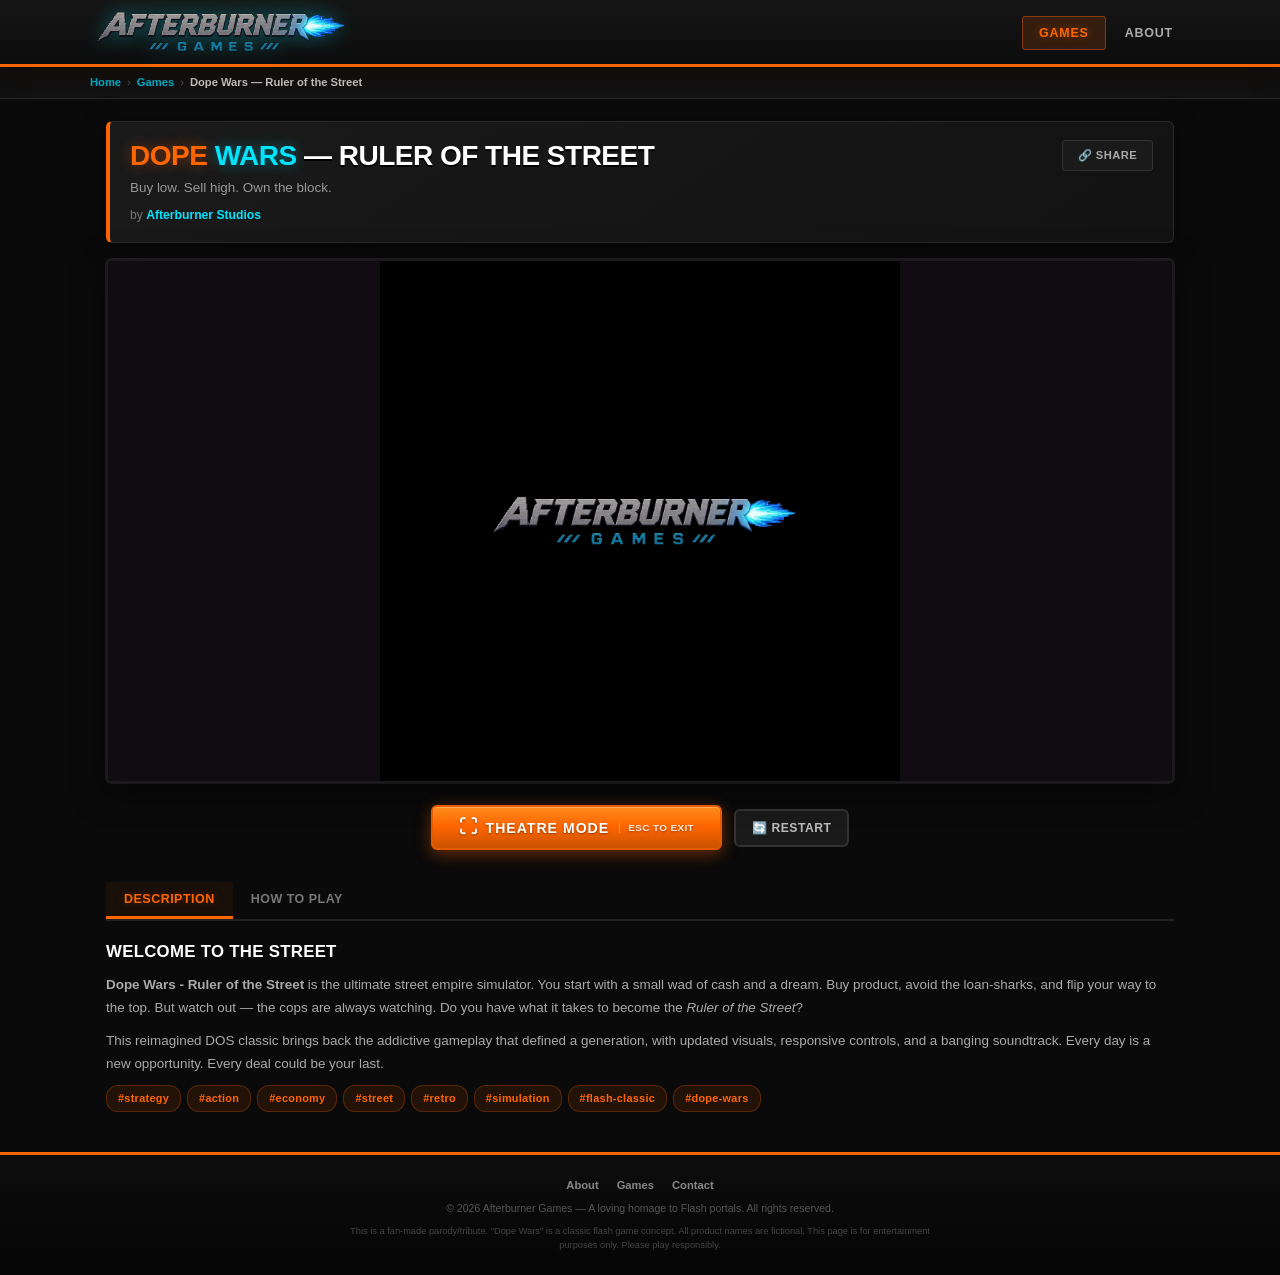
<file: gtest.html>
<!DOCTYPE html>
<html lang="en">
<head>
    <meta charset="UTF-8">
    <meta name="viewport" content="width=device-width, initial-scale=1.0, maximum-scale=1.0, user-scalable=no">
    <title>Afterburner Games | Dope Wars - Ruler of the Street</title>
    <meta name="description" content="Play Dope Wars - Ruler of the Street free on Afterburner Games. Build your street empire. Classic flash-style game portal.">
    <style>
        /* ============================================================
           RESET & BASE — Newgrounds-inspired dark portal
           ============================================================ */
        *,
        *::before,
        *::after {
            box-sizing: border-box;
            margin: 0;
            padding: 0;
        }

        :root {
            --ng-orange: #ff6600;
            --ng-orange-hot: #ff8c1a;
            --ng-orange-dark: #cc5200;
            --ng-cyan: #00e5ff;
            --ng-cyan-dim: #00b8d4;
            --ng-blue: #1a8cff;
            --bg-black: #0a0a0a;
            --bg-dark: #111111;
            --bg-panel: #161616;
            --bg-card: #1c1c1c;
            --border-dark: #2a2a2a;
            --border-glow: #333;
            --text-main: #e8e8e8;
            --text-muted: #999;
            --text-dim: #666;
            --shadow-glow: 0 0 20px rgba(255, 102, 0, 0.25);
            --shadow-cyan: 0 0 18px rgba(0, 229, 255, 0.2);
            --radius-sm: 3px;
            --radius-md: 6px;
            --radius-lg: 10px;
            --font-main: 'Arial', 'Helvetica', 'Verdana', sans-serif;
            --game-box-height: 520px;
            --game-box-height-mobile: 65vh;
        }

        html {
            font-size: 16px;
            scroll-behavior: smooth;
            -webkit-text-size-adjust: 100%;
            -webkit-tap-highlight-color: transparent;
        }

        body {
            font-family: var(--font-main);
            background: var(--bg-black);
            color: var(--text-main);
            line-height: 1.5;
            min-height: 100vh;
            min-height: 100dvh;
            display: flex;
            flex-direction: column;
            overflow-x: hidden;
        }

        body.theatre-mode {
            overflow: hidden;
            height: 100vh;
            height: 100dvh;
            background: #000;
        }

        a {
            color: var(--ng-orange);
            text-decoration: none;
            transition: color 0.15s, text-shadow 0.15s;
        }
        a:hover {
            color: var(--ng-orange-hot);
            text-shadow: 0 0 8px rgba(255, 102, 0, 0.5);
            text-decoration: none;
        }

        img {
            max-width: 100%;
            height: auto;
            display: block;
        }

        button {
            font-family: var(--font-main);
            cursor: pointer;
            border: none;
            outline: none;
            -webkit-tap-highlight-color: transparent;
        }

        /* ============================================================
           TOP NAV — black bar, orange underline, cyan logo glow
           ============================================================ */
        .top-nav {
            background: linear-gradient(180deg, #151515 0%, #0d0d0d 100%);
            border-bottom: 3px solid var(--ng-orange);
            padding: 0 16px;
            position: relative;
            z-index: 1000;
            box-shadow: 0 4px 20px rgba(0, 0, 0, 0.6), 0 0 30px rgba(255, 102, 0, 0.08);
            user-select: none;
        }

        body.theatre-mode .top-nav {
            display: none;
        }

        .top-nav-inner {
            max-width: 1100px;
            margin: 0 auto;
            display: flex;
            align-items: center;
            justify-content: space-between;
            height: 64px;
            gap: 16px;
        }

        .nav-logo {
            display: flex;
            align-items: center;
            height: 100%;
            flex-shrink: 0;
            filter: drop-shadow(0 0 10px rgba(0, 229, 255, 0.35));
            transition: filter 0.2s;
        }
        .nav-logo:hover {
            filter: drop-shadow(0 0 16px rgba(0, 229, 255, 0.55));
        }
        .nav-logo img {
            height: 44px;
            width: auto;
            max-width: 260px;
            object-fit: contain;
            image-rendering: auto;
        }
        .nav-logo-text-fallback {
            font-size: 1.35rem;
            font-weight: 900;
            color: #fff;
            text-transform: uppercase;
            letter-spacing: 1px;
            white-space: nowrap;
            display: none;
            text-shadow: 0 0 12px var(--ng-cyan);
        }

        .nav-links {
            display: flex;
            align-items: center;
            gap: 2px;
            list-style: none;
            flex-wrap: nowrap;
        }
        .nav-links li a {
            color: #aaa;
            font-size: 0.78rem;
            font-weight: 800;
            text-transform: uppercase;
            letter-spacing: 0.8px;
            padding: 9px 16px;
            border-radius: var(--radius-sm);
            transition: all 0.15s;
            white-space: nowrap;
            border: 1px solid transparent;
        }
        .nav-links li a:hover {
            color: #fff;
            background: rgba(255, 102, 0, 0.12);
            border-color: rgba(255, 102, 0, 0.3);
            text-shadow: none;
        }
        .nav-links li a.active {
            color: var(--ng-orange);
            background: rgba(255, 102, 0, 0.15);
            border-color: rgba(255, 102, 0, 0.4);
            text-shadow: 0 0 8px rgba(255, 102, 0, 0.4);
        }

        .nav-hamburger {
            display: none;
            background: transparent;
            color: #fff;
            font-size: 1.5rem;
            padding: 6px 10px;
            border-radius: var(--radius-sm);
            transition: background 0.2s;
        }
        .nav-hamburger:hover {
            background: rgba(255, 255, 255, 0.08);
        }

        /* ============================================================
           BREADCRUMB
           ============================================================ */
        .breadcrumb-bar {
            background: var(--bg-dark);
            border-bottom: 1px solid var(--border-dark);
            padding: 7px 16px;
            font-size: 0.7rem;
            color: var(--text-dim);
            user-select: none;
        }

        body.theatre-mode .breadcrumb-bar {
            display: none;
        }

        .breadcrumb-bar-inner {
            max-width: 1100px;
            margin: 0 auto;
            display: flex;
            align-items: center;
            gap: 6px;
            flex-wrap: wrap;
        }
        .breadcrumb-bar span {
            color: #555;
        }
        .breadcrumb-bar a {
            color: var(--ng-cyan-dim);
            font-weight: 600;
        }
        .breadcrumb-bar a:hover {
            color: var(--ng-cyan);
            text-shadow: 0 0 6px rgba(0, 229, 255, 0.4);
        }

        /* ============================================================
           MAIN LAYOUT
           ============================================================ */
        .main-content {
            flex: 1;
            max-width: 1100px;
            margin: 0 auto;
            padding: 22px 16px 40px;
            width: 100%;
        }

        body.theatre-mode .main-content {
            max-width: none;
            padding: 0;
            margin: 0;
            flex: 1;
            display: flex;
            flex-direction: column;
        }

        /* ============================================================
           GAME HEADER — dark panel with orange/cyan accents
           ============================================================ */
        .game-header {
            display: flex;
            align-items: flex-start;
            justify-content: space-between;
            gap: 20px;
            flex-wrap: wrap;
            margin-bottom: 16px;
            background: linear-gradient(145deg, #1a1a1a 0%, #121212 100%);
            border: 1px solid var(--border-dark);
            border-left: 4px solid var(--ng-orange);
            border-radius: var(--radius-md);
            padding: 18px 20px;
            box-shadow: 0 4px 24px rgba(0, 0, 0, 0.4);
        }

        body.theatre-mode .game-header {
            display: none;
        }

        .game-header-left {
            flex: 1;
            min-width: 200px;
        }
        .game-title {
            font-size: 1.75rem;
            font-weight: 900;
            color: #fff;
            letter-spacing: -0.5px;
            line-height: 1.15;
            text-transform: uppercase;
            margin-bottom: 6px;
            text-shadow: 0 2px 0 #000;
        }
        .game-title .title-dope {
            color: var(--ng-orange);
            text-shadow: 0 0 14px rgba(255, 102, 0, 0.45);
        }
        .game-title .title-wars {
            color: var(--ng-cyan);
            text-shadow: 0 0 14px rgba(0, 229, 255, 0.4);
        }
        .game-subtitle {
            font-size: 0.84rem;
            color: var(--text-muted);
            margin-bottom: 8px;
        }
        .game-author {
            font-size: 0.76rem;
            color: #777;
        }
        .game-author .author-link {
            color: var(--ng-cyan);
            font-weight: 700;
        }
        .game-author .author-link:hover {
            color: #fff;
            text-shadow: 0 0 8px var(--ng-cyan);
        }

        .game-header-right {
            display: flex;
            align-items: center;
            gap: 8px;
        }
        .btn-share {
            padding: 8px 15px;
            font-size: 0.7rem;
            font-weight: 800;
            border-radius: var(--radius-sm);
            text-transform: uppercase;
            letter-spacing: 0.4px;
            transition: all 0.15s;
            display: flex;
            align-items: center;
            gap: 5px;
            border: 1px solid #333;
            background: #1a1a1a;
            color: #aaa;
        }
        .btn-share:hover {
            background: rgba(0, 229, 255, 0.1);
            border-color: var(--ng-cyan-dim);
            color: var(--ng-cyan);
            box-shadow: 0 0 12px rgba(0, 229, 255, 0.15);
        }

        /* ============================================================
           GAME BOX
           ============================================================ */
        .game-box-wrapper {
            position: relative;
            margin-bottom: 12px;
            border-radius: var(--radius-md);
            overflow: hidden;
            box-shadow: 0 8px 32px rgba(0, 0, 0, 0.5), 0 0 0 1px #222;
            background: #000;
            border: 2px solid #1a1a1a;
            transition: all 0.3s;
            user-select: none;
            -webkit-user-select: none;
        }

        .game-box-wrapper:focus-within {
            border-color: var(--ng-orange);
            box-shadow: 0 0 0 2px rgba(255, 102, 0, 0.35), 0 8px 32px rgba(0, 0, 0, 0.5);
        }

        body.theatre-mode .game-box-wrapper {
            border: none;
            border-radius: 0;
            margin: 0;
            box-shadow: none;
            flex: 1;
            min-height: 0;
            overflow: hidden;
        }

        .game-box {
            position: relative;
            width: 100%;
            height: var(--game-box-height);
            background: #000;
            overflow: hidden;
            display: flex;
            align-items: center;
            justify-content: center;
            cursor: default;
            transition: height 0.3s ease;
        }

        body.theatre-mode .game-box {
            height: 100%;
            flex: 1;
            min-height: 0;
        }

        .game-box iframe {
            width: 100%;
            height: 100%;
            border: none;
            display: block;
            background: #000;
            opacity: 0;
            transition: opacity 0.5s ease;
        }
        .game-box iframe.loaded {
            opacity: 1;
        }

        .game-loading-overlay {
            position: absolute;
            inset: 0;
            background: #000;
            display: flex;
            flex-direction: column;
            align-items: center;
            justify-content: center;
            z-index: 10;
            transition: opacity 0.6s ease, visibility 0.6s ease;
            pointer-events: auto;
        }
        .game-loading-overlay.hidden {
            opacity: 0;
            visibility: hidden;
            pointer-events: none;
        }

        .loading-spinner {
            width: 48px;
            height: 48px;
            border: 3px solid #222;
            border-top-color: var(--ng-orange);
            border-right-color: var(--ng-cyan);
            border-radius: 50%;
            animation: spin 0.7s linear infinite;
            margin-bottom: 16px;
        }
        @keyframes spin {
            to { transform: rotate(360deg); }
        }

        .loading-text {
            color: #bbb;
            font-size: 0.82rem;
            font-weight: 800;
            letter-spacing: 1.5px;
            text-transform: uppercase;
            margin-bottom: 12px;
            animation: pulse 1.4s ease-in-out infinite;
        }
        @keyframes pulse {
            0%, 100% { opacity: 0.45; }
            50% { opacity: 1; }
        }

        .loading-bar-track {
            width: 200px;
            height: 7px;
            background: #1a1a1a;
            border-radius: 4px;
            overflow: hidden;
            border: 1px solid #333;
        }
        .loading-bar-fill {
            height: 100%;
            width: 0%;
            background: linear-gradient(90deg, var(--ng-orange), var(--ng-cyan));
            border-radius: 4px;
            transition: width 0.3s ease;
            box-shadow: 0 0 10px rgba(255, 102, 0, 0.5);
        }
        .loading-percent {
            color: #666;
            font-size: 0.68rem;
            margin-top: 7px;
            font-family: monospace;
        }

        .fullscreen-hint {
            position: absolute;
            top: 16px;
            left: 50%;
            transform: translateX(-50%);
            background: rgba(0, 0, 0, 0.9);
            color: #fff;
            padding: 8px 16px;
            border-radius: 20px;
            font-size: 0.75rem;
            font-weight: 700;
            letter-spacing: 0.5px;
            z-index: 20;
            pointer-events: none;
            opacity: 0;
            transition: opacity 0.4s;
            white-space: nowrap;
            border: 1px solid rgba(255, 102, 0, 0.4);
            backdrop-filter: blur(4px);
            -webkit-backdrop-filter: blur(4px);
        }
        .fullscreen-hint.visible {
            opacity: 1;
            animation: hintFade 3s ease forwards;
        }
        @keyframes hintFade {
            0% { opacity: 0; transform: translateX(-50%) translateY(-8px); }
            15% { opacity: 1; transform: translateX(-50%) translateY(0); }
            70% { opacity: 1; }
            100% { opacity: 0; transform: translateX(-50%) translateY(-4px); }
        }

        /* ============================================================
           GAME CONTROLS
           ============================================================ */
        .game-controls-bar {
            display: flex;
            align-items: center;
            justify-content: center;
            gap: 12px;
            flex-wrap: wrap;
            margin-bottom: 22px;
            padding: 10px 0;
        }

        body.theatre-mode .game-controls-bar {
            display: none;
        }

        .btn-enlarge {
            display: flex;
            align-items: center;
            gap: 8px;
            padding: 11px 26px;
            font-size: 0.88rem;
            font-weight: 900;
            text-transform: uppercase;
            letter-spacing: 1px;
            border-radius: var(--radius-md);
            background: linear-gradient(180deg, #ff8c1a 0%, var(--ng-orange) 45%, var(--ng-orange-dark) 100%);
            color: #fff;
            border: 2px solid #e55a00;
            box-shadow: 0 4px 16px rgba(255, 102, 0, 0.4), inset 0 1px 0 rgba(255, 255, 255, 0.25);
            transition: all 0.15s;
            position: relative;
            overflow: hidden;
            user-select: none;
            -webkit-user-select: none;
            touch-action: manipulation;
            text-shadow: 0 1px 2px rgba(0,0,0,0.4);
        }
        .btn-enlarge:hover {
            transform: translateY(-2px);
            box-shadow: 0 6px 24px rgba(255, 102, 0, 0.55), inset 0 1px 0 rgba(255, 255, 255, 0.25);
            background: linear-gradient(180deg, #ff9f3a 0%, #ff7510 45%, #e55a00 100%);
        }
        .btn-enlarge:active {
            transform: translateY(1px);
            box-shadow: 0 2px 8px rgba(255, 102, 0, 0.3), inset 0 2px 4px rgba(0, 0, 0, 0.25);
        }
        .btn-enlarge .enlarge-icon {
            font-size: 1.15rem;
            line-height: 1;
        }
        .btn-enlarge .esc-hint {
            font-size: 0.62rem;
            font-weight: 600;
            opacity: 0.85;
            letter-spacing: 0.4px;
            border-left: 1px solid rgba(255, 255, 255, 0.35);
            padding-left: 8px;
            margin-left: 2px;
        }

        .btn-secondary-game {
            padding: 10px 16px;
            font-size: 0.76rem;
            font-weight: 800;
            text-transform: uppercase;
            letter-spacing: 0.5px;
            border-radius: var(--radius-md);
            background: #1a1a1a;
            color: #bbb;
            border: 2px solid #333;
            transition: all 0.15s;
            display: flex;
            align-items: center;
            gap: 6px;
            user-select: none;
        }
        .btn-secondary-game:hover {
            border-color: var(--ng-cyan-dim);
            color: var(--ng-cyan);
            background: rgba(0, 229, 255, 0.08);
            box-shadow: 0 0 14px rgba(0, 229, 255, 0.12);
        }
        .btn-secondary-game:active {
            transform: translateY(1px);
        }

        /* ============================================================
           THEATRE EXIT BAR
           ============================================================ */
        .theatre-exit-bar {
            display: none;
            background: #0d0d0d;
            border-bottom: 2px solid var(--ng-orange);
            padding: 6px 14px;
            align-items: center;
            justify-content: space-between;
            color: #fff;
            font-size: 0.76rem;
            z-index: 100;
            user-select: none;
        }

        body.theatre-mode .theatre-exit-bar {
            display: flex;
        }

        .theatre-exit-bar .btn-theatre-exit {
            background: transparent;
            color: #aaa;
            border: 1px solid #444;
            padding: 6px 12px;
            border-radius: var(--radius-sm);
            font-size: 0.68rem;
            font-weight: 700;
            text-transform: uppercase;
            letter-spacing: 0.5px;
            transition: all 0.15s;
            display: flex;
            align-items: center;
            gap: 4px;
        }
        .theatre-exit-bar .btn-theatre-exit:hover {
            background: rgba(255, 102, 0, 0.15);
            border-color: var(--ng-orange);
            color: #fff;
        }

        .theatre-exit-bar .theatre-title {
            font-size: 0.78rem;
            font-weight: 800;
            color: #fff;
            text-transform: uppercase;
            letter-spacing: 0.5px;
            white-space: nowrap;
            overflow: hidden;
            text-overflow: ellipsis;
        }

        /* ============================================================
           MODAL
           ============================================================ */
        .modal-overlay {
            position: fixed;
            inset: 0;
            background: rgba(0, 0, 0, 0.75);
            z-index: 10000;
            display: none;
            align-items: center;
            justify-content: center;
            padding: 20px;
            opacity: 0;
            transition: opacity 0.25s;
            backdrop-filter: blur(5px);
            -webkit-backdrop-filter: blur(5px);
        }
        .modal-overlay.active {
            display: flex;
            opacity: 1;
        }

        .modal-box {
            background: #161616;
            border-radius: var(--radius-lg);
            max-width: 420px;
            width: 100%;
            padding: 24px 20px 20px;
            box-shadow: 0 12px 40px rgba(0, 0, 0, 0.6), 0 0 0 1px #333;
            border: 2px solid var(--ng-orange);
            text-align: center;
            animation: modalPop 0.22s ease;
        }
        @keyframes modalPop {
            from { transform: scale(0.92); opacity: 0; }
            to { transform: scale(1); opacity: 1; }
        }

        .modal-icon {
            font-size: 2.4rem;
            margin-bottom: 12px;
        }
        .modal-title {
            font-size: 1.15rem;
            font-weight: 900;
            color: #fff;
            margin-bottom: 8px;
            text-transform: uppercase;
            letter-spacing: 0.5px;
        }
        .modal-message {
            font-size: 0.8rem;
            color: #aaa;
            margin-bottom: 16px;
            line-height: 1.6;
        }
        .modal-message strong {
            color: var(--ng-orange);
        }

        .modal-buttons {
            display: flex;
            gap: 10px;
            justify-content: center;
            flex-wrap: wrap;
        }
        .modal-btn {
            padding: 10px 18px;
            font-size: 0.78rem;
            font-weight: 800;
            text-transform: uppercase;
            letter-spacing: 0.5px;
            border-radius: var(--radius-sm);
            transition: all 0.15s;
            min-width: 100px;
            touch-action: manipulation;
        }
        .modal-btn-confirm {
            background: linear-gradient(180deg, #ff8c1a, var(--ng-orange));
            color: #fff;
            border: 2px solid var(--ng-orange-dark);
            box-shadow: 0 3px 12px rgba(255, 102, 0, 0.35);
        }
        .modal-btn-confirm:hover {
            background: linear-gradient(180deg, #ff9f3a, #ff7510);
            transform: translateY(-1px);
        }
        .modal-btn-cancel {
            background: #222;
            color: #bbb;
            border: 2px solid #444;
        }
        .modal-btn-cancel:hover {
            background: #2a2a2a;
            border-color: #666;
            color: #fff;
            transform: translateY(-1px);
        }

        /* ============================================================
           INFO TABS
           ============================================================ */
        .info-tabs {
            display: flex;
            gap: 0;
            border-bottom: 2px solid #222;
            margin-bottom: 18px;
            overflow-x: auto;
            -webkit-overflow-scrolling: touch;
            scrollbar-width: thin;
            user-select: none;
        }

        body.theatre-mode .info-tabs,
        body.theatre-mode .tab-panel {
            display: none !important;
        }

        .info-tab {
            padding: 10px 18px;
            font-size: 0.78rem;
            font-weight: 800;
            text-transform: uppercase;
            letter-spacing: 0.5px;
            color: #777;
            background: transparent;
            border: none;
            border-bottom: 3px solid transparent;
            cursor: pointer;
            white-space: nowrap;
            transition: all 0.15s;
            font-family: var(--font-main);
        }
        .info-tab:hover {
            color: var(--ng-cyan);
            background: rgba(0, 229, 255, 0.05);
        }
        .info-tab.active {
            color: var(--ng-orange);
            border-bottom-color: var(--ng-orange);
            background: rgba(255, 102, 0, 0.06);
            text-shadow: 0 0 8px rgba(255, 102, 0, 0.3);
        }

        .tab-panel {
            display: none;
            animation: fadeIn 0.25s ease;
        }
        .tab-panel.active {
            display: block;
        }
        @keyframes fadeIn {
            from { opacity: 0; transform: translateY(5px); }
            to { opacity: 1; transform: translateY(0); }
        }

        .tab-panel h3 {
            font-size: 1.05rem;
            font-weight: 800;
            margin-bottom: 10px;
            color: #fff;
            text-transform: uppercase;
            letter-spacing: 0.3px;
        }
        .tab-panel p {
            font-size: 0.84rem;
            color: #aaa;
            margin-bottom: 10px;
            line-height: 1.7;
        }
        .tab-panel ul {
            list-style: none;
            padding: 0;
            margin: 0;
        }
        .tab-panel ul li {
            font-size: 0.8rem;
            color: #aaa;
            padding: 7px 0 7px 20px;
            position: relative;
            border-bottom: 1px solid #1a1a1a;
        }
        .tab-panel ul li::before {
            content: '▸';
            position: absolute;
            left: 4px;
            color: var(--ng-orange);
            font-weight: 900;
        }
        .tab-panel ul li strong {
            color: #ddd;
        }

        .tag-chips {
            display: flex;
            flex-wrap: wrap;
            gap: 6px;
            margin-top: 10px;
        }
        .tag-chip {
            padding: 4px 11px;
            font-size: 0.68rem;
            font-weight: 700;
            background: rgba(255, 102, 0, 0.1);
            color: var(--ng-orange);
            border-radius: 12px;
            letter-spacing: 0.3px;
            border: 1px solid rgba(255, 102, 0, 0.25);
            cursor: pointer;
            transition: all 0.15s;
        }
        .tag-chip:hover {
            background: rgba(255, 102, 0, 0.2);
            border-color: var(--ng-orange);
            transform: scale(1.04);
            box-shadow: 0 0 10px rgba(255, 102, 0, 0.2);
        }

        /* ============================================================
           FOOTER
           ============================================================ */
        .site-footer {
            background: linear-gradient(180deg, #0d0d0d 0%, #050505 100%);
            border-top: 3px solid var(--ng-orange);
            padding: 22px 16px;
            color: #666;
            font-size: 0.7rem;
            text-align: center;
            margin-top: auto;
        }

        body.theatre-mode .site-footer {
            display: none;
        }

        .site-footer-inner {
            max-width: 1100px;
            margin: 0 auto;
            display: flex;
            flex-direction: column;
            gap: 8px;
        }
        .footer-links {
            display: flex;
            justify-content: center;
            gap: 18px;
            flex-wrap: wrap;
        }
        .footer-links a {
            color: #888;
            font-weight: 600;
            transition: color 0.15s;
        }
        .footer-links a:hover {
            color: var(--ng-orange);
            text-shadow: 0 0 8px rgba(255, 102, 0, 0.4);
        }
        .footer-copyright {
            color: #555;
            font-size: 0.66rem;
        }
        .footer-disclaimer {
            color: #444;
            font-size: 0.58rem;
            max-width: 620px;
            margin: 0 auto;
            line-height: 1.5;
        }

        /* ============================================================
           THEATRE MODE OVERRIDES
           ============================================================ */
        body.theatre-mode .game-box-wrapper,
        body.theatre-mode .game-box {
            height: 100%;
            min-height: 0;
        }

        /* ============================================================
           RESPONSIVE
           ============================================================ */
        @media (max-width: 900px) {
            .nav-links li a {
                font-size: 0.7rem;
                padding: 7px 11px;
            }
            .game-box {
                height: 420px;
            }
            .game-title {
                font-size: 1.4rem;
            }
        }

        @media (max-width: 768px) {
            :root {
                --game-box-height: var(--game-box-height-mobile);
            }

            body {
                font-size: 14px;
            }

            .top-nav {
                padding: 0 8px;
            }
            .top-nav-inner {
                height: 54px;
                gap: 8px;
            }
            .nav-logo img {
                height: 34px;
                max-width: 180px;
            }
            .nav-links {
                display: none;
                position: absolute;
                top: 54px;
                left: 0;
                right: 0;
                background: #111;
                flex-direction: column;
                padding: 10px 14px;
                gap: 2px;
                border-bottom: 2px solid var(--ng-orange);
                box-shadow: 0 10px 24px rgba(0, 0, 0, 0.6);
            }
            .nav-links.open {
                display: flex;
            }
            .nav-links li a {
                font-size: 0.84rem;
                padding: 12px 10px;
                display: block;
                width: 100%;
                border-bottom: 1px solid #222;
            }
            .nav-links li:last-child a {
                border-bottom: none;
            }
            .nav-hamburger {
                display: block;
            }

            .breadcrumb-bar {
                font-size: 0.62rem;
                padding: 5px 8px;
            }

            .main-content {
                padding: 12px 0 30px;
            }

            .game-box-wrapper {
                border-radius: 0;
                border-left: none;
                border-right: none;
                box-shadow: none;
            }
            .game-box {
                height: var(--game-box-height-mobile);
                min-height: 300px;
                border-radius: 0;
            }

            .game-header {
                padding: 14px 14px;
                gap: 10px;
                border-radius: 0;
                border-left: none;
                border-right: none;
                border-top: 1px solid #222;
                flex-direction: column;
                align-items: center;
            }
            .game-title {
                font-size: 1.2rem;
                text-align: center;
            }
            .game-subtitle {
                text-align: center;
                font-size: 0.74rem;
            }
            .game-author {
                text-align: center;
                font-size: 0.68rem;
            }
            .game-header-right {
                width: 100%;
                justify-content: center;
            }
            .btn-share {
                font-size: 0.64rem;
                padding: 6px 12px;
            }

            .game-controls-bar {
                gap: 8px;
                padding: 6px 10px;
            }
            .btn-enlarge {
                padding: 11px 18px;
                font-size: 0.78rem;
                letter-spacing: 0.6px;
                flex: 1;
                max-width: 300px;
                justify-content: center;
            }
            .btn-enlarge .esc-hint {
                font-size: 0.54rem;
                padding-left: 6px;
                margin-left: 0;
            }
            .btn-secondary-game {
                padding: 10px 12px;
                font-size: 0.68rem;
            }

            .info-tabs {
                padding: 0 8px;
            }
            .info-tab {
                padding: 9px 12px;
                font-size: 0.68rem;
            }

            .tab-panel {
                padding: 0 12px;
            }
            .tab-panel h3 {
                font-size: 0.95rem;
            }
            .tab-panel p {
                font-size: 0.76rem;
            }
            .tab-panel ul li {
                font-size: 0.74rem;
                padding: 6px 0 6px 16px;
            }

            .tag-chip {
                font-size: 0.6rem;
                padding: 3px 9px;
            }

            .site-footer {
                font-size: 0.64rem;
                padding: 16px 10px;
            }
            .footer-links {
                gap: 12px;
            }

            .loading-bar-track {
                width: 160px;
            }
            .loading-text {
                font-size: 0.68rem;
            }
            .loading-spinner {
                width: 36px;
                height: 36px;
                border-width: 3px;
            }

            .fullscreen-hint {
                font-size: 0.64rem;
                padding: 6px 12px;
                top: 10px;
            }

            .modal-box {
                padding: 18px 16px;
            }
            .modal-title {
                font-size: 1rem;
            }
            .modal-message {
                font-size: 0.74rem;
            }
            .modal-btn {
                font-size: 0.68rem;
                padding: 8px 14px;
                min-width: 80px;
            }

            .theatre-exit-bar {
                padding: 5px 10px;
                font-size: 0.68rem;
            }
            .theatre-exit-bar .btn-theatre-exit {
                font-size: 0.6rem;
                padding: 5px 10px;
            }
            .theatre-exit-bar .theatre-title {
                font-size: 0.68rem;
            }
        }

        @media (max-width: 380px) {
            :root {
                --game-box-height-mobile: 55vh;
            }
            .game-title {
                font-size: 1rem;
            }
            .btn-enlarge {
                font-size: 0.68rem;
                padding: 9px 12px;
            }
            .btn-secondary-game {
                font-size: 0.6rem;
                padding: 8px 8px;
            }
        }

        @media (max-width: 768px) and (orientation: landscape) {
            :root {
                --game-box-height-mobile: 70vh;
            }
            .game-box {
                height: 70vh;
            }
            body.theatre-mode .game-box {
                height: 100%;
            }
        }

        @media (min-width: 1400px) {
            .main-content {
                max-width: 1200px;
            }
            .game-box {
                height: 600px;
            }
            .game-title {
                font-size: 2rem;
            }
        }

        @supports (padding: env(safe-area-inset-top)) {
            .top-nav {
                padding-top: env(safe-area-inset-top);
            }
        }
    </style>
</head>
<body>

    <!-- ============================================================
    TOP NAVIGATION
    ============================================================ -->
    <nav class="top-nav" id="topNav">
        <div class="top-nav-inner">
            <a href="#" class="nav-logo" id="navLogoLink" aria-label="Afterburner Games Home">
                <img src="logo.png" alt="Afterburner Games Logo" id="siteLogoImg" onerror="this.style.display='none'; this.nextElementSibling.style.display='block';">
                <span class="nav-logo-text-fallback">AFTERBURNER</span>
            </a>
            <button class="nav-hamburger" id="navHamburger" aria-label="Toggle menu">☰</button>
            <ul class="nav-links" id="navLinks">
                <li><a href="#" class="active" id="navGamesLink">Games</a></li>
                <li><a href="#" id="navAboutLink">About</a></li>
            </ul>
        </div>
    </nav>

    <!-- ============================================================
    BREADCRUMB
    ============================================================ -->
    <div class="breadcrumb-bar">
        <div class="breadcrumb-bar-inner">
            <a href="#" id="breadcrumbHome">Home</a>
            <span>›</span>
            <a href="#" id="breadcrumbGames">Games</a>
            <span>›</span>
            <span style="color:#ccc;font-weight:700;">Dope Wars — Ruler of the Street</span>
        </div>
    </div>

    <!-- ============================================================
    MAIN CONTENT
    ============================================================ -->
    <main class="main-content" id="mainContent">

        <!-- Game Header -->
        <div class="game-header">
            <div class="game-header-left">
                <h1 class="game-title">
                    <span class="title-dope">DOPE</span> <span class="title-wars">WARS</span> — Ruler of the Street
                </h1>
                <p class="game-subtitle">Buy low. Sell high. Own the block.</p>
                <div class="game-author">
                    by <a href="#" class="author-link">Afterburner Studios</a>
                </div>
            </div>
            <div class="game-header-right">
                <button class="btn-share" id="btnShare" aria-label="Share this game">
                    🔗 Share
                </button>
            </div>
        </div>

        <!-- GAME BOX -->
        <div class="game-box-wrapper" id="gameBoxWrapper">
            <div class="game-box" id="gameBox">
                <div class="game-loading-overlay" id="loadingOverlay">
                    <div class="loading-spinner"></div>
                    <div class="loading-text">Loading Game Assets...</div>
                    <div class="loading-bar-track">
                        <div class="loading-bar-fill" id="loadingBarFill"></div>
                    </div>
                    <div class="loading-percent" id="loadingPercent">0%</div>
                </div>

                <div class="fullscreen-hint" id="fullscreenHint">
                    Press <strong>ESC</strong> to exit theatre mode
                </div>

                <iframe
                src="dw.html"
                id="gameIframe"
                title="Dope Wars - Ruler of the Street"
                allow="fullscreen; autoplay; gamepad"
                allowfullscreen
                loading="eager"
                ></iframe>
            </div>
        </div>

        <!-- Game Controls -->
        <div class="game-controls-bar">
            <button class="btn-enlarge" id="btnEnlarge" aria-label="Enlarge game to theatre mode">
                <span class="enlarge-icon">⛶</span>
                <span>THEATRE MODE</span>
                <span class="esc-hint">ESC to exit</span>
            </button>
            <button class="btn-secondary-game" id="btnRestart" aria-label="Restart game">
                🔄 Restart
            </button>
        </div>

        <!-- Info Tabs -->
        <div class="info-tabs" id="infoTabs" role="tablist">
            <button class="info-tab active" data-tab="description" role="tab" aria-selected="true">Description</button>
            <button class="info-tab" data-tab="howto" role="tab" aria-selected="false">How to Play</button>
        </div>

        <div class="tab-panel active" id="panel-description" role="tabpanel">
            <h3>Welcome to the Street</h3>
            <p>
                <strong>Dope Wars - Ruler of the Street</strong> is the ultimate street empire simulator.
                You start with a small wad of cash and a dream. Buy product, avoid the loan-sharks, and
                flip your way to the top. But watch out — the cops are always watching.
                Do you have what it takes to become the <em>Ruler of the Street</em>?
            </p>
            <p>
                This reimagined DOS classic brings back the addictive gameplay that defined a generation,
                with updated visuals, responsive controls, and a banging soundtrack. Every day is a new
                opportunity. Every deal could be your last.
            </p>
            <div class="tag-chips">
                <span class="tag-chip">#strategy</span>
                <span class="tag-chip">#action</span>
                <span class="tag-chip">#economy</span>
                <span class="tag-chip">#street</span>
                <span class="tag-chip">#retro</span>
                <span class="tag-chip">#simulation</span>
                <span class="tag-chip">#flash-classic</span>
                <span class="tag-chip">#dope-wars</span>
            </div>
        </div>

        <div class="tab-panel" id="panel-howto" role="tabpanel">
            <h3>How to Play</h3>
            <p>Master the street economy with these simple rules:</p>
            <ul>
                <li><strong>Buy Low:</strong> Check the market prices and buy when product is cheap.</li>
                <li><strong>Sell High:</strong> Prices fluctuate when you travel. Sell when you see a profit.</li>
                <li><strong>Manage Inventory:</strong> Don't get into debt or the loan-shark may destroy your plot.</li>
                <li><strong>Avoid the Cops:</strong> Random police raids can wipe your inventory. Stay alert.</li>
                <li><strong>Build Your Rep:</strong> Levelling up unlocks buildings and locations.</li>
                <li><strong>Goal:</strong> Turn $1,000 into $1,000,000 to become the King.</li>
            </ul>
            <p><strong>Pro Tip:</strong> Buy when prices are in the green, sell in the red. Always keep some cash in reserve.</p>
        </div>

    </main>

    <!-- ============================================================
    THEATRE MODE EXIT BAR
    ============================================================ -->
    <div class="theatre-exit-bar" id="theatreExitBar">
        <span class="theatre-title">Dope Wars — Theatre Mode</span>
        <button class="btn-theatre-exit" id="btnTheatreExit">
            ✕ Exit Theatre
        </button>
    </div>

    <!-- ============================================================
    MODAL DIALOG
    ============================================================ -->
    <div class="modal-overlay" id="fullscreenModal" aria-hidden="true">
        <div class="modal-box">
            <div class="modal-icon">⚠️</div>
            <div class="modal-title">Reload Required</div>
            <div class="modal-message">
                Entering theatre mode will <strong>reload the game</strong> to fit the new frame size.
                Please <strong>save your progress</strong> within the game before continuing,
                as unsaved progress will be lost.
            </div>
            <div class="modal-buttons">
                <button class="modal-btn modal-btn-confirm" id="modalConfirmBtn">OK, Reload & Enter</button>
                <button class="modal-btn modal-btn-cancel" id="modalCancelBtn">Cancel</button>
            </div>
        </div>
    </div>

    <!-- ============================================================
    FOOTER
    ============================================================ -->
    <footer class="site-footer">
        <div class="site-footer-inner">
            <div class="footer-links">
                <a href="#">About</a>
                <a href="#">Games</a>
                <a href="#">Contact</a>
            </div>
            <div class="footer-copyright">
                &copy; 2026 Afterburner Games — A loving homage to Flash portals. All rights reserved.
            </div>
            <div class="footer-disclaimer">
                This is a fan-made parody/tribute. "Dope Wars" is a classic flash game concept.
                All product names are fictional. This page is for entertainment purposes only.
                Please play responsibly.
            </div>
        </div>
    </footer>


    <!-- ============================================================
    JAVASCRIPT
    ============================================================ -->
    <script>
        (function() {
            'use strict';

            // ============================================================
            // MOBILE DETECTION
            // ============================================================
            const isMobileDevice = (() => {
                const ua = navigator.userAgent || '';
                const uaMobile = /Android|iPhone|iPad|iPod|webOS|BlackBerry|IEMobile|Opera Mini|Mobile|mobile|CriOS/i.test(ua);
                const touchSupport = ('ontouchstart' in window) || (navigator.maxTouchPoints > 0) || (navigator.msMaxTouchPoints > 0);
                const smallViewport = window.innerWidth <= 768;
                const coarsePointer = window.matchMedia('(pointer: coarse)').matches;
                const smallScreen = window.screen.width <= 768;
                return uaMobile || (touchSupport && smallViewport) || (coarsePointer && smallViewport) || smallScreen;
            })();

            if (isMobileDevice) {
                document.body.classList.add('is-mobile');
            }

            window.addEventListener('resize', () => {
                clearTimeout(window._resizeTimer);
                window._resizeTimer = setTimeout(() => {
                    const nowMobile = window.innerWidth <= 768 ||
                        /Android|iPhone|iPad|iPod|webOS|BlackBerry|IEMobile|Opera Mini|Mobile|mobile|CriOS/i.test(navigator.userAgent);
                    document.body.classList.toggle('is-mobile', nowMobile);
                }, 250);
            });

            // ============================================================
            // MOBILE NAVIGATION
            // ============================================================
            const navHamburger = document.getElementById('navHamburger');
            const navLinks = document.getElementById('navLinks');

            if (navHamburger && navLinks) {
                navHamburger.addEventListener('click', function(e) {
                    e.stopPropagation();
                    navLinks.classList.toggle('open');
                });
                document.addEventListener('click', function(e) {
                    if (!navLinks.contains(e.target) && !navHamburger.contains(e.target)) {
                        navLinks.classList.remove('open');
                    }
                });
                navLinks.querySelectorAll('a').forEach(link => {
                    link.addEventListener('click', () => {
                        navLinks.classList.remove('open');
                    });
                });
            }

            // ============================================================
            // NAV ACTIONS
            // ============================================================
            const navAboutLink = document.getElementById('navAboutLink');
            if (navAboutLink) {
                navAboutLink.addEventListener('click', function(e) {
                    e.preventDefault();
                    alert('Afterburner Games — About page coming soon! (Demo)');
                });
            }
            const navGamesLink = document.getElementById('navGamesLink');
            if (navGamesLink) {
                navGamesLink.addEventListener('click', function(e) {
                    e.preventDefault();
                    alert('Games homepage — You are currently viewing the Dope Wars page.');
                });
            }
            const navLogoLink = document.getElementById('navLogoLink');
            if (navLogoLink) {
                navLogoLink.addEventListener('click', function(e) {
                    e.preventDefault();
                    alert('Afterburner Games homepage — More Coming Soon! (Demo)');
                });
            }
            const breadcrumbHome = document.getElementById('breadcrumbHome');
            const breadcrumbGames = document.getElementById('breadcrumbGames');
            if (breadcrumbHome) {
                breadcrumbHome.addEventListener('click', function(e) {
                    e.preventDefault();
                    alert('Afterburner Games homepage — More Coming Soon!');
                });
            }
            if (breadcrumbGames) {
                breadcrumbGames.addEventListener('click', function(e) {
                    e.preventDefault();
                    alert('Games homepage — More Coming Soon!');
                });
            }

            // ============================================================
            // GAME IFRAME LOADING
            // ============================================================
            const gameIframe = document.getElementById('gameIframe');
            const loadingOverlay = document.getElementById('loadingOverlay');
            const loadingBarFill = document.getElementById('loadingBarFill');
            const loadingPercent = document.getElementById('loadingPercent');
            let loadingProgress = 0;
            let loadingInterval = null;
            let iframeLoaded = false;

            function startLoading() {
                if (loadingInterval) return;
                loadingProgress = 0;
                loadingBarFill.style.width = '0%';
                loadingPercent.textContent = '0%';
                loadingOverlay.classList.remove('hidden');

                loadingInterval = setInterval(() => {
                    const increment = Math.random() * 8 + 3;
                    loadingProgress = Math.min(loadingProgress + increment, 100);
                    loadingBarFill.style.width = loadingProgress + '%';
                    loadingPercent.textContent = Math.floor(loadingProgress) + '%';
                    if (loadingProgress >= 100) {
                        clearInterval(loadingInterval);
                        loadingInterval = null;
                        setTimeout(() => {
                            if (iframeLoaded) {
                                loadingOverlay.classList.add('hidden');
                            } else {
                                loadingProgress = 95;
                                loadingBarFill.style.width = '95%';
                                loadingPercent.textContent = '95%';
                            }
                        }, 200);
                    }
                }, 120);
            }

            function onIframeLoad() {
                iframeLoaded = true;
                gameIframe.classList.add('loaded');
                if (loadingProgress >= 90 || !loadingInterval) {
                    loadingProgress = 100;
                    loadingBarFill.style.width = '100%';
                    loadingPercent.textContent = '100%';
                    setTimeout(() => {
                        loadingOverlay.classList.add('hidden');
                    }, 300);
                } else {
                    clearInterval(loadingInterval);
                    loadingInterval = setInterval(() => {
                        loadingProgress = Math.min(loadingProgress + 15, 100);
                        loadingBarFill.style.width = loadingProgress + '%';
                        loadingPercent.textContent = Math.floor(loadingProgress) + '%';
                        if (loadingProgress >= 100) {
                            clearInterval(loadingInterval);
                            loadingInterval = null;
                            setTimeout(() => {
                                loadingOverlay.classList.add('hidden');
                            }, 200);
                        }
                    }, 50);
                }
            }

            if (gameIframe) {
                gameIframe.addEventListener('load', onIframeLoad);
                startLoading();
                setTimeout(() => {
                    if (!iframeLoaded) {
                        iframeLoaded = true;
                        gameIframe.classList.add('loaded');
                        loadingOverlay.classList.add('hidden');
                    }
                }, 5000);
            }

            // ============================================================
            // THEATRE MODE LOGIC
            // ============================================================
            const modalOverlay = document.getElementById('fullscreenModal');
            const modalConfirmBtn = document.getElementById('modalConfirmBtn');
            const modalCancelBtn = document.getElementById('modalCancelBtn');
            const btnEnlarge = document.getElementById('btnEnlarge');
            const btnTheatreExit = document.getElementById('btnTheatreExit');
            const theatreExitBar = document.getElementById('theatreExitBar');
            const gameBoxWrapper = document.getElementById('gameBoxWrapper');
            const fullscreenHint = document.getElementById('fullscreenHint');

            let isTheatreMode = false;

            function reloadGameIframe() {
                if (!gameIframe) return;
                gameIframe.classList.remove('loaded');
                iframeLoaded = false;
                loadingOverlay.classList.remove('hidden');
                gameIframe.src = gameIframe.src;
                startLoading();
            }

            function enterTheatreMode() {
                modalOverlay.classList.add('active');
                modalOverlay.setAttribute('aria-hidden', 'false');
            }

            function performTheatreEntry() {
                modalOverlay.classList.remove('active');
                modalOverlay.setAttribute('aria-hidden', 'true');

                reloadGameIframe();

                document.body.classList.add('theatre-mode');
                isTheatreMode = true;

                if (theatreExitBar) {
                    theatreExitBar.style.display = 'flex';
                }

                if (fullscreenHint) {
                    fullscreenHint.classList.remove('visible');
                    void fullscreenHint.offsetWidth;
                    fullscreenHint.classList.add('visible');
                    setTimeout(() => {
                        fullscreenHint.classList.remove('visible');
                    }, 3000);
                }

                updateEnlargeButton();
            }

            function exitTheatreMode() {
                document.body.classList.remove('theatre-mode');
                isTheatreMode = false;
                if (theatreExitBar) {
                    theatreExitBar.style.display = 'none';
                }
                updateEnlargeButton();
            }

            function updateEnlargeButton() {
                if (!btnEnlarge) return;
                const labelSpan = btnEnlarge.querySelector('span:not(.enlarge-icon):not(.esc-hint)');
                const iconSpan = btnEnlarge.querySelector('.enlarge-icon');
                if (isTheatreMode) {
                    if (labelSpan) labelSpan.textContent = 'EXIT THEATRE';
                    if (iconSpan) iconSpan.textContent = '✕';
                } else {
                    if (labelSpan) labelSpan.textContent = 'THEATRE MODE';
                    if (iconSpan) iconSpan.textContent = '⛶';
                }
            }

            if (btnEnlarge) {
                btnEnlarge.addEventListener('click', function(e) {
                    e.preventDefault();
                    if (isTheatreMode) {
                        exitTheatreMode();
                    } else {
                        enterTheatreMode();
                    }
                });
            }

            if (modalConfirmBtn) {
                modalConfirmBtn.addEventListener('click', performTheatreEntry);
            }

            if (modalCancelBtn) {
                modalCancelBtn.addEventListener('click', function() {
                    modalOverlay.classList.remove('active');
                    modalOverlay.setAttribute('aria-hidden', 'true');
                });
            }

            if (modalOverlay) {
                modalOverlay.addEventListener('click', function(e) {
                    if (e.target === modalOverlay) {
                        modalOverlay.classList.remove('active');
                        modalOverlay.setAttribute('aria-hidden', 'true');
                    }
                });
            }

            if (btnTheatreExit) {
                btnTheatreExit.addEventListener('click', exitTheatreMode);
            }

            document.addEventListener('keydown', function(e) {
                if (e.key === 'Escape' || e.key === 'Esc' || e.keyCode === 27) {
                    if (modalOverlay && modalOverlay.classList.contains('active')) {
                        modalOverlay.classList.remove('active');
                        modalOverlay.setAttribute('aria-hidden', 'true');
                        return;
                    }
                    if (isTheatreMode) {
                        exitTheatreMode();
                    }
                }
            });

            // ============================================================
            // TABS
            // ============================================================
            const infoTabs = document.getElementById('infoTabs');
            const tabButtons = infoTabs ? infoTabs.querySelectorAll('.info-tab') : [];
            const tabPanels = document.querySelectorAll('.tab-panel');

            tabButtons.forEach(button => {
                button.addEventListener('click', function() {
                    const targetId = this.getAttribute('data-tab');
                    tabButtons.forEach(btn => {
                        btn.classList.remove('active');
                        btn.setAttribute('aria-selected', 'false');
                    });
                    this.classList.add('active');
                    this.setAttribute('aria-selected', 'true');
                    tabPanels.forEach(panel => {
                        panel.classList.remove('active');
                        if (panel.id === 'panel-' + targetId) {
                            panel.classList.add('active');
                        }
                    });
                });
            });

            // ============================================================
            // SHARE BUTTON
            // ============================================================
            const btnShare = document.getElementById('btnShare');
            if (btnShare) {
                btnShare.addEventListener('click', function() {
                    const url = window.location.href;
                    if (navigator.share && isMobileDevice) {
                        navigator.share({
                            title: 'Dope Wars - Ruler of the Street',
                            text: 'Check out this game on Afterburner Games!',
                            url: url,
                        }).catch(() => {
                            window.prompt('Copy the link to share:', url);
                        });
                    } else {
                        if (navigator.clipboard) {
                            navigator.clipboard.writeText(url).then(() => {
                                alert('Link copied to clipboard!');
                            }).catch(() => {
                                window.prompt('Copy the link:', url);
                            });
                        } else {
                            window.prompt('Copy the link:', url);
                        }
                    }
                });
            }

            // ============================================================
            // RESTART BUTTON
            // ============================================================
            const btnRestart = document.getElementById('btnRestart');
            if (btnRestart && gameIframe) {
                btnRestart.addEventListener('click', function() {
                    gameIframe.classList.remove('loaded');
                    iframeLoaded = false;
                    loadingOverlay.classList.remove('hidden');
                    gameIframe.src = gameIframe.src;
                    startLoading();
                });
            }

            // ============================================================
            // KEYBOARD SHORTCUTS
            // ============================================================
            document.addEventListener('keydown', function(e) {
                if (e.key === 'f' || e.key === 'F') {
                    if (e.target.tagName !== 'INPUT' && e.target.tagName !== 'TEXTAREA') {
                        e.preventDefault();
                        if (isTheatreMode) {
                            exitTheatreMode();
                        } else {
                            enterTheatreMode();
                        }
                    }
                }
                if ((e.key === 'r' || e.key === 'R') && e.target.tagName !== 'INPUT' && e.target.tagName !== 'TEXTAREA' && !isTheatreMode) {
                    if (gameIframe) {
                        gameIframe.classList.remove('loaded');
                        iframeLoaded = false;
                        loadingOverlay.classList.remove('hidden');
                        gameIframe.src = gameIframe.src;
                        startLoading();
                    }
                }
            });

            // ============================================================
            // INITIAL STATE
            // ============================================================
            updateEnlargeButton();
            console.log('Afterburner Games — Dope Wars landing page loaded!');
            console.log('Press F to toggle theatre mode, R to restart, ESC to exit theatre mode.');

        })();
    </script>
</body>
</html>
</file>
